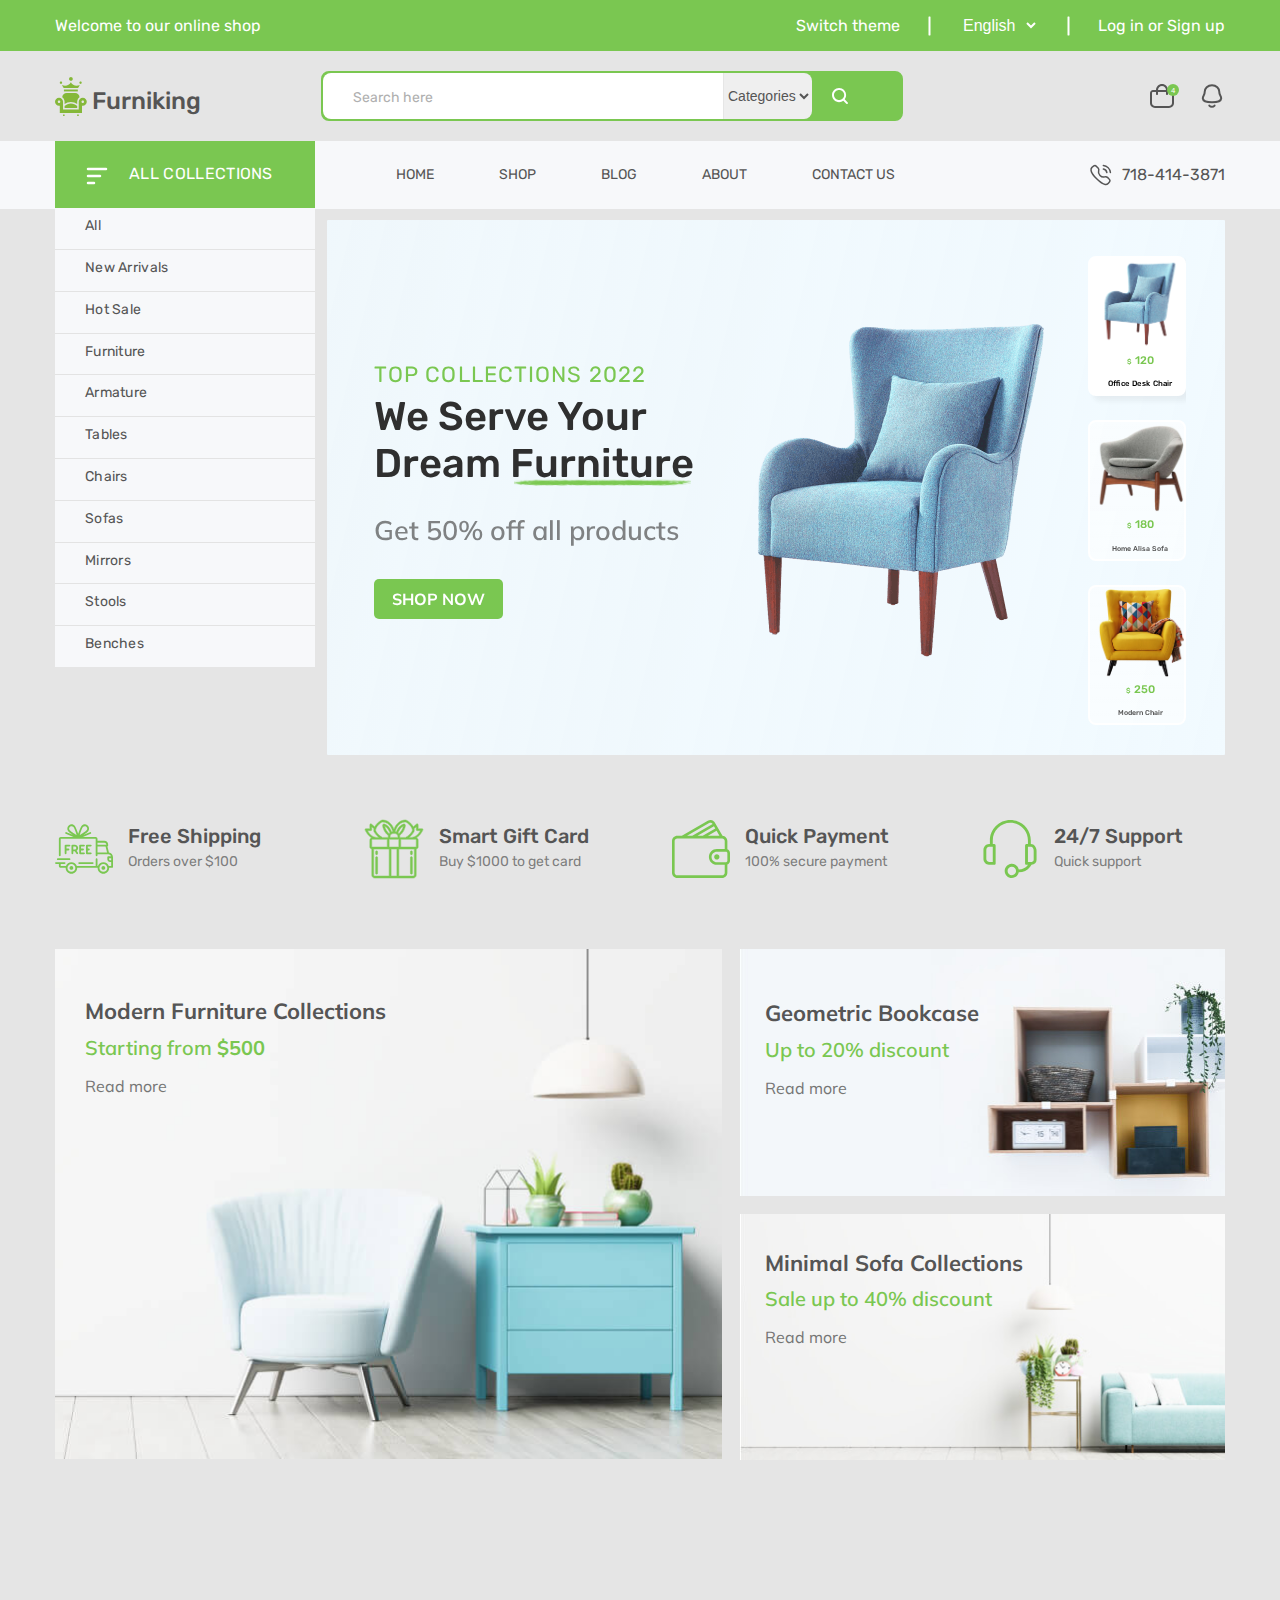
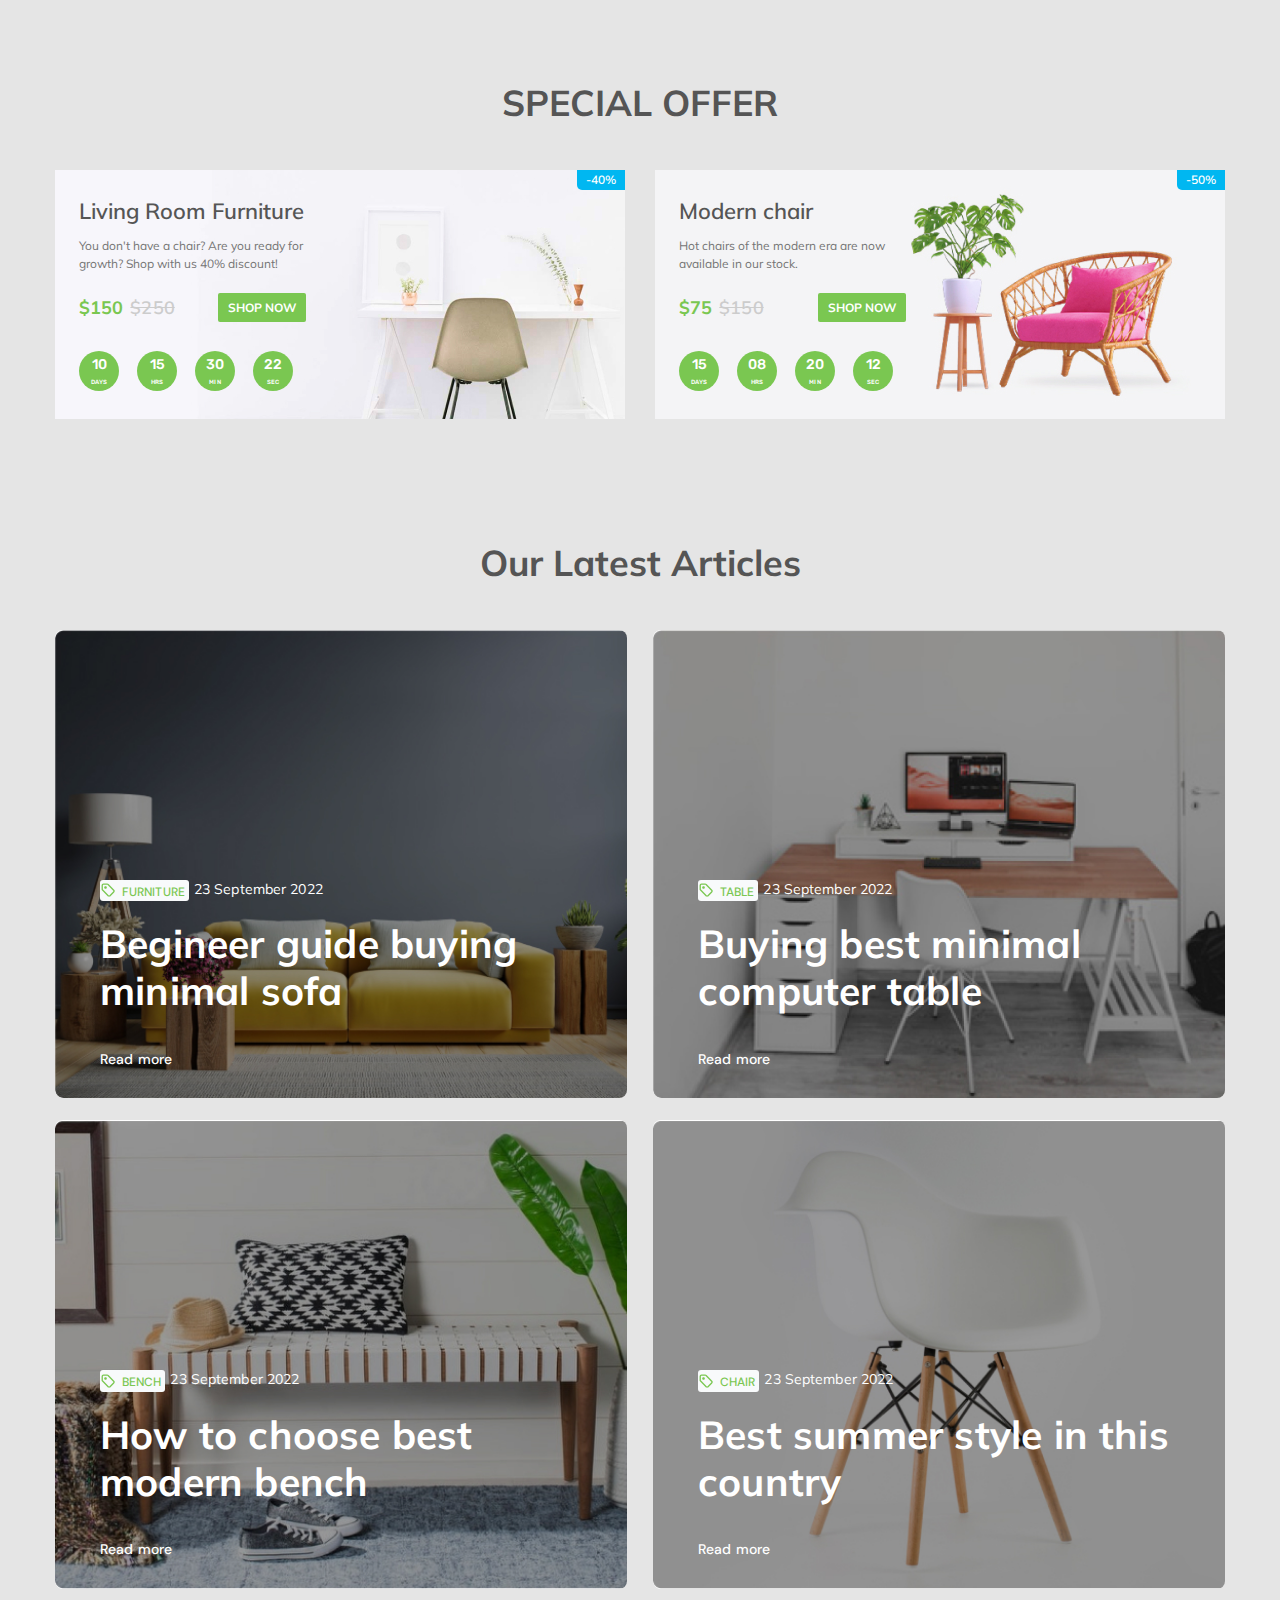
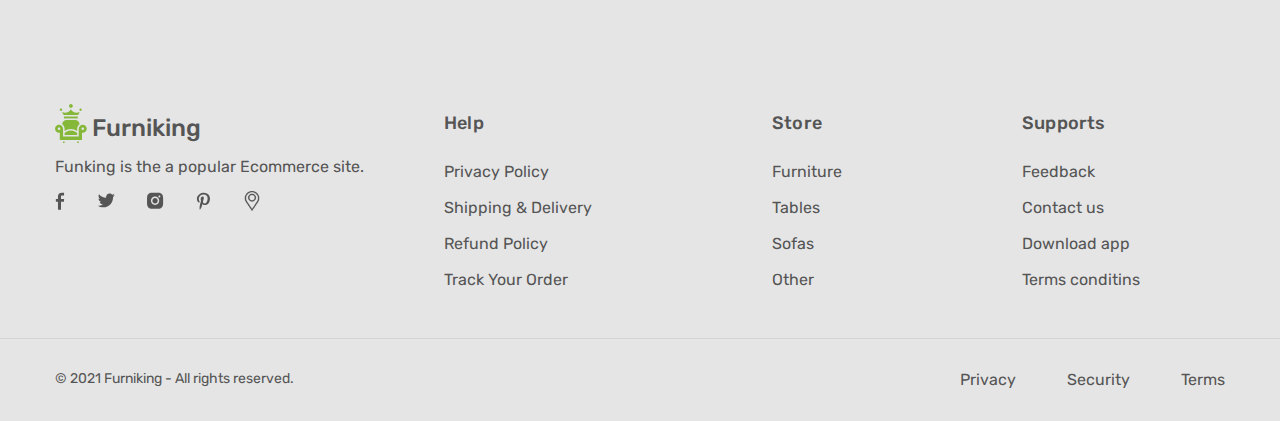
<file: index.html>
<!DOCTYPE html>
<html lang="en" class=""><head>
<meta http-equiv="content-type" content="text/html; charset=UTF-8">
    <meta http-equiv="X-UA-Compatible" content="IE=edge">
    <meta name="viewport" content="width=device-width, initial-scale=1.0">
    <link rel="stylesheet" href="css/swiper-bundle.min.css">
    <link rel="stylesheet" type="text/css" href="css/style.css">
    <link rel="icon" href="images/svg/logo.svg" type="image/x-icon">
    <link rel="stylesheet" type="text/css" href="css/style.css" id="theme-link">
    <title>Furniking</title>
</head>

<body>
    <div class="loading">
        <img src="images/svg/logo.svg" alt="logo">
    </div>
    <div class="preload">
    <div class="wrapper">
        <header id="top" class="header">
            <div class="header__top top-header">
                <div class="top-header__container">
                    <div class="top-header__welcome">
                        <p class="lng-welcome">
                            Welcome to our online shop
                        </p>
                    </div>
                    <div class="top-header__event">
                        <button class="lng-theme" id="theme-button">Switch theme</button>
                        <span></span>
                        <div class="top-header__select">
                            <select class="header-selct">
                                <option value="en" selected>English</option>
                                <option value="ru">Русский</option>
                            </select>
                        </div>
                        <span></span>
                        <div class="top-header__exits">
                            <a href="authorization.html" class="top-header__in lng-Login">Login</a>
                            <a class="lng-or">or</a>
                            <a href="authorization.html" class="top-header__up lng-Signup">Sign up</a>
                        </div>
                        <div class="top-header__exits2 hidden">
                            <button class="top-header__in"><a href="profile.html" class="lng-profile">Profile</a></button>
                        </div>
                    </div>
                </div>
            </div>
            <div class="header__main main-header">
                <div class="main-header__container">
                    <a href="#" class="main-header__logo">
                        <img src="images/svg/logo.svg" alt="logo">
                        <div class="main-header__logo-text logo-text">
                            Furniking
                        </div>
                    </a>
                    <form class="main-header__form">
                        <input type="text" class="main-header__input lng-input" placeholder=" Search here">
                        <select class="main-header__select">
                            <option selected="selected" class="lng-categories">Categories</option>
                            <option class="lng-all">All</option>
                        </select>
                        <button class="main-header__btn">
                            <img src="images/svg/search.svg" alt="search">
                        </button>
                    </form>
                    <div class="main-header__actions ">
                        <a href="#" class="main-header__action">
                            <img src="images/svg/bag.svg" alt="bag">
                            <span>4</span>
                        </a>
                        <a href="#" class="main-header__action">
                            <img src="images/svg/call.svg" alt="call">
                        </a>
                        <!--<a href="#" class="main-header__action">
                            <img src="images/svg/people.svg" alt="people">
                        </a>-->
                    </div>
                </div>
            </div>
        </header>
        <main class="page">
            <section class="page__main main">
                <div class="main__line"></div>
                <div class="main__container">
                    <div class="main__col-1 ">
                        <div class="main__collections">
                            <div class="main__collections-title">
                                <img src="images/svg/menu-1.svg" alt="image">
                                <a class="lng-allcol">ALL COLLECTIONS</a>
                            </div>
                            <nav class="main__collections-items">
                                <ul class="main__collections-list">
                                    <li class="main__collections-item">
                                        <a href="#" class="main__collections-link lng-all">All</a>
                                    </li>
                                    <li class="main__collections-item">
                                        <a href="#" class="main__collections-link lng-newarr">New Arrivals</a>
                                    </li>
                                    <li class="main__collections-item">
                                        <a href="#" class="main__collections-link lng-hotsale">Hot Sale</a>
                                    </li>
                                    <li class="main__collections-item">
                                        <a href="#" class="main__collections-link lng-furni">Furniture</a>
                                    </li>
                                    <li class="main__collections-item">
                                        <a href="#" class="main__collections-link lng-armature">Amrature</a>
                                    </li>
                                    <li class="main__collections-item">
                                        <a href="#" class="main__collections-link lng-tables">Tabble</a>
                                    </li>
                                    <li class="main__collections-item">
                                        <a href="#" class="main__collections-link lng-chairs">Chair</a>
                                    </li>
                                    <li class="main__collections-item">
                                        <a href="#" class="main__collections-link lng-sofas">Sofa</a>
                                    </li>
                                    <li class="main__collections-item">
                                        <a href="#" class="main__collections-link lng-mirrors">Mirrors</a>
                                    </li>
                                    <li class="main__collections-item">
                                        <a href="#" class="main__collections-link lng-stools">Stools</a>
                                    </li>
                                    <li class="main__collections-item">
                                        <a href="#" class="main__collections-link lng-benches">Benches</a>
                                    </li>
                                </ul>
                            </nav>
                        </div>
                    </div>
                    <div class="main__col-2">
                        <div class="main__header">
                            <nav class="main__menu menu burger-wrap">
                                <ul class="menu__list">
                                    <li class="menu__item">
                                        <a href="#" class="menu__link lng-home">HOME</a>
                                    </li>
                                    <li class="menu__item">
                                        <a href="#" class="menu__link lng-shop">SHOP</a>
                                    </li>
                                    <li class="menu__item">
                                        <a href="blog.html" class="menu__link lng-blog">BLOG</a>
                                    </li>
                                    <li class="menu__item">
                                        <a href="about.html" class="menu__link lng-about">ABOUT</a>
                                    </li>
                                    <li class="menu__item">
                                        <a href="#contact" class="menu__link lng-contact">CONTACT US</a>
                                    </li>
                                </ul>
                            </nav>
                            <div class="main__tel">
                                <img src="images/svg/tel.svg" alt="tel">
                                <a href="tel:718-414-3871">718-414-3871</a>
                            </div>
                            <button class="icon-menu" type="button">
                                <span></span>
                            </button>
                        </div>
                        <div class="main__body body-main">
                            <div class="swiper body-main__swiper swiper-initialized swiper-horizontal swiper-pointer-events swiper-backface-hidden">
                                <div class="swiper-wrapper body-main__wrapper" style="transform: translate3d(-1428px, 0px, 0px); transition-duration: 0ms;" id="swiper-wrapper-10c0fd10a6771a8931" aria-live="off">
                                    <div class="swiper-slide body-main__slide" style="width: 714px;" role="group" aria-label="1 / 3">
                                        <div class="body-main__content content-main">
                                            <div class="content-main__type lng-topcol">TOP COLLECTIONS 2022</div>
                                            <div class="content-main__title">
                                                <a class="lng-we-serve">We Serve Your Dream </a><span class="lng-furni">Furniture</span>
                                            </div>
                                            <div class="content-main__discount lng-discount">Get 50% off all products</div>
                                            <a href="#" class="content-main__btn lng-shopnow">SHOP NOW</a>
                                        </div>
                                        <div class="body-main__image">
                                            <img src="images/png/chair.png" alt="chair">
                                        </div>
                                    </div>
                                    <div class="swiper-slide body-main__slide swiper-slide-prev" style="width: 714px;" role="group" aria-label="2 / 3">
                                        <div class="body-main__content content-main">
                                            <div class="content-main__type lng-topcol">TOP COLLECTIONS 2022</div>
                                            <div class="content-main__title">
                                                <a class="lng-we-serve">We Serve Your Dream </a><span class="lng-furni">Furniture</span>
                                            </div>
                                            <div class="content-main__discount lng-discount">Get 50% off all products</div>
                                            <a href="#" class="content-main__btn lng-shopnow">SHOP NOW</a>
                                        </div>
                                        <div class="body-main__image">
                                            <img src="images/png/sofa.png" alt="sofa">
                                        </div>
                                    </div>
                                    <div class="swiper-slide body-main__slide swiper-slide-active" style="width: 714px;" role="group" aria-label="3 / 3">
                                        <div class="body-main__content content-main">
                                            <div class="content-main__type lng-topcol">TOP COLLECTIONS 2022</div>
                                            <div class="content-main__title">
                                                <a class="lng-we-serve">We Serve Your Dream </a><span class="lng-furni">Furniture</span>
                                            </div>
                                            <div class="content-main__discount lng-discount">Get 50% off all products</div>
                                            <a href="#" class="content-main__btn lng-shopnow">SHOP NOW</a>
                                        </div>
                                        <div class="body-main__image">
                                            <img src="images/png/modern-chair-bg.png" alt="modern-chair">
                                        </div>
                                    </div>
                                </div>
                            <span class="swiper-notification" aria-live="assertive" aria-atomic="true"></span></div>
                            <div class="swiper-pagination"></div>
                            <div class="swiper-mini body-main__swiper-mini swiper swiper-initialized swiper-horizontal swiper-pointer-events swiper-watch-progress swiper-backface-hidden swiper-thumbs">
                                <div class="swiper-wrapper-mini body-main__wrapper-mini swiper-wrapper " style="transform: translate3d(0px, 0px, 0px); transition-duration: 0ms;" id="swiper-wrapper-79cea710dc5e7473b" aria-live="polite">
                                    <div class="swiper-slide-mini body-main__slide-mini slide-mini swiper-slide swiper-slide-visible swiper-slide-active" style="width: 12.6667px; margin-right: 30px;" role="group" aria-label="1 / 3">
                                        <div class="slide-mini__image">
                                            <img src="images/png/chair.png" alt="chair">
                                        </div>
                                        <div class="slide-mini__price"><span>$</span> 120</div>
                                        <div class="slide-mini__type lng-office-chair">Office Desk Chair</div>
                                    </div>
                                    <div class="swiper-slide-mini body-main__slide-mini slide-mini swiper-slide swiper-slide-visible swiper-slide-next" style="width: 12.6667px; margin-right: 30px;" role="group" aria-label="2 / 3">
                                        <div class="slide-mini__image">
                                            <img src="images/png/sofa.png" alt="sofa">
                                        </div>
                                        <div class="slide-mini__price"><span>$</span> 180</div>
                                        <div class="slide-mini__type lng-home-sofa">Home Alisa Sofa</div>
                                    </div>
                                    <div class="swiper-slide-mini body-main__slide-mini slide-mini swiper-slide swiper-slide-visible swiper-slide-thumb-active" style="width: 12.6667px; margin-right: 30px;" role="group" aria-label="3 / 3">
                                        <div class="slide-mini__image">
                                            <img src="images/png/modern-chair-bg.png" alt="modern-chair">
                                        </div>
                                        <div class="slide-mini__price"><span>$</span> 250</div>
                                        <div class="slide-mini__type lng-modern-chair">Modern Chair</div>
                                    </div>
                                </div>
                            <span class="swiper-notification" aria-live="assertive" aria-atomic="true"></span></div>
                        </div>
                    </div>
                </div>
            </section>
            <section class="page__advantages advantages">
                <div class="advantages__container">
                    <div class="advantages__item item-advantages">
                        <div class="item-advantages__icon">
                            <img src="images/svg/01_002.svg" alt="icon">
                        </div>
                        <div class="item-advantages__about">
                            <div class="item-advantages__title lng-free-shipping">Free Shipping</div>
                            <div class="item-advantages__info lng-orders-over">Orders over $100</div>
                        </div>
                    </div>
                    <div class="advantages__item item-advantages">
                        <div class="item-advantages__icon">
                            <img src="images/svg/02.svg" alt="icon">
                        </div>
                        <div class="item-advantages__about">
                            <div class="item-advantages__title lng-smart-card">Smart Gift Card</div>
                            <div class="item-advantages__info lng-buy-to-get">Buy $1000 to get card</div>
                        </div>
                    </div>
                    <div class="advantages__item item-advantages">
                        <div class="item-advantages__icon">
                            <img src="images/svg/03_002.svg" alt="icon">
                        </div>
                        <div class="item-advantages__about">
                            <div class="item-advantages__title lng-quick-pay">Quick Payment</div>
                            <div class="item-advantages__info lng-secure-pay">100% secure payment</div>
                        </div>
                    </div>
                    <div class="advantages__item item-advantages">
                        <div class="item-advantages__icon">
                            <img src="images/svg/04.svg" alt="icon">
                        </div>
                        <div class="item-advantages__about">
                            <div class="item-advantages__title lng-full-sup">24/7 Support</div>
                            <div class="item-advantages__info lng-quick-sup">Quick support</div>
                        </div>
                    </div>
                </div>
            </section>
            <section class="page__category category">
                <div class="category__container">
                    <div class="category__col-1">
                        <a href="#"><img class="category__image-1" src="images/jpg/image-bg.jpg" alt="image"></a>
                        <div class="category__content content-category">
                            <div class="content-category__title lng-modern-furni-col">Modern Furniture Collections</div>
                            <div class="content-category__features">
                                <a class="lng-start-from">Starting from </a><span>$500</span>
                            </div>
                            <a href="#" class="content-category__link lng-read-more">Read more</a>
                        </div>
                    </div>
                    <div class="category__col-2">
                        <div class="category__geometric">
                            <a href="#"><img class="category__image-2" src="images/jpg/geometric.jpg" alt="image"></a>
                            <div class="category__content content-category">
                                <div class="content-category__title lng-geo-book">Geometric Bookcase</div>
                                <div class="content-category__features lng-upto-discount">Up to 20% discount</div>
                                <a href="#" class="content-category__link lng-read-more">Read more</a>
                            </div>
                        </div>
                        <div class="category__minimal">
                            <a href="#"><img class="category__image-3" src="images/jpg/minimal.jpg" alt="image"></a>
                            <div class="category__content content-category">
                                <div class="content-category__title lng-min-sofa-col">Minimal Sofa collections</div>
                                <div class="content-category__features lng-sale-upto">Sale upto 40% discount</div>
                                <a href="#" class="content-category__link lng-read-more">Read more</a>
                            </div>
                        </div>
                    </div>
                </div>
            </section>
            <section class="page__trend trend hidden">
                <div class="trend__container">
                    <h2 class="trend__title title lng-trending">TRENDING</h2>
                    <div class="trend__tabs tabs" id="tabs">
                        <div class="trend__tab tab lng-top-prod" data-btn="1">Top Products</div>
                        <div class="trend__tab tab lng-new-arr" data-btn="2">New Arrivals</div>
                        <div class="trend__tab tab lng-best-sell active" data-btn="3"> Best Sellers</div>
                    </div>
                    <div class="trend__contents">
                        <div class="trend__content content-trend content-trend-1" data-content="1">
                            <div class="swiper trend-swiper swiper-initialized swiper-horizontal swiper-pointer-events swiper-backface-hidden">
                                <!-- Wrapper для свайпера -->
                                <div class="swiper-wrapper" style="transform: translate3d(0px, 0px, 0px); transition-duration: 0ms;" id="swiper-wrapper-e417cf83824e110b3" aria-live="polite">
                                    <!-- Слайды -->
                                    <div class="swiper-slide trend-slide swiper-slide-active" style="width: 290px;" role="group" aria-label="1 / 2">
                                        <div class="content-trend__card card-content">
                                            <div class="card-content__image">
                                                <img src="images/jpg/chair1.jpg" alt="image">
                                                <span class="new span-type lng-new">new</span>
                                                <div class="image__events">
                                                    <a href="#" class="image__event">
                                                        <img src="images/svg/Heart.svg" alt="like">
                                                    </a>
                                                    <a href="#" class="image__event">
                                                        <img src="images/svg/bag_002.svg" alt="bag">
                                                    </a>
                                                    <a href="#" class="image__event">
                                                        <img src="images/svg/return.svg" alt="return">
                                                    </a>
                                                    <a href="#" class="image__event">
                                                        <img src="images/svg/eyes.svg" alt="view">
                                                    </a>
                                                </div>
                                            </div>
                                            <div class="card-content__type type lng-chair">CHAIR</div>
                                            <div class="card-content__name">Minimal LCD chair</div>
                                            <div class="card-content__how">
                                                <div class="card-content__price">
                                                    <div class="card-content-price__new price-new">$180</div>
                                                    <div class="card-content-price__old price-old">$220</div>
                                                </div>
                                                <div class="card-content__reviews">
                                                    <div class="item-reviews__raiting simple-rating">
                                                        <div class="simple-rating__items">
                                                            <input id="simple-rating__5" type="radio" class="simple-rating__item" name="simple-rating" value="5">
                                                            <label for="simple-rating__5" class="simple-rating__label"></label>
                                                            <input id="simple-rating__4" type="radio" class="simple-rating__item" name="simple-rating" value="4">
                                                            <label for="simple-rating__4" class="simple-rating__label"></label>
                                                            <input id="simple-rating__3" type="radio" class="simple-rating__item" checked="checked" name="simple-rating" value="3">
                                                            <label for="simple-rating__3" class="simple-rating__label"></label>
                                                            <input id="simple-rating__2" type="radio" class="simple-rating__item" name="simple-rating" value="2">
                                                            <label for="simple-rating__2" class="simple-rating__label"></label>
                                                            <input id="simple-rating__1" type="radio" class="simple-rating__item" name="simple-rating" value="1">
                                                            <label for="simple-rating__1" class="simple-rating__label"></label>
                                                        </div>
                                                    </div>
                                                </div>
                                            </div>
                                        </div>
                                        <div class="content-trend__card card-content">
                                            <div class="card-content__image">
                                                <img src="images/jpg/chair2.jpg" alt="image">
                                                <span class="new span-type lng-new">new</span>
                                                <div class="image__events">
                                                    <a href="#" class="image__event">
                                                        <img src="images/svg/Heart.svg" alt="like">
                                                    </a>
                                                    <a href="#" class="image__event">
                                                        <img src="images/svg/bag_002.svg" alt="bag">
                                                    </a>
                                                    <a href="#" class="image__event">
                                                        <img src="images/svg/return.svg" alt="return">
                                                    </a>
                                                    <a href="#" class="image__event">
                                                        <img src="images/svg/eyes.svg" alt="view">
                                                    </a>
                                                </div>
                                            </div>
                                            <div class="card-content__type type lng-chair">CHAIR</div>
                                            <div class="card-content__name">Minimal iconic chair</div>
                                            <div class="card-content__how">
                                                <div class="card-content__price">
                                                    <div class="card-content-price__new price-new">$120</div>
                                                    <div class="card-content-price__old price-old">$150</div>
                                                </div>
                                                <div class="card-content__reviews">
                                                    <div class="item-reviews__raiting simple-rating">
                                                        <div class="simple-rating__items">
                                                            <input id="simple-rating__15" type="radio" class="simple-rating__item" name="simple-rating-2" value="5">
                                                            <label for="simple-rating__15" class="simple-rating__label"></label>
                                                            <input id="simple-rating__14" type="radio" class="simple-rating__item" name="simple-rating-2" value="4">
                                                            <label for="simple-rating__14" class="simple-rating__label"></label>
                                                            <input id="simple-rating__13" type="radio" class="simple-rating__item" checked="checked" name="simple-rating-2" value="3">
                                                            <label for="simple-rating__13" class="simple-rating__label"></label>
                                                            <input id="simple-rating__12" type="radio" class="simple-rating__item" name="simple-rating-2" value="2">
                                                            <label for="simple-rating__12" class="simple-rating__label"></label>
                                                            <input id="simple-rating__11" type="radio" class="simple-rating__item" name="simple-rating-2" value="1">
                                                            <label for="simple-rating__11" class="simple-rating__label"></label>
                                                        </div>
                                                    </div>
                                                </div>
                                            </div>
                                        </div>
                                        <div class="content-trend__card card-content">
                                            <div class="card-content__image">
                                                <img src="images/jpg/chair3.jpg" alt="image">
                                                <span class="sale span-type lng-sale">sale</span>
                                                <div class="image__events">
                                                    <a href="#" class="image__event">
                                                        <img src="images/svg/Heart.svg" alt="like">
                                                    </a>
                                                    <a href="#" class="image__event">
                                                        <img src="images/svg/bag_002.svg" alt="bag">
                                                    </a>
                                                    <a href="#" class="image__event">
                                                        <img src="images/svg/return.svg" alt="return">
                                                    </a>
                                                    <a href="#" class="image__event">
                                                        <img src="images/svg/eyes.svg" alt="view">
                                                    </a>
                                                </div>
                                            </div>
                                            <div class="card-content__type type lng-chair">CHAIR</div>
                                            <div class="card-content__name">Dining chairs</div>
                                            <div class="card-content__how">
                                                <div class="card-content__price">
                                                    <div class="card-content-price__new price-new">$100</div>
                                                    <div class="card-content-price__old price-old">$120</div>
                                                </div>
                                                <div class="card-content__reviews">
                                                    <div class="item-reviews__raiting simple-rating">
                                                        <div class="simple-rating__items">
                                                            <input id="simple-rating__25" type="radio" class="simple-rating__item" name="simple-rating-3" value="5">
                                                            <label for="simple-rating__25" class="simple-rating__label"></label>
                                                            <input id="simple-rating__24" type="radio" class="simple-rating__item" name="simple-rating-3" value="4">
                                                            <label for="simple-rating__24" class="simple-rating__label"></label>
                                                            <input id="simple-rating__23" type="radio" class="simple-rating__item" checked="checked" name="simple-rating-3" value="3">
                                                            <label for="simple-rating__23" class="simple-rating__label"></label>
                                                            <input id="simple-rating__22" type="radio" class="simple-rating__item" name="simple-rating-3" value="2">
                                                            <label for="simple-rating__22" class="simple-rating__label"></label>
                                                            <input id="simple-rating__21" type="radio" class="simple-rating__item" name="simple-rating-3" value="1">
                                                            <label for="simple-rating__21" class="simple-rating__label"></label>
                                                        </div>
                                                    </div>
                                                </div>
                                            </div>
                                        </div>
                                        <div class="content-trend__card card-content">
                                            <div class="card-content__image">
                                                <img src="images/jpg/chair4.jpg" alt="image">
                                                <span class="sale span-type lng-sale">sale</span>
                                                <div class="image__events">
                                                    <a href="#" class="image__event">
                                                        <img src="images/svg/Heart.svg" alt="like">
                                                    </a>
                                                    <a href="#" class="image__event">
                                                        <img src="images/svg/bag_002.svg" alt="bag">
                                                    </a>
                                                    <a href="#" class="image__event">
                                                        <img src="images/svg/return.svg" alt="return">
                                                    </a>
                                                    <a href="#" class="image__event">
                                                        <img src="images/svg/eyes.svg" alt="view">
                                                    </a>
                                                </div>
                                            </div>
                                            <div class="card-content__type type lng-chair">CHAIR</div>
                                            <div class="card-content__name">Buskbo armchair </div>
                                            <div class="card-content__how">
                                                <div class="card-content__price">
                                                    <div class="card-content-price__new price-new">$130</div>
                                                    <div class="card-content-price__old price-old">$150</div>
                                                </div>
                                                <div class="card-content__reviews">
                                                    <div class="item-reviews__raiting simple-rating">
                                                        <div class="simple-rating__items">
                                                            <input id="simple-rating__35" type="radio" class="simple-rating__item" name="simple-rating-4" value="5">
                                                            <label for="simple-rating__35" class="simple-rating__label"></label>
                                                            <input id="simple-rating__34" type="radio" class="simple-rating__item" name="simple-rating-4" value="4">
                                                            <label for="simple-rating__34" class="simple-rating__label"></label>
                                                            <input id="simple-rating__33" type="radio" class="simple-rating__item" checked="checked" name="simple-rating-4" value="3">
                                                            <label for="simple-rating__33" class="simple-rating__label"></label>
                                                            <input id="simple-rating__32" type="radio" class="simple-rating__item" name="simple-rating-4" value="2">
                                                            <label for="simple-rating__32" class="simple-rating__label"></label>
                                                            <input id="simple-rating__31" type="radio" class="simple-rating__item" name="simple-rating-4" value="1">
                                                            <label for="simple-rating__31" class="simple-rating__label"></label>
                                                        </div>
                                                    </div>
                                                </div>
                                            </div>
                                        </div>
                                        <div class="content-trend__card card-content">
                                            <div class="card-content__image">
                                                <img src="images/jpg/chair5.jpg" alt="image">
                                                <span class="sale span-type lng-sale">sale</span>
                                                <div class="image__events">
                                                    <a href="#" class="image__event">
                                                        <img src="images/svg/Heart.svg" alt="like">
                                                    </a>
                                                    <a href="#" class="image__event">
                                                        <img src="images/svg/bag_002.svg" alt="bag">
                                                    </a>
                                                    <a href="#" class="image__event">
                                                        <img src="images/svg/return.svg" alt="return">
                                                    </a>
                                                    <a href="#" class="image__event">
                                                        <img src="images/svg/eyes.svg" alt="view">
                                                    </a>
                                                </div>
                                            </div>
                                            <div class="card-content__type type lng-chair">CHAIR</div>
                                            <div class="card-content__name">Modern chairs</div>
                                            <div class="card-content__how">
                                                <div class="card-content__price">
                                                    <div class="card-content-price__new price-new">$100</div>
                                                    <div class="card-content-price__old price-old">$120</div>
                                                </div>
                                                <div class="card-content__reviews">
                                                    <div class="item-reviews__raiting simple-rating">
                                                        <div class="simple-rating__items">
                                                            <input id="simple-rating__45" type="radio" class="simple-rating__item" name="simple-rating-5" value="5">
                                                            <label for="simple-rating__45" class="simple-rating__label"></label>
                                                            <input id="simple-rating__44" type="radio" class="simple-rating__item" name="simple-rating-5" value="4">
                                                            <label for="simple-rating__44" class="simple-rating__label"></label>
                                                            <input id="simple-rating__43" type="radio" class="simple-rating__item" checked="checked" name="simple-rating-5" value="3">
                                                            <label for="simple-rating__43" class="simple-rating__label"></label>
                                                            <input id="simple-rating__42" type="radio" class="simple-rating__item" name="simple-rating-5" value="2">
                                                            <label for="simple-rating__42" class="simple-rating__label"></label>
                                                            <input id="simple-rating__41" type="radio" class="simple-rating__item" name="simple-rating-5" value="1">
                                                            <label for="simple-rating__41" class="simple-rating__label"></label>
                                                        </div>
                                                    </div>
                                                </div>
                                            </div>
                                        </div>
                                        <div class="content-trend__card card-content">
                                            <div class="card-content__image">
                                                <img src="images/jpg/chair6.jpg" alt="image">
                                                <span class="sale span-type lng-sale">sale</span>
                                                <div class="image__events">
                                                    <a href="#" class="image__event">
                                                        <img src="images/svg/Heart.svg" alt="like">
                                                    </a>
                                                    <a href="#" class="image__event">
                                                        <img src="images/svg/bag_002.svg" alt="bag">
                                                    </a>
                                                    <a href="#" class="image__event">
                                                        <img src="images/svg/return.svg" alt="return">
                                                    </a>
                                                    <a href="#" class="image__event">
                                                        <img src="images/svg/eyes.svg" alt="view">
                                                    </a>
                                                </div>
                                            </div>
                                            <div class="card-content__type type lng-chair">CHAIR</div>
                                            <div class="card-content__name">Plastic dining chair</div>
                                            <div class="card-content__how">
                                                <div class="card-content__price">
                                                    <div class="card-content-price__new price-new">$130</div>
                                                    <div class="card-content-price__old price-old">$150</div>
                                                </div>
                                                <div class="card-content__reviews">
                                                    <div class="item-reviews__raiting simple-rating">
                                                        <div class="simple-rating__items">
                                                            <input id="simple-rating__55" type="radio" class="simple-rating__item" name="simple-rating-6" value="5">
                                                            <label for="simple-rating__55" class="simple-rating__label"></label>
                                                            <input id="simple-rating__54" type="radio" class="simple-rating__item" name="simple-rating-6" value="4">
                                                            <label for="simple-rating__54" class="simple-rating__label"></label>
                                                            <input id="simple-rating__53" type="radio" class="simple-rating__item" checked="checked" name="simple-rating-6" value="3">
                                                            <label for="simple-rating__53" class="simple-rating__label"></label>
                                                            <input id="simple-rating__52" type="radio" class="simple-rating__item" name="simple-rating-6" value="2">
                                                            <label for="simple-rating__52" class="simple-rating__label"></label>
                                                            <input id="simple-rating__51" type="radio" class="simple-rating__item" name="simple-rating-6" value="1">
                                                            <label for="simple-rating__51" class="simple-rating__label"></label>
                                                        </div>
                                                    </div>
                                                </div>
                                            </div>
                                        </div>
                                        <div class="content-trend__card card-content">
                                            <div class="card-content__image">
                                                <img src="images/jpg/chair7.jpg" alt="image">
                                                <span class="new span-type lng-new">new</span>
                                                <div class="image__events">
                                                    <a href="#" class="image__event">
                                                        <img src="images/svg/Heart.svg" alt="like">
                                                    </a>
                                                    <a href="#" class="image__event">
                                                        <img src="images/svg/bag_002.svg" alt="bag">
                                                    </a>
                                                    <a href="#" class="image__event">
                                                        <img src="images/svg/return.svg" alt="return">
                                                    </a>
                                                    <a href="#" class="image__event">
                                                        <img src="images/svg/eyes.svg" alt="view">
                                                    </a>
                                                </div>
                                            </div>
                                            <div class="card-content__type type lng-chair">CHAIR</div>
                                            <div class="card-content__name">Minimal Wood chair</div>
                                            <div class="card-content__how">
                                                <div class="card-content__price">
                                                    <div class="card-content-price__new price-new">$180</div>
                                                    <div class="card-content-price__old price-old">$250</div>
                                                </div>
                                                <div class="card-content__reviews">
                                                    <div class="item-reviews__raiting simple-rating">
                                                        <div class="simple-rating__items">
                                                            <input id="simple-rating__65" type="radio" class="simple-rating__item" name="simple-rating-7" value="5">
                                                            <label for="simple-rating__65" class="simple-rating__label"></label>
                                                            <input id="simple-rating__64" type="radio" class="simple-rating__item" name="simple-rating-7" value="4">
                                                            <label for="simple-rating__64" class="simple-rating__label"></label>
                                                            <input id="simple-rating__63" type="radio" class="simple-rating__item" checked="checked" name="simple-rating-7" value="3">
                                                            <label for="simple-rating__63" class="simple-rating__label"></label>
                                                            <input id="simple-rating__62" type="radio" class="simple-rating__item" name="simple-rating-7" value="2">
                                                            <label for="simple-rating__62" class="simple-rating__label"></label>
                                                            <input id="simple-rating__61" type="radio" class="simple-rating__item" name="simple-rating-7" value="1">
                                                            <label for="simple-rating__61" class="simple-rating__label"></label>
                                                        </div>
                                                    </div>
                                                </div>
                                            </div>
                                        </div>
                                        <div class="content-trend__card card-content">
                                            <div class="card-content__image">
                                                <img src="images/jpg/chair8.jpg" alt="image">
                                                <span class="new span-type lng-new">new</span>
                                                <div class="image__events">
                                                    <a href="#" class="image__event">
                                                        <img src="images/svg/Heart.svg" alt="like">
                                                    </a>
                                                    <a href="#" class="image__event">
                                                        <img src="images/svg/bag_002.svg" alt="bag">
                                                    </a>
                                                    <a href="#" class="image__event">
                                                        <img src="images/svg/return.svg" alt="return">
                                                    </a>
                                                    <a href="#" class="image__event">
                                                        <img src="images/svg/eyes.svg" alt="view">
                                                    </a>
                                                </div>
                                            </div>
                                            <div class="card-content__type type lng-chair">CHAIR</div>
                                            <div class="card-content__name">Elegent wood chair</div>
                                            <div class="card-content__how">
                                                <div class="card-content__price">
                                                    <div class="card-content-price__new price-new">$120</div>
                                                    <div class="card-content-price__old price-old">$150</div>
                                                </div>
                                                <div class="card-content__reviews">
                                                    <div class="item-reviews__raiting simple-rating">
                                                        <div class="simple-rating__items">
                                                            <input id="simple-rating__75" type="radio" class="simple-rating__item" name="simple-rating-8" value="5">
                                                            <label for="simple-rating__75" class="simple-rating__label"></label>
                                                            <input id="simple-rating__74" type="radio" class="simple-rating__item" name="simple-rating-8" value="4">
                                                            <label for="simple-rating__74" class="simple-rating__label"></label>
                                                            <input id="simple-rating__73" type="radio" class="simple-rating__item" checked="checked" name="simple-rating-8" value="3">
                                                            <label for="simple-rating__73" class="simple-rating__label"></label>
                                                            <input id="simple-rating__72" type="radio" class="simple-rating__item" name="simple-rating-8" value="2">
                                                            <label for="simple-rating__72" class="simple-rating__label"></label>
                                                            <input id="simple-rating__71" type="radio" class="simple-rating__item" name="simple-rating-8" value="1">
                                                            <label for="simple-rating__71" class="simple-rating__label"></label>
                                                        </div>
                                                    </div>
                                                </div>
                                            </div>
                                        </div>
                                    </div>
                                    <div class="swiper-slide trend-slide swiper-slide-next" style="width: 290px;" role="group" aria-label="2 / 2">
                                        <div class="content-trend__card card-content">
                                            <div class="card-content__image">
                                                <img src="images/jpg/chair1.jpg" alt="image">
                                                <span class="new span-type lng-new">new</span>
                                                <div class="image__events">
                                                    <a href="#" class="image__event">
                                                        <img src="images/svg/Heart.svg" alt="like">
                                                    </a>
                                                    <a href="#" class="image__event">
                                                        <img src="images/svg/bag_002.svg" alt="bag">
                                                    </a>
                                                    <a href="#" class="image__event">
                                                        <img src="images/svg/return.svg" alt="return">
                                                    </a>
                                                    <a href="#" class="image__event">
                                                        <img src="images/svg/eyes.svg" alt="view">
                                                    </a>
                                                </div>
                                            </div>
                                            <div class="card-content__type type lng-chair">CHAIR</div>
                                            <div class="card-content__name">Minimal LCD chair</div>
                                            <div class="card-content__how">
                                                <div class="card-content__price">
                                                    <div class="card-content-price__new price-new">$180</div>
                                                    <div class="card-content-price__old price-old">$220</div>
                                                </div>
                                                <div class="card-content__reviews">
                                                    <div class="item-reviews__raiting simple-rating">
                                                        <div class="simple-rating__items">
                                                            <input id="simple-rating__85" type="radio" class="simple-rating__item" name="simple-rating-9" value="5">
                                                            <label for="simple-rating__85" class="simple-rating__label"></label>
                                                            <input id="simple-rating__84" type="radio" class="simple-rating__item" name="simple-rating-9" value="4">
                                                            <label for="simple-rating__84" class="simple-rating__label"></label>
                                                            <input id="simple-rating__83" type="radio" class="simple-rating__item" checked="checked" name="simple-rating-9" value="3">
                                                            <label for="simple-rating__83" class="simple-rating__label"></label>
                                                            <input id="simple-rating__82" type="radio" class="simple-rating__item" name="simple-rating-9" value="2">
                                                            <label for="simple-rating__82" class="simple-rating__label"></label>
                                                            <input id="simple-rating__81" type="radio" class="simple-rating__item" name="simple-rating-9" value="1">
                                                            <label for="simple-rating__81" class="simple-rating__label"></label>
                                                        </div>
                                                    </div>
                                                </div>
                                            </div>
                                        </div>
                                        <div class="content-trend__card card-content">
                                            <div class="card-content__image">
                                                <img src="images/jpg/chair2.jpg" alt="image">
                                                <span class="new span-type lng-new">new</span>
                                                <div class="image__events">
                                                    <a href="#" class="image__event">
                                                        <img src="images/svg/Heart.svg" alt="like">
                                                    </a>
                                                    <a href="#" class="image__event">
                                                        <img src="images/svg/bag_002.svg" alt="bag">
                                                    </a>
                                                    <a href="#" class="image__event">
                                                        <img src="images/svg/return.svg" alt="return">
                                                    </a>
                                                    <a href="#" class="image__event">
                                                        <img src="images/svg/eyes.svg" alt="view">
                                                    </a>
                                                </div>
                                            </div>
                                            <div class="card-content__type type lng-chair">CHAIR</div>
                                            <div class="card-content__name">Minimal iconic chair</div>
                                            <div class="card-content__how">
                                                <div class="card-content__price">
                                                    <div class="card-content-price__new price-new">$120</div>
                                                    <div class="card-content-price__old price-old">$150</div>
                                                </div>
                                                <div class="card-content__reviews">
                                                    <div class="item-reviews__raiting simple-rating">
                                                        <div class="simple-rating__items">
                                                            <input id="simple-rating__95" type="radio" class="simple-rating__item" name="simple-rating-10" value="5">
                                                            <label for="simple-rating__95" class="simple-rating__label"></label>
                                                            <input id="simple-rating__94" type="radio" class="simple-rating__item" name="simple-rating-10" value="4">
                                                            <label for="simple-rating__94" class="simple-rating__label"></label>
                                                            <input id="simple-rating__93" type="radio" class="simple-rating__item" checked="checked" name="simple-rating-10" value="3">
                                                            <label for="simple-rating__93" class="simple-rating__label"></label>
                                                            <input id="simple-rating__92" type="radio" class="simple-rating__item" name="simple-rating-10" value="2">
                                                            <label for="simple-rating__92" class="simple-rating__label"></label>
                                                            <input id="simple-rating__91" type="radio" class="simple-rating__item" name="simple-rating-10" value="1">
                                                            <label for="simple-rating__91" class="simple-rating__label"></label>
                                                        </div>
                                                    </div>
                                                </div>
                                            </div>
                                        </div>
                                        <div class="content-trend__card card-content">
                                            <div class="card-content__image">
                                                <img src="images/jpg/chair3.jpg" alt="image">
                                                <span class="sale span-type lng-sale">sale</span>
                                                <div class="image__events">
                                                    <a href="#" class="image__event">
                                                        <img src="images/svg/Heart.svg" alt="like">
                                                    </a>
                                                    <a href="#" class="image__event">
                                                        <img src="images/svg/bag_002.svg" alt="bag">
                                                    </a>
                                                    <a href="#" class="image__event">
                                                        <img src="images/svg/return.svg" alt="return">
                                                    </a>
                                                    <a href="#" class="image__event">
                                                        <img src="images/svg/eyes.svg" alt="view">
                                                    </a>
                                                </div>
                                            </div>
                                            <div class="card-content__type type lng-chair">CHAIR</div>
                                            <div class="card-content__name">Dining chairs</div>
                                            <div class="card-content__how">
                                                <div class="card-content__price">
                                                    <div class="card-content-price__new price-new">$100</div>
                                                    <div class="card-content-price__old price-old">$120</div>
                                                </div>
                                                <div class="card-content__reviews">
                                                    <div class="item-reviews__raiting simple-rating">
                                                        <div class="simple-rating__items">
                                                            <input id="simple-rating__105" type="radio" class="simple-rating__item" name="simple-rating-11" value="5">
                                                            <label for="simple-rating__105" class="simple-rating__label"></label>
                                                            <input id="simple-rating__104" type="radio" class="simple-rating__item" name="simple-rating-11" value="4">
                                                            <label for="simple-rating__104" class="simple-rating__label"></label>
                                                            <input id="simple-rating__103" type="radio" class="simple-rating__item" checked="checked" name="simple-rating-11" value="3">
                                                            <label for="simple-rating__103" class="simple-rating__label"></label>
                                                            <input id="simple-rating__102" type="radio" class="simple-rating__item" name="simple-rating-11" value="2">
                                                            <label for="simple-rating__102" class="simple-rating__label"></label>
                                                            <input id="simple-rating__101" type="radio" class="simple-rating__item" name="simple-rating-11" value="1">
                                                            <label for="simple-rating__1" class="simple-rating__label"></label>
                                                        </div>
                                                    </div>
                                                </div>
                                            </div>
                                        </div>
                                        <div class="content-trend__card card-content">
                                            <div class="card-content__image">
                                                <img src="images/jpg/chair4.jpg" alt="image">
                                                <span class="sale span-type lng-sale">sale</span>
                                                <div class="image__events">
                                                    <a href="#" class="image__event">
                                                        <img src="images/svg/Heart.svg" alt="like">
                                                    </a>
                                                    <a href="#" class="image__event">
                                                        <img src="images/svg/bag_002.svg" alt="bag">
                                                    </a>
                                                    <a href="#" class="image__event">
                                                        <img src="images/svg/return.svg" alt="return">
                                                    </a>
                                                    <a href="#" class="image__event">
                                                        <img src="images/svg/eyes.svg" alt="view">
                                                    </a>
                                                </div>
                                            </div>
                                            <div class="card-content__type type lng-chair">CHAIR</div>
                                            <div class="card-content__name">Buskbo armchair </div>
                                            <div class="card-content__how">
                                                <div class="card-content__price">
                                                    <div class="card-content-price__new price-new">$130</div>
                                                    <div class="card-content-price__old price-old">$150</div>
                                                </div>
                                                <div class="card-content__reviews">
                                                    <div class="item-reviews__raiting simple-rating">
                                                        <div class="simple-rating__items">
                                                            <input id="simple-rating__115" type="radio" class="simple-rating__item" name="simple-rating-12" value="5">
                                                            <label for="simple-rating__115" class="simple-rating__label"></label>
                                                            <input id="simple-rating__114" type="radio" class="simple-rating__item" name="simple-rating-12" value="4">
                                                            <label for="simple-rating__114" class="simple-rating__label"></label>
                                                            <input id="simple-rating__113" type="radio" class="simple-rating__item" checked="checked" name="simple-rating-12" value="3">
                                                            <label for="simple-rating__113" class="simple-rating__label"></label>
                                                            <input id="simple-rating__112" type="radio" class="simple-rating__item" name="simple-rating-12" value="2">
                                                            <label for="simple-rating__112" class="simple-rating__label"></label>
                                                            <input id="simple-rating__111" type="radio" class="simple-rating__item" name="simple-rating-12" value="1">
                                                            <label for="simple-rating__111" class="simple-rating__label"></label>
                                                        </div>
                                                    </div>
                                                </div>
                                            </div>
                                        </div>
                                        <div class="content-trend__card card-content">
                                            <div class="card-content__image">
                                                <img src="images/jpg/chair5.jpg" alt="image">
                                                <span class="sale span-type lng-sale">sale</span>
                                                <div class="image__events">
                                                    <a href="#" class="image__event">
                                                        <img src="images/svg/Heart.svg" alt="like">
                                                    </a>
                                                    <a href="#" class="image__event">
                                                        <img src="images/svg/bag_002.svg" alt="bag">
                                                    </a>
                                                    <a href="#" class="image__event">
                                                        <img src="images/svg/return.svg" alt="return">
                                                    </a>
                                                    <a href="#" class="image__event">
                                                        <img src="images/svg/eyes.svg" alt="view">
                                                    </a>
                                                </div>
                                            </div>
                                            <div class="card-content__type type lng-chair">CHAIR</div>
                                            <div class="card-content__name">Modern chairs</div>
                                            <div class="card-content__how">
                                                <div class="card-content__price">
                                                    <div class="card-content-price__new price-new">$100</div>
                                                    <div class="card-content-price__old price-old">$120</div>
                                                </div>
                                                <div class="card-content__reviews">
                                                    <div class="item-reviews__raiting simple-rating">
                                                        <div class="simple-rating__items">
                                                            <input id="simple-rating__125" type="radio" class="simple-rating__item" name="simple-rating-13" value="5">
                                                            <label for="simple-rating__125" class="simple-rating__label"></label>
                                                            <input id="simple-rating__124" type="radio" class="simple-rating__item" name="simple-rating-13" value="4">
                                                            <label for="simple-rating__124" class="simple-rating__label"></label>
                                                            <input id="simple-rating__123" type="radio" class="simple-rating__item" checked="checked" name="simple-rating-13" value="3">
                                                            <label for="simple-rating__123" class="simple-rating__label"></label>
                                                            <input id="simple-rating__122" type="radio" class="simple-rating__item" name="simple-rating-13" value="2">
                                                            <label for="simple-rating__122" class="simple-rating__label"></label>
                                                            <input id="simple-rating__121" type="radio" class="simple-rating__item" name="simple-rating-13" value="1">
                                                            <label for="simple-rating__121" class="simple-rating__label"></label>
                                                        </div>
                                                    </div>
                                                </div>
                                            </div>
                                        </div>
                                        <div class="content-trend__card card-content">
                                            <div class="card-content__image">
                                                <img src="images/jpg/chair6.jpg" alt="image">
                                                <span class="sale span-type lng-sale">sale</span>
                                                <div class="image__events">
                                                    <a href="#" class="image__event">
                                                        <img src="images/svg/Heart.svg" alt="like">
                                                    </a>
                                                    <a href="#" class="image__event">
                                                        <img src="images/svg/bag_002.svg" alt="bag">
                                                    </a>
                                                    <a href="#" class="image__event">
                                                        <img src="images/svg/return.svg" alt="return">
                                                    </a>
                                                    <a href="#" class="image__event">
                                                        <img src="images/svg/eyes.svg" alt="view">
                                                    </a>
                                                </div>
                                            </div>
                                            <div class="card-content__type type lng-chair">CHAIR</div>
                                            <div class="card-content__name">Plastic dining chair</div>
                                            <div class="card-content__how">
                                                <div class="card-content__price">
                                                    <div class="card-content-price__new price-new">$130</div>
                                                    <div class="card-content-price__old price-old">$150</div>
                                                </div>
                                                <div class="card-content__reviews">
                                                    <div class="item-reviews__raiting simple-rating">
                                                        <div class="simple-rating__items">
                                                            <input id="simple-rating__135" type="radio" class="simple-rating__item" name="simple-rating-14" value="5">
                                                            <label for="simple-rating__135" class="simple-rating__label"></label>
                                                            <input id="simple-rating__134" type="radio" class="simple-rating__item" name="simple-rating-14" value="4">
                                                            <label for="simple-rating__134" class="simple-rating__label"></label>
                                                            <input id="simple-rating__133" type="radio" class="simple-rating__item" checked="checked" name="simple-rating-14" value="3">
                                                            <label for="simple-rating__133" class="simple-rating__label"></label>
                                                            <input id="simple-rating__132" type="radio" class="simple-rating__item" name="simple-rating-14" value="2">
                                                            <label for="simple-rating__132" class="simple-rating__label"></label>
                                                            <input id="simple-rating__131" type="radio" class="simple-rating__item" name="simple-rating-14" value="1">
                                                            <label for="simple-rating__131" class="simple-rating__label"></label>
                                                        </div>
                                                    </div>
                                                </div>
                                            </div>
                                        </div>
                                        <div class="content-trend__card card-content">
                                            <div class="card-content__image">
                                                <img src="images/jpg/chair7.jpg" alt="image">
                                                <span class="new span-type lng-new">new</span>
                                                <div class="image__events">
                                                    <a href="#" class="image__event">
                                                        <img src="images/svg/Heart.svg" alt="like">
                                                    </a>
                                                    <a href="#" class="image__event">
                                                        <img src="images/svg/bag_002.svg" alt="bag">
                                                    </a>
                                                    <a href="#" class="image__event">
                                                        <img src="images/svg/return.svg" alt="return">
                                                    </a>
                                                    <a href="#" class="image__event">
                                                        <img src="images/svg/eyes.svg" alt="view">
                                                    </a>
                                                </div>
                                            </div>
                                            <div class="card-content__type type lng-chair">CHAIR</div>
                                            <div class="card-content__name">Minimal Wood chair</div>
                                            <div class="card-content__how">
                                                <div class="card-content__price">
                                                    <div class="card-content-price__new price-new">$180</div>
                                                    <div class="card-content-price__old price-old">$250</div>
                                                </div>
                                                <div class="card-content__reviews">
                                                    <div class="item-reviews__raiting simple-rating">
                                                        <div class="simple-rating__items">
                                                            <input id="simple-rating__145" type="radio" class="simple-rating__item" name="simple-rating-15" value="5">
                                                            <label for="simple-rating__145" class="simple-rating__label"></label>
                                                            <input id="simple-rating__144" type="radio" class="simple-rating__item" name="simple-rating-15" value="4">
                                                            <label for="simple-rating__144" class="simple-rating__label"></label>
                                                            <input id="simple-rating__143" type="radio" class="simple-rating__item" checked="checked" name="simple-rating-15" value="3">
                                                            <label for="simple-rating__143" class="simple-rating__label"></label>
                                                            <input id="simple-rating__142" type="radio" class="simple-rating__item" name="simple-rating-15" value="2">
                                                            <label for="simple-rating__142" class="simple-rating__label"></label>
                                                            <input id="simple-rating__141" type="radio" class="simple-rating__item" name="simple-rating-15" value="1">
                                                            <label for="simple-rating__141" class="simple-rating__label"></label>
                                                        </div>
                                                    </div>
                                                </div>
                                            </div>
                                        </div>
                                        <div class="content-trend__card card-content">
                                            <div class="card-content__image">
                                                <img src="images/jpg/chair8.jpg" alt="image">
                                                <span class="new span-type lng-new">new</span>
                                                <div class="image__events">
                                                    <a href="#" class="image__event">
                                                        <img src="images/svg/Heart.svg" alt="like">
                                                    </a>
                                                    <a href="#" class="image__event">
                                                        <img src="images/svg/bag_002.svg" alt="bag">
                                                    </a>
                                                    <a href="#" class="image__event">
                                                        <img src="images/svg/return.svg" alt="return">
                                                    </a>
                                                    <a href="#" class="image__event">
                                                        <img src="images/svg/eyes.svg" alt="view">
                                                    </a>
                                                </div>
                                            </div>
                                            <div class="card-content__type type lng-chair">CHAIR</div>
                                            <div class="card-content__name">Elegent wood chair</div>
                                            <div class="card-content__how">
                                                <div class="card-content__price">
                                                    <div class="card-content-price__new price-new">$120</div>
                                                    <div class="card-content-price__old price-old">$150</div>
                                                </div>
                                                <div class="card-content__reviews">
                                                    <div class="item-reviews__raiting simple-rating">
                                                        <div class="simple-rating__items">
                                                            <input id="simple-rating__155" type="radio" class="simple-rating__item" name="simple-rating-16" value="5">
                                                            <label for="simple-rating__155" class="simple-rating__label"></label>
                                                            <input id="simple-rating__154" type="radio" class="simple-rating__item" name="simple-rating-16" value="4">
                                                            <label for="simple-rating__154" class="simple-rating__label"></label>
                                                            <input id="simple-rating__153" type="radio" class="simple-rating__item" checked="checked" name="simple-rating-16" value="3">
                                                            <label for="simple-rating__153" class="simple-rating__label"></label>
                                                            <input id="simple-rating__152" type="radio" class="simple-rating__item" name="simple-rating-16" value="2">
                                                            <label for="simple-rating__152" class="simple-rating__label"></label>
                                                            <input id="simple-rating__151" type="radio" class="simple-rating__item" name="simple-rating-16" value="1">
                                                            <label for="simple-rating__151" class="simple-rating__label"></label>
                                                        </div>
                                                    </div>
                                                </div>
                                            </div>
                                        </div>
                                    </div>
                                </div>
                            <span class="swiper-notification" aria-live="assertive" aria-atomic="true"></span></div>
                            <!-- Если нужна пагинация -->
                            <div class="swiper-pagination trend-pagination swiper-pagination-clickable swiper-pagination-bullets swiper-pagination-horizontal"><span class="swiper-pagination-bullet swiper-pagination-bullet-active" tabindex="0" role="button" aria-label="Go to slide 1" aria-current="true"></span><span class="swiper-pagination-bullet" tabindex="0" role="button" aria-label="Go to slide 2"></span></div>
                        </div>

                        <div class="trend__content content-trend" data-content="2">
                            <div class="content-trend__card card-content">
                                <div class="card-content__image">
                                    <img src="images/jpg/chair8.jpg" alt="image">
                                    <span class="new span-type lng-new">new</span>
                                    <div class="image__events">
                                        <a href="#" class="image__event">
                                            <img src="images/svg/Heart.svg" alt="like">
                                        </a>
                                        <a href="#" class="image__event">
                                            <img src="images/svg/bag_002.svg" alt="bag">
                                        </a>
                                        <a href="#" class="image__event">
                                            <img src="images/svg/return.svg" alt="return">
                                        </a>
                                        <a href="#" class="image__event">
                                            <img src="images/svg/eyes.svg" alt="view">
                                        </a>
                                    </div>
                                </div>
                                <div class="card-content__type type lng-chair">CHAIR</div>
                                <div class="card-content__name">Elegent wood chair</div>
                                <div class="card-content__how">
                                    <div class="card-content__price">
                                        <div class="card-content-price__new price-new">$120</div>
                                        <div class="card-content-price__old price-old">$150</div>
                                    </div>
                                    <div class="card-content__reviews">
                                        <div class="item-reviews__raiting simple-rating">
                                            <div class="simple-rating__items">
                                                <input id="simple-rating__165" type="radio" class="simple-rating__item" name="simple-rating-17" value="5">
                                                <label for="simple-rating__165" class="simple-rating__label"></label>
                                                <input id="simple-rating__164" type="radio" class="simple-rating__item" name="simple-rating-17" value="4">
                                                <label for="simple-rating__164" class="simple-rating__label"></label>
                                                <input id="simple-rating__163" type="radio" class="simple-rating__item" checked="checked" name="simple-rating-17" value="3">
                                                <label for="simple-rating__163" class="simple-rating__label"></label>
                                                <input id="simple-rating__162" type="radio" class="simple-rating__item" name="simple-rating-17" value="2">
                                                <label for="simple-rating__162" class="simple-rating__label"></label>
                                                <input id="simple-rating__161" type="radio" class="simple-rating__item" name="simple-rating-17" value="1">
                                                <label for="simple-rating__161" class="simple-rating__label"></label>
                                            </div>
                                        </div>
                                    </div>
                                </div>
                            </div>
                            <div class="content-trend__card card-content">
                                <div class="card-content__image">
                                    <img src="images/jpg/chair1.jpg" alt="image">
                                    <span class="new span-type lng-new">new</span>
                                    <div class="image__events">
                                        <a href="#" class="image__event">
                                            <img src="images/svg/Heart.svg" alt="like">
                                        </a>
                                        <a href="#" class="image__event">
                                            <img src="images/svg/bag_002.svg" alt="bag">
                                        </a>
                                        <a href="#" class="image__event">
                                            <img src="images/svg/return.svg" alt="return">
                                        </a>
                                        <a href="#" class="image__event">
                                            <img src="images/svg/eyes.svg" alt="view">
                                        </a>
                                    </div>
                                </div>
                                <div class="card-content__type type lng-chair">CHAIR</div>
                                <div class="card-content__name">Minimal LCD chair</div>
                                <div class="card-content__how">
                                    <div class="card-content__price">
                                        <div class="card-content-price__new price-new">$180</div>
                                        <div class="card-content-price__old price-old">$220</div>
                                    </div>
                                    <div class="card-content__reviews">
                                        <div class="item-reviews__raiting simple-rating">
                                            <div class="simple-rating__items">
                                                <input id="simple-rating__175" type="radio" class="simple-rating__item" name="simple-rating-18" value="5">
                                                <label for="simple-rating__175" class="simple-rating__label"></label>
                                                <input id="simple-rating__174" type="radio" class="simple-rating__item" name="simple-rating-18" value="4">
                                                <label for="simple-rating__174" class="simple-rating__label"></label>
                                                <input id="simple-rating__173" type="radio" class="simple-rating__item" checked="checked" name="simple-rating-18" value="3">
                                                <label for="simple-rating__173" class="simple-rating__label"></label>
                                                <input id="simple-rating__172" type="radio" class="simple-rating__item" name="simple-rating-18" value="2">
                                                <label for="simple-rating__172" class="simple-rating__label"></label>
                                                <input id="simple-rating__171" type="radio" class="simple-rating__item" name="simple-rating-18" value="1">
                                                <label for="simple-rating__171" class="simple-rating__label"></label>
                                            </div>
                                        </div>
                                    </div>
                                </div>
                            </div>
                            <div class="content-trend__card card-content">
                                <div class="card-content__image">
                                    <img src="images/jpg/chair7.jpg" alt="image">
                                    <span class="new span-type lng-new">new</span>
                                    <div class="image__events">
                                        <a href="#" class="image__event">
                                            <img src="images/svg/Heart.svg" alt="like">
                                        </a>
                                        <a href="#" class="image__event">
                                            <img src="images/svg/bag_002.svg" alt="bag">
                                        </a>
                                        <a href="#" class="image__event">
                                            <img src="images/svg/return.svg" alt="return">
                                        </a>
                                        <a href="#" class="image__event">
                                            <img src="images/svg/eyes.svg" alt="view">
                                        </a>
                                    </div>
                                </div>
                                <div class="card-content__type type lng-chair">CHAIR</div>
                                <div class="card-content__name">Minimal Wood chair</div>
                                <div class="card-content__how">
                                    <div class="card-content__price">
                                        <div class="card-content-price__new price-new">$180</div>
                                        <div class="card-content-price__old price-old">$250</div>
                                    </div>
                                    <div class="card-content__reviews">
                                        <div class="item-reviews__raiting simple-rating">
                                            <div class="simple-rating__items">
                                                <input id="simple-rating__185" type="radio" class="simple-rating__item" name="simple-rating-19" value="5">
                                                <label for="simple-rating__185" class="simple-rating__label"></label>
                                                <input id="simple-rating__184" type="radio" class="simple-rating__item" name="simple-rating-19" value="4">
                                                <label for="simple-rating__184" class="simple-rating__label"></label>
                                                <input id="simple-rating__183" type="radio" class="simple-rating__item" checked="checked" name="simple-rating-19" value="3">
                                                <label for="simple-rating__183" class="simple-rating__label"></label>
                                                <input id="simple-rating__182" type="radio" class="simple-rating__item" name="simple-rating-19" value="2">
                                                <label for="simple-rating__182" class="simple-rating__label"></label>
                                                <input id="simple-rating__181" type="radio" class="simple-rating__item" name="simple-rating-19" value="1">
                                                <label for="simple-rating__181" class="simple-rating__label"></label>
                                            </div>
                                        </div>
                                    </div>
                                </div>
                            </div>
                            <div class="content-trend__card card-content">
                                <div class="card-content__image">
                                    <img src="images/jpg/chair2.jpg" alt="image">
                                    <span class="new span-type lng-new">new</span>
                                    <div class="image__events">
                                        <a href="#" class="image__event">
                                            <img src="images/svg/Heart.svg" alt="like">
                                        </a>
                                        <a href="#" class="image__event">
                                            <img src="images/svg/bag_002.svg" alt="bag">
                                        </a>
                                        <a href="#" class="image__event">
                                            <img src="images/svg/return.svg" alt="return">
                                        </a>
                                        <a href="#" class="image__event">
                                            <img src="images/svg/eyes.svg" alt="view">
                                        </a>
                                    </div>
                                </div>
                                <div class="card-content__type type lng-chair">CHAIR</div>
                                <div class="card-content__name">Minimal iconic chair</div>
                                <div class="card-content__how">
                                    <div class="card-content__price">
                                        <div class="card-content-price__new price-new">$120</div>
                                        <div class="card-content-price__old price-old">$150</div>
                                    </div>
                                    <div class="card-content__reviews">
                                        <div class="item-reviews__raiting simple-rating">
                                            <div class="simple-rating__items">
                                                <input id="simple-rating__195" type="radio" class="simple-rating__item" name="simple-rating-20" value="5">
                                                <label for="simple-rating__195" class="simple-rating__label"></label>
                                                <input id="simple-rating__194" type="radio" class="simple-rating__item" name="simple-rating-20" value="4">
                                                <label for="simple-rating__194" class="simple-rating__label"></label>
                                                <input id="simple-rating__193" type="radio" class="simple-rating__item" checked="checked" name="simple-rating-20" value="3">
                                                <label for="simple-rating__193" class="simple-rating__label"></label>
                                                <input id="simple-rating__192" type="radio" class="simple-rating__item" name="simple-rating-20" value="2">
                                                <label for="simple-rating__192" class="simple-rating__label"></label>
                                                <input id="simple-rating__191" type="radio" class="simple-rating__item" name="simple-rating-20" value="1">
                                                <label for="simple-rating__191" class="simple-rating__label"></label>
                                            </div>
                                        </div>
                                    </div>
                                </div>
                            </div>
                        </div>
                        <div class="trend__content content-trend active" data-content="3">
                            <div class="content-trend__card card-content">
                                <div class="card-content__image">
                                    <img src="images/jpg/chair2.jpg" alt="image">
                                    <span class="new span-type lng-new">new</span>
                                    <div class="image__events">
                                        <a href="#" class="image__event">
                                            <img src="images/svg/Heart.svg" alt="like">
                                        </a>
                                        <a href="#" class="image__event">
                                            <img src="images/svg/bag_002.svg" alt="bag">
                                        </a>
                                        <a href="#" class="image__event">
                                            <img src="images/svg/return.svg" alt="return">
                                        </a>
                                        <a href="#" class="image__event">
                                            <img src="images/svg/eyes.svg" alt="view">
                                        </a>
                                    </div>
                                </div>
                                <div class="card-content__type type lng-chair">CHAIR</div>
                                <div class="card-content__name">Minimal iconic chair</div>
                                <div class="card-content__how">
                                    <div class="card-content__price">
                                        <div class="card-content-price__new price-new">$120</div>
                                        <div class="card-content-price__old price-old">$150</div>
                                    </div>
                                    <div class="card-content__reviews">
                                        <div class="item-reviews__raiting simple-rating">
                                            <div class="simple-rating__items">
                                                <input id="simple-rating__205" type="radio" class="simple-rating__item" name="simple-rating-21" value="5">
                                                <label for="simple-rating__205" class="simple-rating__label"></label>
                                                <input id="simple-rating__204" type="radio" class="simple-rating__item" name="simple-rating-21" value="4">
                                                <label for="simple-rating__204" class="simple-rating__label"></label>
                                                <input id="simple-rating__203" type="radio" class="simple-rating__item" name="simple-rating-21" value="3">
                                                <label for="simple-rating__203" class="simple-rating__label"></label>
                                                <input id="simple-rating__202" type="radio" class="simple-rating__item" name="simple-rating-21" value="2">
                                                <label for="simple-rating__202" class="simple-rating__label"></label>
                                                <input id="simple-rating__201" type="radio" class="simple-rating__item" name="simple-rating-21" value="1">
                                                <label for="simple-rating__201" class="simple-rating__label"></label>
                                            </div>
                                        </div>
                                    </div>
                                </div>
                            </div>
                            <div class="content-trend__card card-content">
                                <div class="card-content__image">
                                    <img src="images/jpg/chair3.jpg" alt="image">
                                    <span class="sale span-type lng-sale">sale</span>
                                    <div class="image__events">
                                        <a href="#" class="image__event">
                                            <img src="images/svg/Heart.svg" alt="like">
                                        </a>
                                        <a href="#" class="image__event">
                                            <img src="images/svg/bag_002.svg" alt="bag">
                                        </a>
                                        <a href="#" class="image__event">
                                            <img src="images/svg/return.svg" alt="return">
                                        </a>
                                        <a href="#" class="image__event">
                                            <img src="images/svg/eyes.svg" alt="view">
                                        </a>
                                    </div>
                                </div>
                                <div class="card-content__type type lng-chair">CHAIR</div>
                                <div class="card-content__name">Dining chairs</div>
                                <div class="card-content__how">
                                    <div class="card-content__price">
                                        <div class="card-content-price__new price-new">$100</div>
                                        <div class="card-content-price__old price-old">$120</div>
                                    </div>
                                    <div class="card-content__reviews">
                                        <div class="item-reviews__raiting simple-rating">
                                            <div class="simple-rating__items">
                                                <input id="simple-rating__215" type="radio" class="simple-rating__item" name="simple-rating-22" value="5">
                                                <label for="simple-rating__215" class="simple-rating__label"></label>
                                                <input id="simple-rating__214" type="radio" class="simple-rating__item" name="simple-rating-22" value="4">
                                                <label for="simple-rating__214" class="simple-rating__label"></label>
                                                <input id="simple-rating__213" type="radio" class="simple-rating__item" checked="checked" name="simple-rating-22" value="3">
                                                <label for="simple-rating__213" class="simple-rating__label"></label>
                                                <input id="simple-rating__212" type="radio" class="simple-rating__item" name="simple-rating-22" value="2">
                                                <label for="simple-rating__212" class="simple-rating__label"></label>
                                                <input id="simple-rating__211" type="radio" class="simple-rating__item" name="simple-rating-22" value="1">
                                                <label for="simple-rating__211" class="simple-rating__label"></label>
                                            </div>
                                        </div>
                                    </div>
                                </div>
                            </div>
                            <div class="content-trend__card card-content">
                                <div class="card-content__image">
                                    <img src="images/jpg/chair7.jpg" alt="image">
                                    <span class="new span-type lng-new">new</span>
                                    <div class="image__events">
                                        <a href="#" class="image__event">
                                            <img src="images/svg/Heart.svg" alt="like">
                                        </a>
                                        <a href="#" class="image__event">
                                            <img src="images/svg/bag_002.svg" alt="bag">
                                        </a>
                                        <a href="#" class="image__event">
                                            <img src="images/svg/return.svg" alt="return">
                                        </a>
                                        <a href="#" class="image__event">
                                            <img src="images/svg/eyes.svg" alt="view">
                                        </a>
                                    </div>
                                </div>
                                <div class="card-content__type type lng-chair">CHAIR</div>
                                <div class="card-content__name">Minimal Wood chair</div>
                                <div class="card-content__how">
                                    <div class="card-content__price">
                                        <div class="card-content-price__new price-new">$180</div>
                                        <div class="card-content-price__old price-old">$250</div>
                                    </div>
                                    <div class="card-content__reviews">
                                        <div class="item-reviews__raiting simple-rating">
                                            <div class="simple-rating__items">
                                                <input id="simple-rating__225" type="radio" class="simple-rating__item" name="simple-rating-23" value="5">
                                                <label for="simple-rating__225" class="simple-rating__label"></label>
                                                <input id="simple-rating__224" type="radio" class="simple-rating__item" name="simple-rating-23" value="4">
                                                <label for="simple-rating__224" class="simple-rating__label"></label>
                                                <input id="simple-rating__223" type="radio" class="simple-rating__item" checked="checked" name="simple-rating-23" value="3">
                                                <label for="simple-rating__223" class="simple-rating__label"></label>
                                                <input id="simple-rating__222" type="radio" class="simple-rating__item" name="simple-rating-23" value="2">
                                                <label for="simple-rating__222" class="simple-rating__label"></label>
                                                <input id="simple-rating__221" type="radio" class="simple-rating__item" name="simple-rating-23" value="1">
                                                <label for="simple-rating__221" class="simple-rating__label"></label>
                                            </div>
                                        </div>
                                    </div>
                                </div>
                            </div>
                            <div class="content-trend__card card-content">
                                <div class="card-content__image">
                                    <img src="images/jpg/chair8.jpg" alt="image">
                                    <span class="new span-type lng-new">new</span>
                                    <div class="image__events">
                                        <a href="#" class="image__event">
                                            <img src="images/svg/Heart.svg" alt="like">
                                        </a>
                                        <a href="#" class="image__event">
                                            <img src="images/svg/bag_002.svg" alt="bag">
                                        </a>
                                        <a href="#" class="image__event">
                                            <img src="images/svg/return.svg" alt="return">
                                        </a>
                                        <a href="#" class="image__event">
                                            <img src="images/svg/eyes.svg" alt="view">
                                        </a>
                                    </div>
                                </div>
                                <div class="card-content__type type lng-chair">CHAIR</div>
                                <div class="card-content__name">Elegent wood chair</div>
                                <div class="card-content__how">
                                    <div class="card-content__price">
                                        <div class="card-content-price__new price-new">$120</div>
                                        <div class="card-content-price__old price-old">$150</div>
                                    </div>
                                    <div class="card-content__reviews">
                                        <div class="item-reviews__raiting simple-rating">
                                            <div class="simple-rating__items">
                                                <input id="simple-rating__235" type="radio" class="simple-rating__item" name="simple-rating-24" value="5">
                                                <label for="simple-rating__235" class="simple-rating__label"></label>
                                                <input id="simple-rating__234" type="radio" class="simple-rating__item" name="simple-rating-24" value="4">
                                                <label for="simple-rating__234" class="simple-rating__label"></label>
                                                <input id="simple-rating__233" type="radio" class="simple-rating__item" name="simple-rating-24" value="3">
                                                <label for="simple-rating__233" class="simple-rating__label"></label>
                                                <input id="simple-rating__232" type="radio" class="simple-rating__item" name="simple-rating-24" value="2">
                                                <label for="simple-rating__232" class="simple-rating__label"></label>
                                                <input id="simple-rating__231" type="radio" class="simple-rating__item" name="simple-rating-24" value="1">
                                                <label for="simple-rating__231" class="simple-rating__label"></label>
                                            </div>
                                        </div>
                                    </div>
                                </div>
                            </div>
                        </div>
                    </div>
                </div>
            </section>
            <section class="page__offer offer">
                <div class="offer__container">
                    <h2 class="offer__title title lng-special-offer">SPECIAL OFFER</h2>
                    <div class="offer__body">
                        <div class="offer__item item-offer item-offer-1">
                            <span class="item-offer__type  new">-40%</span>
                            <div class="item-offer__content content-offer">
                                <a href="#" class="content-offer__title">Living Room Furniture</a>
                                <div class="content-offer__text">
                                    <p class="lng-you-dont">
                                        You don't have a chair. Are you ready for growth? Shop with us 40% discount!
                                    </p>
                                </div>
                                <div class="content-offer__buy">
                                    <div class="content-offer__price">
                                        <div class="content-offer__price-new price-new">$150</div>
                                        <div class="content-offer__price-old price-old">$250</div>
                                    </div>
                                    <a href="#" class="content-offer__btn lng-shopnow">SHOP NOW</a>
                                </div>
                                <div class="content-offer__time">
                                    <div class="content-offer__days content-offer__all">10 <br> <span class="lng-days">days</span></div>
                                    <div class="content-offer__hrs content-offer__all">15 <br> <span class="lng-hrs">hrs</span></div>
                                    <div class="content-offer__min content-offer__all">30 <br> <span class="lng-min">min</span></div>
                                    <div class="content-offer__secs content-offer__all">22 <br> <span class="lng-secs">secs</span></div>
                                </div>
                            </div>
                        </div>
                        <div class="offer__item item-offer item-offer-2">
                            <span class="item-offer__type  new">-50%</span>
                            <div class="item-offer__content content-offer">
                                <a href="#" class="content-offer__title">Modern chair</a>
                                <div class="content-offer__text">
                                    <p class="lng-hot-chairs">
                                        Hot chairs of the modern era are now available in our stock.
                                    </p>
                                </div>
                                <div class="content-offer__buy">
                                    <div class="content-offer__price">
                                        <div class="content-offer__price-new price-new">$75</div>
                                        <div class="content-offer__price-old price-old">$150</div>
                                    </div>
                                    <a href="#" class="content-offer__btn lng-shopnow">SHOP NOW</a>
                                </div>
                                <div class="content-offer__time">
                                    <div class="content-offer__days content-offer__all">15 <br> <span class="lng-days">days</span></div>
                                    <div class="content-offer__hrs content-offer__all">08 <br> <span class="lng-hrs">hrs</span></div>
                                    <div class="content-offer__min content-offer__all">20 <br> <span class="lng-min">min</span></div>
                                    <div class="content-offer__secs content-offer__all">12 <br> <span class="lng-secs">secs</span></div>
                                </div>
                            </div>
                        </div>
                    </div>
                </div>
            </section>
            <section class="page__our our hidden">
                <div class="our__container">
                    <h2 class="our__title title lng-our-products">OUR PRODUCTS</h2>
                    <div class="our__tabs tabs">
                        <div class="our__tab tab lng-all active" data-btn="01">All Products</div>
                        <div class="our__tab tab lng-best-sell" data-btn="02">Best Sellers</div>
                        <div class="our__tab tab lng-new-arr" data-btn="03"> New Arrivals</div>
                        <div class="our__tab tab lng-today-deals" data-btn="04">Todays Deals </div>
                    </div>
                    <div class="our__contents">
                        <div class="our__content content-our active" data-content="01">
                            <div class="content-our__card card-content">
                                <div class="card-content__image">
                                    <img src="images/jpg/01.jpg" alt="image">
                                    <span class="sale span-type lng-sale">sale</span>
                                    <div class="image__events">
                                        <a href="#" class="image__event">
                                            <img src="images/svg/Heart.svg" alt="like">
                                        </a>
                                        <a href="#" class="image__event">
                                            <img src="images/svg/bag_002.svg" alt="bag">
                                        </a>
                                        <a href="#" class="image__event">
                                            <img src="images/svg/return.svg" alt="return">
                                        </a>
                                        <a href="#" class="image__event">
                                            <img src="images/svg/eyes.svg" alt="view">
                                        </a>
                                    </div>
                                </div>
                                <div class="card-content__type type lng-chair">CHAIR</div>
                                <div class="card-content__name">Minimal LCD chair</div>
                                <div class="card-content__how">
                                    <div class="card-content__price">
                                        <div class="card-content-price__new price-new">$180</div>
                                        <div class="card-content-price__old price-old">$250</div>
                                    </div>
                                    <div class="card-content__reviews">
                                        <div class="item-reviews__raiting simple-rating">
                                            <div class="simple-rating__items">
                                                <input id="simple-rating__015" type="radio" class="simple-rating__item" name="simple-rating-01" value="5">
                                                <label for="simple-rating__015" class="simple-rating__label"></label>
                                                <input id="simple-rating__014" type="radio" class="simple-rating__item" name="simple-rating-01" value="4">
                                                <label for="simple-rating__014" class="simple-rating__label"></label>
                                                <input id="simple-rating__013" type="radio" class="simple-rating__item" checked="checked" name="simple-rating-01" value="3">
                                                <label for="simple-rating__013" class="simple-rating__label"></label>
                                                <input id="simple-rating__012" type="radio" class="simple-rating__item" name="simple-rating-01" value="2">
                                                <label for="simple-rating__012" class="simple-rating__label"></label>
                                                <input id="simple-rating__011" type="radio" class="simple-rating__item" name="simple-rating-01" value="1">
                                                <label for="simple-rating__011" class="simple-rating__label"></label>
                                            </div>
                                        </div>
                                    </div>
                                </div>
                            </div>
                            <div class="content-our__card card-content">
                                <div class="card-content__image">
                                    <img src="images/jpg/02.jpg" alt="image">
                                    <span class="new span-type lng-new">new</span>
                                    <div class="image__events">
                                        <a href="#" class="image__event">
                                            <img src="images/svg/Heart.svg" alt="like">
                                        </a>
                                        <a href="#" class="image__event">
                                            <img src="images/svg/bag_002.svg" alt="bag">
                                        </a>
                                        <a href="#" class="image__event">
                                            <img src="images/svg/return.svg" alt="return">
                                        </a>
                                        <a href="#" class="image__event">
                                            <img src="images/svg/eyes.svg" alt="view">
                                        </a>
                                    </div>
                                </div>
                                <div class="card-content__type type lng-sofa">SOFA</div>
                                <div class="card-content__name">Modern Sofa</div>
                                <div class="card-content__how">
                                    <div class="card-content__price">
                                        <div class="card-content-price__new price-new">$120</div>
                                        <div class="card-content-price__old price-old">$150</div>
                                    </div>
                                    <div class="card-content__reviews">
                                        <div class="item-reviews__raiting simple-rating">
                                            <div class="simple-rating__items">
                                                <input id="simple-rating__025" type="radio" class="simple-rating__item" name="simple-rating-02" value="5">
                                                <label for="simple-rating__025" class="simple-rating__label"></label>
                                                <input id="simple-rating__024" type="radio" class="simple-rating__item" name="simple-rating-02" value="4">
                                                <label for="simple-rating__024" class="simple-rating__label"></label>
                                                <input id="simple-rating__023" type="radio" class="simple-rating__item" checked="checked" name="simple-rating-02" value="3">
                                                <label for="simple-rating__023" class="simple-rating__label"></label>
                                                <input id="simple-rating__022" type="radio" class="simple-rating__item" name="simple-rating-02" value="2">
                                                <label for="simple-rating__022" class="simple-rating__label"></label>
                                                <input id="simple-rating__021" type="radio" class="simple-rating__item" name="simple-rating-02" value="1">
                                                <label for="simple-rating__021" class="simple-rating__label"></label>
                                            </div>
                                        </div>
                                    </div>
                                </div>
                            </div>
                            <div class="content-our__card card-content">
                                <div class="card-content__image">
                                    <img src="images/jpg/03.jpg" alt="image">
                                    <span class="discount span-type">-30%</span>
                                    <div class="image__events">
                                        <a href="#" class="image__event">
                                            <img src="images/svg/Heart.svg" alt="like">
                                        </a>
                                        <a href="#" class="image__event">
                                            <img src="images/svg/bag_002.svg" alt="bag">
                                        </a>
                                        <a href="#" class="image__event">
                                            <img src="images/svg/return.svg" alt="return">
                                        </a>
                                        <a href="#" class="image__event">
                                            <img src="images/svg/eyes.svg" alt="view">
                                        </a>
                                    </div>
                                </div>
                                <div class="card-content__type type lng-sofa">SOFA</div>
                                <div class="card-content__name">Microfiber Sofa</div>
                                <div class="card-content__how">
                                    <div class="card-content__price">
                                        <div class="card-content-price__new price-new">$130</div>
                                        <div class="card-content-price__old price-old">$150</div>
                                    </div>
                                    <div class="card-content__reviews">
                                        <div class="item-reviews__raiting simple-rating">
                                            <div class="simple-rating__items">
                                                <input id="simple-rating__035" type="radio" class="simple-rating__item" name="simple-rating-03" value="5">
                                                <label for="simple-rating__035" class="simple-rating__label"></label>
                                                <input id="simple-rating__034" type="radio" class="simple-rating__item" name="simple-rating-03" value="4">
                                                <label for="simple-rating__034" class="simple-rating__label"></label>
                                                <input id="simple-rating__033" type="radio" class="simple-rating__item" checked="checked" name="simple-rating-03" value="3">
                                                <label for="simple-rating__033" class="simple-rating__label"></label>
                                                <input id="simple-rating__032" type="radio" class="simple-rating__item" name="simple-rating-03" value="2">
                                                <label for="simple-rating__032" class="simple-rating__label"></label>
                                                <input id="simple-rating__031" type="radio" class="simple-rating__item" name="simple-rating-03" value="1">
                                                <label for="simple-rating__031" class="simple-rating__label"></label>
                                            </div>
                                        </div>
                                    </div>
                                </div>
                            </div>
                            <div class="content-our__card card-content">
                                <div class="card-content__image">
                                    <img src="images/jpg/04.jpg" alt="image">
                                    <span class="sale span-type lng-sale">sale</span>
                                    <div class="image__events">
                                        <a href="#" class="image__event">
                                            <img src="images/svg/Heart.svg" alt="like">
                                        </a>
                                        <a href="#" class="image__event">
                                            <img src="images/svg/bag_002.svg" alt="bag">
                                        </a>
                                        <a href="#" class="image__event">
                                            <img src="images/svg/return.svg" alt="return">
                                        </a>
                                        <a href="#" class="image__event">
                                            <img src="images/svg/eyes.svg" alt="view">
                                        </a>
                                    </div>
                                </div>
                                <div class="card-content__type type lng-table">TABBLE</div>
                                <div class="card-content__name">Wood Coffee Tables</div>
                                <div class="card-content__how">
                                    <div class="card-content__price">
                                        <div class="card-content-price__new price-new">$100</div>
                                        <div class="card-content-price__old price-old">$120</div>
                                    </div>
                                    <div class="card-content__reviews">
                                        <div class="item-reviews__raiting simple-rating">
                                            <div class="simple-rating__items">
                                                <input id="simple-rating__045" type="radio" class="simple-rating__item" name="simple-rating-04" value="5">
                                                <label for="simple-rating__045" class="simple-rating__label"></label>
                                                <input id="simple-rating__044" type="radio" class="simple-rating__item" name="simple-rating-04" value="4">
                                                <label for="simple-rating__044" class="simple-rating__label"></label>
                                                <input id="simple-rating__043" type="radio" class="simple-rating__item" checked="checked" name="simple-rating-04" value="3">
                                                <label for="simple-rating__043" class="simple-rating__label"></label>
                                                <input id="simple-rating__042" type="radio" class="simple-rating__item" name="simple-rating-04" value="2">
                                                <label for="simple-rating__042" class="simple-rating__label"></label>
                                                <input id="simple-rating__041" type="radio" class="simple-rating__item" name="simple-rating-04" value="1">
                                                <label for="simple-rating__041" class="simple-rating__label"></label>
                                            </div>
                                        </div>
                                    </div>
                                </div>
                            </div>
                            <div class="content-our__card card-content">
                                <div class="card-content__image">
                                    <img src="images/jpg/05.jpg" alt="image">
                                    <span class="discount span-type">-30%</span>
                                    <div class="image__events">
                                        <a href="#" class="image__event">
                                            <img src="images/svg/Heart.svg" alt="like">
                                        </a>
                                        <a href="#" class="image__event">
                                            <img src="images/svg/bag_002.svg" alt="bag">
                                        </a>
                                        <a href="#" class="image__event">
                                            <img src="images/svg/return.svg" alt="return">
                                        </a>
                                        <a href="#" class="image__event">
                                            <img src="images/svg/eyes.svg" alt="view">
                                        </a>
                                    </div>
                                </div>
                                <div class="card-content__type type lng-chair">CHAIR</div>
                                <div class="card-content__name">Acacia Wood Club Chairs</div>
                                <div class="card-content__how">
                                    <div class="card-content__price">
                                        <div class="card-content-price__new price-new">$100</div>
                                        <div class="card-content-price__old price-old">$120</div>
                                    </div>
                                    <div class="card-content__reviews">
                                        <div class="item-reviews__raiting simple-rating">
                                            <div class="simple-rating__items">
                                                <input id="simple-rating__055" type="radio" class="simple-rating__item" name="simple-rating-05" value="5">
                                                <label for="simple-rating__055" class="simple-rating__label"></label>
                                                <input id="simple-rating__054" type="radio" class="simple-rating__item" name="simple-rating-05" value="4">
                                                <label for="simple-rating__054" class="simple-rating__label"></label>
                                                <input id="simple-rating__053" type="radio" class="simple-rating__item" checked="checked" name="simple-rating-21" value="3">
                                                <label for="simple-rating__053" class="simple-rating__label"></label>
                                                <input id="simple-rating__052" type="radio" class="simple-rating__item" name="simple-rating-05" value="2">
                                                <label for="simple-rating__052" class="simple-rating__label"></label>
                                                <input id="simple-rating__051" type="radio" class="simple-rating__item" name="simple-rating-05" value="1">
                                                <label for="simple-rating__051" class="simple-rating__label"></label>
                                            </div>
                                        </div>
                                    </div>
                                </div>
                            </div>
                            <div class="content-our__card card-content">
                                <div class="card-content__image">
                                    <img src="images/jpg/06.jpg" alt="image">
                                    <span class="sale span-type lng-sale">sale</span>
                                    <div class="image__events">
                                        <a href="#" class="image__event">
                                            <img src="images/svg/Heart.svg" alt="like">
                                        </a>
                                        <a href="#" class="image__event">
                                            <img src="images/svg/bag_002.svg" alt="bag">
                                        </a>
                                        <a href="#" class="image__event">
                                            <img src="images/svg/return.svg" alt="return">
                                        </a>
                                        <a href="#" class="image__event">
                                            <img src="images/svg/eyes.svg" alt="view">
                                        </a>
                                    </div>
                                </div>
                                <div class="card-content__type type lng-bench">Bench</div>
                                <div class="card-content__name">Amalia Cowhide Bench</div>
                                <div class="card-content__how">
                                    <div class="card-content__price">
                                        <div class="card-content-price__new price-new">$130</div>
                                        <div class="card-content-price__old price-old">$150</div>
                                    </div>
                                    <div class="card-content__reviews">
                                        <div class="item-reviews__raiting simple-rating">
                                            <div class="simple-rating__items">
                                                <input id="simple-rating__065" type="radio" class="simple-rating__item" name="simple-rating-06" value="5">
                                                <label for="simple-rating__065" class="simple-rating__label"></label>
                                                <input id="simple-rating__064" type="radio" class="simple-rating__item" name="simple-rating-06" value="4">
                                                <label for="simple-rating__064" class="simple-rating__label"></label>
                                                <input id="simple-rating__063" type="radio" class="simple-rating__item" checked="checked" name="simple-rating-06" value="3">
                                                <label for="simple-rating__063" class="simple-rating__label"></label>
                                                <input id="simple-rating__062" type="radio" class="simple-rating__item" name="simple-rating-06" value="2">
                                                <label for="simple-rating__062" class="simple-rating__label"></label>
                                                <input id="simple-rating__061" type="radio" class="simple-rating__item" name="simple-rating-06" value="1">
                                                <label for="simple-rating__061" class="simple-rating__label"></label>
                                            </div>
                                        </div>
                                    </div>
                                </div>
                            </div>
                            <div class="content-our__card card-content">
                                <div class="card-content__image">
                                    <img src="images/jpg/07.jpg" alt="image">
                                    <span class="new span-type lng-new">new</span>
                                    <div class="image__events">
                                        <a href="#" class="image__event">
                                            <img src="images/svg/Heart.svg" alt="like">
                                        </a>
                                        <a href="#" class="image__event">
                                            <img src="images/svg/bag_002.svg" alt="bag">
                                        </a>
                                        <a href="#" class="image__event">
                                            <img src="images/svg/return.svg" alt="return">
                                        </a>
                                        <a href="#" class="image__event">
                                            <img src="images/svg/eyes.svg" alt="view">
                                        </a>
                                    </div>
                                </div>
                                <div class="card-content__type type lng-storage">STORAGE</div>
                                <div class="card-content__name">Juno-Hinged Lid Storage</div>
                                <div class="card-content__how">
                                    <div class="card-content__price">
                                        <div class="card-content-price__new price-new">$180</div>
                                        <div class="card-content-price__old price-old">$250</div>
                                    </div>
                                    <div class="card-content__reviews">
                                        <div class="item-reviews__raiting simple-rating">
                                            <div class="simple-rating__items">
                                                <input id="simple-rating__075" type="radio" class="simple-rating__item" name="simple-rating-07" value="5">
                                                <label for="simple-rating__075" class="simple-rating__label"></label>
                                                <input id="simple-rating__074" type="radio" class="simple-rating__item" name="simple-rating-07" value="4">
                                                <label for="simple-rating__074" class="simple-rating__label"></label>
                                                <input id="simple-rating__073" type="radio" class="simple-rating__item" checked="checked" name="simple-rating-07" value="3">
                                                <label for="simple-rating__073" class="simple-rating__label"></label>
                                                <input id="simple-rating__072" type="radio" class="simple-rating__item" name="simple-rating-07" value="2">
                                                <label for="simple-rating__072" class="simple-rating__label"></label>
                                                <input id="simple-rating__071" type="radio" class="simple-rating__item" name="simple-rating-07" value="1">
                                                <label for="simple-rating__071" class="simple-rating__label"></label>
                                            </div>
                                        </div>
                                    </div>
                                </div>
                            </div>
                            <div class="content-our__card card-content">
                                <div class="card-content__image">
                                    <img src="images/jpg/08.jpg" alt="image">
                                    <span class="new span-type lng-new">new</span>
                                    <div class="image__events">
                                        <a href="#" class="image__event">
                                            <img src="images/svg/Heart.svg" alt="like">
                                        </a>
                                        <a href="#" class="image__event">
                                            <img src="images/svg/bag_002.svg" alt="bag">
                                        </a>
                                        <a href="#" class="image__event">
                                            <img src="images/svg/return.svg" alt="return">
                                        </a>
                                        <a href="#" class="image__event">
                                            <img src="images/svg/eyes.svg" alt="view">
                                        </a>
                                    </div>
                                </div>
                                <div class="card-content__type type lng-furni">FURNITURE</div>
                                <div class="card-content__name">Delicia 3 Piece Living Room</div>
                                <div class="card-content__how">
                                    <div class="card-content__price">
                                        <div class="card-content-price__new price-new">$120</div>
                                        <div class="card-content-price__old price-old">$150</div>
                                    </div>
                                    <div class="card-content__reviews">
                                        <div class="item-reviews__raiting simple-rating">
                                            <div class="simple-rating__items">
                                                <input id="simple-rating__085" type="radio" class="simple-rating__item" name="simple-rating-08" value="5">
                                                <label for="simple-rating__085" class="simple-rating__label"></label>
                                                <input id="simple-rating__084" type="radio" class="simple-rating__item" name="simple-rating-08" value="4">
                                                <label for="simple-rating__084" class="simple-rating__label"></label>
                                                <input id="simple-rating__083" type="radio" class="simple-rating__item" checked="checked" name="simple-rating-08" value="3">
                                                <label for="simple-rating__083" class="simple-rating__label"></label>
                                                <input id="simple-rating__082" type="radio" class="simple-rating__item" name="simple-rating-08" value="2">
                                                <label for="simple-rating__082" class="simple-rating__label"></label>
                                                <input id="simple-rating__081" type="radio" class="simple-rating__item" name="simple-rating-08" value="1">
                                                <label for="simple-rating__081" class="simple-rating__label"></label>
                                            </div>
                                        </div>
                                    </div>
                                </div>
                            </div>
                        </div>
                        <div class="our__content content-our" data-content="02">
                            <div class="content-our__card card-content">
                                <div class="card-content__image">
                                    <img src="images/jpg/01.jpg" alt="image">
                                    <span class="sale span-type lng-sale">sale</span>
                                    <div class="image__events">
                                        <a href="#" class="image__event">
                                            <img src="images/svg/Heart.svg" alt="like">
                                        </a>
                                        <a href="#" class="image__event">
                                            <img src="images/svg/bag_002.svg" alt="bag">
                                        </a>
                                        <a href="#" class="image__event">
                                            <img src="images/svg/return.svg" alt="return">
                                        </a>
                                        <a href="#" class="image__event">
                                            <img src="images/svg/eyes.svg" alt="view">
                                        </a>
                                    </div>
                                </div>
                                <div class="card-content__type type lng-chair">CHAIR</div>
                                <div class="card-content__name">Minimal LCD chair</div>
                                <div class="card-content__how">
                                    <div class="card-content__price">
                                        <div class="card-content-price__new price-new">$180</div>
                                        <div class="card-content-price__old price-old">$250</div>
                                    </div>
                                    <div class="card-content__reviews">
                                        <div class="item-reviews__raiting simple-rating">
                                            <div class="simple-rating__items">
                                                <input id="simple-rating__095" type="radio" class="simple-rating__item" name="simple-rating-9" value="5">
                                                <label for="simple-rating__095" class="simple-rating__label"></label>
                                                <input id="simple-rating__094" type="radio" class="simple-rating__item" name="simple-rating-09" value="4">
                                                <label for="simple-rating__094" class="simple-rating__label"></label>
                                                <input id="simple-rating__093" type="radio" class="simple-rating__item" checked="checked" name="simple-rating-09" value="3">
                                                <label for="simple-rating__093" class="simple-rating__label"></label>
                                                <input id="simple-rating__092" type="radio" class="simple-rating__item" name="simple-rating-09" value="2">
                                                <label for="simple-rating__092" class="simple-rating__label"></label>
                                                <input id="simple-rating__091" type="radio" class="simple-rating__item" name="simple-rating-09" value="1">
                                                <label for="simple-rating__091" class="simple-rating__label"></label>
                                            </div>
                                        </div>
                                    </div>
                                </div>
                            </div>
                            <div class="content-our__card card-content">
                                <div class="card-content__image">
                                    <img src="images/jpg/04.jpg" alt="image">
                                    <span class="sale span-type lng-sale">sale</span>
                                    <div class="image__events">
                                        <a href="#" class="image__event">
                                            <img src="images/svg/Heart.svg" alt="like">
                                        </a>
                                        <a href="#" class="image__event">
                                            <img src="images/svg/bag_002.svg" alt="bag">
                                        </a>
                                        <a href="#" class="image__event">
                                            <img src="images/svg/return.svg" alt="return">
                                        </a>
                                        <a href="#" class="image__event">
                                            <img src="images/svg/eyes.svg" alt="view">
                                        </a>
                                    </div>
                                </div>
                                <div class="card-content__type type lng-table">TABBLE</div>
                                <div class="card-content__name">Wood Coffee Tables</div>
                                <div class="card-content__how">
                                    <div class="card-content__price">
                                        <div class="card-content-price__new price-new">$100</div>
                                        <div class="card-content-price__old price-old">$120</div>
                                    </div>
                                    <div class="card-content__reviews">
                                        <div class="item-reviews__raiting simple-rating">
                                            <div class="simple-rating__items">
                                                <input id="simple-rating__255" type="radio" class="simple-rating__item" name="simple-rating-25" value="5">
                                                <label for="simple-rating__255" class="simple-rating__label"></label>
                                                <input id="simple-rating__254" type="radio" class="simple-rating__item" name="simple-rating-25" value="4">
                                                <label for="simple-rating__254" class="simple-rating__label"></label>
                                                <input id="simple-rating__253" type="radio" class="simple-rating__item" checked="checked" name="simple-rating-25" value="3">
                                                <label for="simple-rating__253" class="simple-rating__label"></label>
                                                <input id="simple-rating__252" type="radio" class="simple-rating__item" name="simple-rating-25" value="2">
                                                <label for="simple-rating__252" class="simple-rating__label"></label>
                                                <input id="simple-rating__251" type="radio" class="simple-rating__item" name="simple-rating-25" value="1">
                                                <label for="simple-rating__251" class="simple-rating__label"></label>
                                            </div>
                                        </div>
                                    </div>
                                </div>
                            </div>
                            <div class="content-our__card card-content">
                                <div class="card-content__image">
                                    <img src="images/jpg/06.jpg" alt="image">
                                    <span class="sale span-type lng-sale">sale</span>
                                    <div class="image__events">
                                        <a href="#" class="image__event">
                                            <img src="images/svg/Heart.svg" alt="like">
                                        </a>
                                        <a href="#" class="image__event">
                                            <img src="images/svg/bag_002.svg" alt="bag">
                                        </a>
                                        <a href="#" class="image__event">
                                            <img src="images/svg/return.svg" alt="return">
                                        </a>
                                        <a href="#" class="image__event">
                                            <img src="images/svg/eyes.svg" alt="view">
                                        </a>
                                    </div>
                                </div>
                                <div class="card-content__type type lng-bench">Bench</div>
                                <div class="card-content__name">Amalia Cowhide Bench</div>
                                <div class="card-content__how">
                                    <div class="card-content__price">
                                        <div class="card-content-price__new price-new">$130</div>
                                        <div class="card-content-price__old price-old">$150</div>
                                    </div>
                                    <div class="card-content__reviews">
                                        <div class="item-reviews__raiting simple-rating">
                                            <div class="simple-rating__items">
                                                <input id="simple-rating__245" type="radio" class="simple-rating__item" name="simple-rating-24" value="5">
                                                <label for="simple-rating__245" class="simple-rating__label"></label>
                                                <input id="simple-rating__244" type="radio" class="simple-rating__item" name="simple-rating-241" value="4">
                                                <label for="simple-rating__244" class="simple-rating__label"></label>
                                                <input id="simple-rating__243" type="radio" class="simple-rating__item" checked="checked" name="simple-rating-24" value="3">
                                                <label for="simple-rating__243" class="simple-rating__label"></label>
                                                <input id="simple-rating__242" type="radio" class="simple-rating__item" name="simple-rating-25" value="2">
                                                <label for="simple-rating__242" class="simple-rating__label"></label>
                                                <input id="simple-rating__241" type="radio" class="simple-rating__item" name="simple-rating-24" value="1">
                                                <label for="simple-rating__241" class="simple-rating__label"></label>
                                            </div>
                                        </div>
                                    </div>
                                </div>
                            </div>
                            <div class="content-our__card card-content">
                                <div class="card-content__image">
                                    <img src="images/jpg/chair3.jpg" alt="image">
                                    <span class="sale span-type lng-sale">sale</span>
                                    <div class="image__events">
                                        <a href="#" class="image__event">
                                            <img src="images/svg/Heart.svg" alt="like">
                                        </a>
                                        <a href="#" class="image__event">
                                            <img src="images/svg/bag_002.svg" alt="bag">
                                        </a>
                                        <a href="#" class="image__event">
                                            <img src="images/svg/return.svg" alt="return">
                                        </a>
                                        <a href="#" class="image__event">
                                            <img src="images/svg/eyes.svg" alt="view">
                                        </a>
                                    </div>
                                </div>
                                <div class="card-content__type type lng-chair">CHAIR</div>
                                <div class="card-content__name">Dining chairs</div>
                                <div class="card-content__how">
                                    <div class="card-content__price">
                                        <div class="card-content-price__new price-new">$100</div>
                                        <div class="card-content-price__old price-old">$120</div>
                                    </div>
                                    <div class="card-content__reviews">
                                        <div class="item-reviews__raiting simple-rating">
                                            <div class="simple-rating__items">
                                                <input id="simple-rating__265" type="radio" class="simple-rating__item" name="simple-rating-26" value="5">
                                                <label for="simple-rating__265" class="simple-rating__label"></label>
                                                <input id="simple-rating__264" type="radio" class="simple-rating__item" name="simple-rating-26" value="4">
                                                <label for="simple-rating__264" class="simple-rating__label"></label>
                                                <input id="simple-rating__263" type="radio" class="simple-rating__item" checked="checked" name="simple-rating-26" value="3">
                                                <label for="simple-rating__263" class="simple-rating__label"></label>
                                                <input id="simple-rating__262" type="radio" class="simple-rating__item" name="simple-rating-26" value="2">
                                                <label for="simple-rating__262" class="simple-rating__label"></label>
                                                <input id="simple-rating__261" type="radio" class="simple-rating__item" name="simple-rating-26" value="1">
                                                <label for="simple-rating__261" class="simple-rating__label"></label>
                                            </div>
                                        </div>
                                    </div>
                                </div>
                            </div>
                            <div class="content-our__card card-content">
                                <div class="card-content__image">
                                    <img src="images/jpg/chair4.jpg" alt="image">
                                    <span class="sale span-type lng-sale">sale</span>
                                    <div class="image__events">
                                        <a href="#" class="image__event">
                                            <img src="images/svg/Heart.svg" alt="like">
                                        </a>
                                        <a href="#" class="image__event">
                                            <img src="images/svg/bag_002.svg" alt="bag">
                                        </a>
                                        <a href="#" class="image__event">
                                            <img src="images/svg/return.svg" alt="return">
                                        </a>
                                        <a href="#" class="image__event">
                                            <img src="images/svg/eyes.svg" alt="view">
                                        </a>
                                    </div>
                                </div>
                                <div class="card-content__type type lng-chair">CHAIR</div>
                                <div class="card-content__name">Buskbo armchair </div>
                                <div class="card-content__how">
                                    <div class="card-content__price">
                                        <div class="card-content-price__new price-new">$130</div>
                                        <div class="card-content-price__old price-old">$150</div>
                                    </div>
                                    <div class="card-content__reviews">
                                        <div class="item-reviews__raiting simple-rating">
                                            <div class="simple-rating__items">
                                                <input id="simple-rating__275" type="radio" class="simple-rating__item" name="simple-rating-27" value="5">
                                                <label for="simple-rating__275" class="simple-rating__label"></label>
                                                <input id="simple-rating__274" type="radio" class="simple-rating__item" name="simple-rating-27" value="4">
                                                <label for="simple-rating__34" class="simple-rating__label"></label>
                                                <input id="simple-rating__273" type="radio" class="simple-rating__item" checked="checked" name="simple-rating-27" value="3">
                                                <label for="simple-rating__273" class="simple-rating__label"></label>
                                                <input id="simple-rating__272" type="radio" class="simple-rating__item" name="simple-rating-27" value="2">
                                                <label for="simple-rating__272" class="simple-rating__label"></label>
                                                <input id="simple-rating__271" type="radio" class="simple-rating__item" name="simple-rating-27" value="1">
                                                <label for="simple-rating__271" class="simple-rating__label"></label>
                                            </div>
                                        </div>
                                    </div>
                                </div>
                            </div>
                            <div class="content-our__card card-content">
                                <div class="card-content__image">
                                    <img src="images/jpg/chair5.jpg" alt="image">
                                    <span class="sale span-type lng-sale">sale</span>
                                    <div class="image__events">
                                        <a href="#" class="image__event">
                                            <img src="images/svg/Heart.svg" alt="like">
                                        </a>
                                        <a href="#" class="image__event">
                                            <img src="images/svg/bag_002.svg" alt="bag">
                                        </a>
                                        <a href="#" class="image__event">
                                            <img src="images/svg/return.svg" alt="return">
                                        </a>
                                        <a href="#" class="image__event">
                                            <img src="images/svg/eyes.svg" alt="view">
                                        </a>
                                    </div>
                                </div>
                                <div class="card-content__type type lng-chair">CHAIR</div>
                                <div class="card-content__name">Modern chairs</div>
                                <div class="card-content__how">
                                    <div class="card-content__price">
                                        <div class="card-content-price__new price-new">$100</div>
                                        <div class="card-content-price__old price-old">$120</div>
                                    </div>
                                    <div class="card-content__reviews">
                                        <div class="item-reviews__raiting simple-rating">
                                            <div class="simple-rating__items">
                                                <input id="simple-rating__285" type="radio" class="simple-rating__item" name="simple-rating-28" value="5">
                                                <label for="simple-rating__285" class="simple-rating__label"></label>
                                                <input id="simple-rating__284" type="radio" class="simple-rating__item" name="simple-rating-28" value="4">
                                                <label for="simple-rating__284" class="simple-rating__label"></label>
                                                <input id="simple-rating__283" type="radio" class="simple-rating__item" checked="checked" name="simple-rating-28" value="3">
                                                <label for="simple-rating__283" class="simple-rating__label"></label>
                                                <input id="simple-rating__282" type="radio" class="simple-rating__item" name="simple-rating-28" value="2">
                                                <label for="simple-rating__282" class="simple-rating__label"></label>
                                                <input id="simple-rating__281" type="radio" class="simple-rating__item" name="simple-rating-28" value="1">
                                                <label for="simple-rating__281" class="simple-rating__label"></label>
                                            </div>
                                        </div>
                                    </div>
                                </div>
                            </div>
                            <div class="content-our__card card-content">
                                <div class="card-content__image">
                                    <img src="images/jpg/chair6.jpg" alt="image">
                                    <span class="sale span-type lng-sale">sale</span>
                                    <div class="image__events">
                                        <a href="#" class="image__event">
                                            <img src="images/svg/Heart.svg" alt="like">
                                        </a>
                                        <a href="#" class="image__event">
                                            <img src="images/svg/bag_002.svg" alt="bag">
                                        </a>
                                        <a href="#" class="image__event">
                                            <img src="images/svg/return.svg" alt="return">
                                        </a>
                                        <a href="#" class="image__event">
                                            <img src="images/svg/eyes.svg" alt="view">
                                        </a>
                                    </div>
                                </div>
                                <div class="card-content__type type lng-chair">CHAIR</div>
                                <div class="card-content__name">Plastic dining chair</div>
                                <div class="card-content__how">
                                    <div class="card-content__price">
                                        <div class="card-content-price__new price-new">$130</div>
                                        <div class="card-content-price__old price-old">$150</div>
                                    </div>
                                    <div class="card-content__reviews">
                                        <div class="item-reviews__raiting simple-rating">
                                            <div class="simple-rating__items">
                                                <input id="simple-rating__295" type="radio" class="simple-rating__item" name="simple-rating-29" value="5">
                                                <label for="simple-rating__295" class="simple-rating__label"></label>
                                                <input id="simple-rating__294" type="radio" class="simple-rating__item" name="simple-rating-29" value="4">
                                                <label for="simple-rating__294" class="simple-rating__label"></label>
                                                <input id="simple-rating__293" type="radio" class="simple-rating__item" checked="checked" name="simple-rating-29" value="3">
                                                <label for="simple-rating__293" class="simple-rating__label"></label>
                                                <input id="simple-rating__292" type="radio" class="simple-rating__item" name="simple-rating-29" value="2">
                                                <label for="simple-rating__292" class="simple-rating__label"></label>
                                                <input id="simple-rating__291" type="radio" class="simple-rating__item" name="simple-rating-29" value="1">
                                                <label for="simple-rating__291" class="simple-rating__label"></label>
                                            </div>
                                        </div>
                                    </div>
                                </div>
                            </div>
                        </div>
                        <div class="our__content content-our" data-content="03">
                            <div class="content-our__card card-content">
                                <div class="card-content__image">
                                    <img src="images/jpg/02.jpg" alt="image">
                                    <span class="new span-type lng-new">new</span>
                                    <div class="image__events">
                                        <a href="#" class="image__event">
                                            <img src="images/svg/Heart.svg" alt="like">
                                        </a>
                                        <a href="#" class="image__event">
                                            <img src="images/svg/bag_002.svg" alt="bag">
                                        </a>
                                        <a href="#" class="image__event">
                                            <img src="images/svg/return.svg" alt="return">
                                        </a>
                                        <a href="#" class="image__event">
                                            <img src="images/svg/eyes.svg" alt="view">
                                        </a>
                                    </div>
                                </div>
                                <div class="card-content__type type lng-sofa">SOFA</div>
                                <div class="card-content__name">Modern Sofa</div>
                                <div class="card-content__how">
                                    <div class="card-content__price">
                                        <div class="card-content-price__new price-new">$120</div>
                                        <div class="card-content-price__old price-old">$150</div>
                                    </div>
                                    <div class="card-content__reviews">
                                        <div class="item-reviews__raiting simple-rating">
                                            <div class="simple-rating__items">
                                                <input id="simple-rating__305" type="radio" class="simple-rating__item" name="simple-rating-30" value="5">
                                                <label for="simple-rating__305" class="simple-rating__label"></label>
                                                <input id="simple-rating__304" type="radio" class="simple-rating__item" name="simple-rating-30" value="4">
                                                <label for="simple-rating__304" class="simple-rating__label"></label>
                                                <input id="simple-rating__303" type="radio" class="simple-rating__item" checked="checked" name="simple-rating-30" value="3">
                                                <label for="simple-rating__303" class="simple-rating__label"></label>
                                                <input id="simple-rating__302" type="radio" class="simple-rating__item" name="simple-rating-30" value="2">
                                                <label for="simple-rating__302" class="simple-rating__label"></label>
                                                <input id="simple-rating__301" type="radio" class="simple-rating__item" name="simple-rating-30" value="1">
                                                <label for="simple-rating__301" class="simple-rating__label"></label>
                                            </div>
                                        </div>
                                    </div>
                                </div>
                            </div>
                            <div class="content-our__card card-content">
                                <div class="card-content__image">
                                    <img src="images/jpg/07.jpg" alt="image">
                                    <span class="new span-type lng-new">new</span>
                                    <div class="image__events">
                                        <a href="#" class="image__event">
                                            <img src="images/svg/Heart.svg" alt="like">
                                        </a>
                                        <a href="#" class="image__event">
                                            <img src="images/svg/bag_002.svg" alt="bag">
                                        </a>
                                        <a href="#" class="image__event">
                                            <img src="images/svg/return.svg" alt="return">
                                        </a>
                                        <a href="#" class="image__event">
                                            <img src="images/svg/eyes.svg" alt="view">
                                        </a>
                                    </div>
                                </div>
                                <div class="card-content__type type lng-storage">STORAGE</div>
                                <div class="card-content__name">Juno-Hinged Lid Storage</div>
                                <div class="card-content__how">
                                    <div class="card-content__price">
                                        <div class="card-content-price__new price-new">$180</div>
                                        <div class="card-content-price__old price-old">$250</div>
                                    </div>
                                    <div class="card-content__reviews">
                                        <div class="item-reviews__raiting simple-rating">
                                            <div class="simple-rating__items">
                                                <input id="simple-rating__315" type="radio" class="simple-rating__item" name="simple-rating-31" value="5">
                                                <label for="simple-rating__315" class="simple-rating__label"></label>
                                                <input id="simple-rating__314" type="radio" class="simple-rating__item" name="simple-rating-31" value="4">
                                                <label for="simple-rating__314" class="simple-rating__label"></label>
                                                <input id="simple-rating__313" type="radio" class="simple-rating__item" checked="checked" name="simple-rating-31" value="3">
                                                <label for="simple-rating__313" class="simple-rating__label"></label>
                                                <input id="simple-rating__312" type="radio" class="simple-rating__item" name="simple-rating-31" value="2">
                                                <label for="simple-rating__312" class="simple-rating__label"></label>
                                                <input id="simple-rating__311" type="radio" class="simple-rating__item" name="simple-rating-31" value="1">
                                                <label for="simple-rating__311" class="simple-rating__label"></label>
                                            </div>
                                        </div>
                                    </div>
                                </div>
                            </div>
                            <div class="content-our__card card-content">
                                <div class="card-content__image">
                                    <img src="images/jpg/08.jpg" alt="image">
                                    <span class="new span-type lng-new">new</span>
                                    <div class="image__events">
                                        <a href="#" class="image__event">
                                            <img src="images/svg/Heart.svg" alt="like">
                                        </a>
                                        <a href="#" class="image__event">
                                            <img src="images/svg/bag_002.svg" alt="bag">
                                        </a>
                                        <a href="#" class="image__event">
                                            <img src="images/svg/return.svg" alt="return">
                                        </a>
                                        <a href="#" class="image__event">
                                            <img src="images/svg/eyes.svg" alt="view">
                                        </a>
                                    </div>
                                </div>
                                <div class="card-content__type type lng-furni">FURNITURE</div>
                                <div class="card-content__name">Delicia 3 Piece Living Room</div>
                                <div class="card-content__how">
                                    <div class="card-content__price">
                                        <div class="card-content-price__new price-new">$120</div>
                                        <div class="card-content-price__old price-old">$150</div>
                                    </div>
                                    <div class="card-content__reviews">
                                        <div class="item-reviews__raiting simple-rating">
                                            <div class="simple-rating__items">
                                                <input id="simple-rating__325" type="radio" class="simple-rating__item" name="simple-rating-32" value="5">
                                                <label for="simple-rating__325" class="simple-rating__label"></label>
                                                <input id="simple-rating__324" type="radio" class="simple-rating__item" name="simple-rating-32" value="4">
                                                <label for="simple-rating__324" class="simple-rating__label"></label>
                                                <input id="simple-rating__323" type="radio" class="simple-rating__item" checked="checked" name="simple-rating-32" value="3">
                                                <label for="simple-rating__323" class="simple-rating__label"></label>
                                                <input id="simple-rating__322" type="radio" class="simple-rating__item" name="simple-rating-32" value="2">
                                                <label for="simple-rating__322" class="simple-rating__label"></label>
                                                <input id="simple-rating__321" type="radio" class="simple-rating__item" name="simple-rating-32" value="1">
                                                <label for="simple-rating__321" class="simple-rating__label"></label>
                                            </div>
                                        </div>
                                    </div>
                                </div>
                            </div>
                            <div class="content-our__card card-content">
                                <div class="card-content__image">
                                    <img src="images/jpg/chair1.jpg" alt="image">
                                    <span class="new span-type lng-new">new</span>
                                    <div class="image__events">
                                        <a href="#" class="image__event">
                                            <img src="images/svg/Heart.svg" alt="like">
                                        </a>
                                        <a href="#" class="image__event">
                                            <img src="images/svg/bag_002.svg" alt="bag">
                                        </a>
                                        <a href="#" class="image__event">
                                            <img src="images/svg/return.svg" alt="return">
                                        </a>
                                        <a href="#" class="image__event">
                                            <img src="images/svg/eyes.svg" alt="view">
                                        </a>
                                    </div>
                                </div>
                                <div class="card-content__type type lng-chair">CHAIR</div>
                                <div class="card-content__name">Minimal LCD chair</div>
                                <div class="card-content__how">
                                    <div class="card-content__price">
                                        <div class="card-content-price__new price-new">$180</div>
                                        <div class="card-content-price__old price-old">$220</div>
                                    </div>
                                    <div class="card-content__reviews">
                                        <div class="item-reviews__raiting simple-rating">
                                            <div class="simple-rating__items">
                                                <input id="simple-rating__335" type="radio" class="simple-rating__item" name="simple-rating-33" value="5">
                                                <label for="simple-rating__335" class="simple-rating__label"></label>
                                                <input id="simple-rating__334" type="radio" class="simple-rating__item" name="simple-rating-33" value="4">
                                                <label for="simple-rating__334" class="simple-rating__label"></label>
                                                <input id="simple-rating__333" type="radio" class="simple-rating__item" checked="checked" name="simple-rating-33" value="3">
                                                <label for="simple-rating__333" class="simple-rating__label"></label>
                                                <input id="simple-rating__332" type="radio" class="simple-rating__item" name="simple-rating-33" value="2">
                                                <label for="simple-rating__332" class="simple-rating__label"></label>
                                                <input id="simple-rating__331" type="radio" class="simple-rating__item" name="simple-rating-33" value="1">
                                                <label for="simple-rating__331" class="simple-rating__label"></label>
                                            </div>
                                        </div>
                                    </div>
                                </div>
                            </div>
                            <div class="content-our__card card-content">
                                <div class="card-content__image">
                                    <img src="images/jpg/chair2.jpg" alt="image">
                                    <span class="new span-type lng-new">new</span>
                                    <div class="image__events">
                                        <a href="#" class="image__event">
                                            <img src="images/svg/Heart.svg" alt="like">
                                        </a>
                                        <a href="#" class="image__event">
                                            <img src="images/svg/bag_002.svg" alt="bag">
                                        </a>
                                        <a href="#" class="image__event">
                                            <img src="images/svg/return.svg" alt="return">
                                        </a>
                                        <a href="#" class="image__event">
                                            <img src="images/svg/eyes.svg" alt="view">
                                        </a>
                                    </div>
                                </div>
                                <div class="card-content__type type lng-chair">CHAIR</div>
                                <div class="card-content__name">Minimal iconic chair</div>
                                <div class="card-content__how">
                                    <div class="card-content__price">
                                        <div class="card-content-price__new price-new">$120</div>
                                        <div class="card-content-price__old price-old">$150</div>
                                    </div>
                                    <div class="card-content__reviews">
                                        <div class="item-reviews__raiting simple-rating">
                                            <div class="simple-rating__items">
                                                <input id="simple-rating__345" type="radio" class="simple-rating__item" name="simple-rating-34" value="5">
                                                <label for="simple-rating__345" class="simple-rating__label"></label>
                                                <input id="simple-rating__344" type="radio" class="simple-rating__item" name="simple-rating-34" value="4">
                                                <label for="simple-rating__344" class="simple-rating__label"></label>
                                                <input id="simple-rating__343" type="radio" class="simple-rating__item" checked="checked" name="simple-rating-34" value="3">
                                                <label for="simple-rating__343" class="simple-rating__label"></label>
                                                <input id="simple-rating__342" type="radio" class="simple-rating__item" name="simple-rating-34" value="2">
                                                <label for="simple-rating__34" class="simple-rating__label"></label>
                                                <input id="simple-rating__341" type="radio" class="simple-rating__item" name="simple-rating-34" value="1">
                                                <label for="simple-rating__341" class="simple-rating__label"></label>
                                            </div>
                                        </div>
                                    </div>
                                </div>
                            </div>
                            <div class="content-our__card card-content">
                                <div class="card-content__image">
                                    <img src="images/jpg/chair7.jpg" alt="image">
                                    <span class="new span-type lng-new">new</span>
                                    <div class="image__events">
                                        <a href="#" class="image__event">
                                            <img src="images/svg/Heart.svg" alt="like">
                                        </a>
                                        <a href="#" class="image__event">
                                            <img src="images/svg/bag_002.svg" alt="bag">
                                        </a>
                                        <a href="#" class="image__event">
                                            <img src="images/svg/return.svg" alt="return">
                                        </a>
                                        <a href="#" class="image__event">
                                            <img src="images/svg/eyes.svg" alt="view">
                                        </a>
                                    </div>
                                </div>
                                <div class="card-content__type type lng-chair">CHAIR</div>
                                <div class="card-content__name">Minimal Wood chair</div>
                                <div class="card-content__how">
                                    <div class="card-content__price">
                                        <div class="card-content-price__new price-new">$180</div>
                                        <div class="card-content-price__old price-old">$250</div>
                                    </div>
                                    <div class="card-content__reviews">
                                        <div class="item-reviews__raiting simple-rating">
                                            <div class="simple-rating__items">
                                                <input id="simple-rating__355" type="radio" class="simple-rating__item" name="simple-rating-35" value="5">
                                                <label for="simple-rating__355" class="simple-rating__label"></label>
                                                <input id="simple-rating__354" type="radio" class="simple-rating__item" name="simple-rating-35" value="4">
                                                <label for="simple-rating__354" class="simple-rating__label"></label>
                                                <input id="simple-rating__353" type="radio" class="simple-rating__item" checked="checked" name="simple-rating-35" value="3">
                                                <label for="simple-rating__353" class="simple-rating__label"></label>
                                                <input id="simple-rating__352" type="radio" class="simple-rating__item" name="simple-rating-35" value="2">
                                                <label for="simple-rating__352" class="simple-rating__label"></label>
                                                <input id="simple-rating__351" type="radio" class="simple-rating__item" name="simple-rating-35" value="1">
                                                <label for="simple-rating__351" class="simple-rating__label"></label>
                                            </div>
                                        </div>
                                    </div>
                                </div>
                            </div>
                            <div class="content-our__card card-content">
                                <div class="card-content__image">
                                    <img src="images/jpg/chair8.jpg" alt="image">
                                    <span class="new span-type lng-new">new</span>
                                    <div class="image__events">
                                        <a href="#" class="image__event">
                                            <img src="images/svg/Heart.svg" alt="like">
                                        </a>
                                        <a href="#" class="image__event">
                                            <img src="images/svg/bag_002.svg" alt="bag">
                                        </a>
                                        <a href="#" class="image__event">
                                            <img src="images/svg/return.svg" alt="return">
                                        </a>
                                        <a href="#" class="image__event">
                                            <img src="images/svg/eyes.svg" alt="view">
                                        </a>
                                    </div>
                                </div>
                                <div class="card-content__type type lng-chair">CHAIR</div>
                                <div class="card-content__name">Elegent wood chair</div>
                                <div class="card-content__how">
                                    <div class="card-content__price">
                                        <div class="card-content-price__new price-new">$120</div>
                                        <div class="card-content-price__old price-old">$150</div>
                                    </div>
                                    <div class="card-content__reviews">
                                        <div class="item-reviews__raiting simple-rating">
                                            <div class="simple-rating__items">
                                                <input id="simple-rating__365" type="radio" class="simple-rating__item" name="simple-rating-36" value="1">
                                                <label for="simple-rating__365" class="simple-rating__label"></label>
                                                <input id="simple-rating__364" type="radio" class="simple-rating__item" name="simple-rating-36" value="2">
                                                <label for="simple-rating__364" class="simple-rating__label"></label>
                                                <input id="simple-rating__363" type="radio" class="simple-rating__item" checked="checked" name="simple-rating-36" value="5">
                                                <label for="simple-rating__363" class="simple-rating__label"></label>
                                                <input id="simple-rating__362" type="radio" class="simple-rating__item" name="simple-rating-36" value="4">
                                                <label for="simple-rating__362" class="simple-rating__label"></label>
                                                <input id="simple-rating__361" type="radio" class="simple-rating__item" name="simple-rating-36" value="5">
                                                <label for="simple-rating__361" class="simple-rating__label"></label>
                                            </div>
                                        </div>
                                    </div>
                                </div>
                            </div>
                        </div>
                        <div class="our__content content-our" data-content="04">
                            <div class="content-our__card card-content">
                                <div class="card-content__image">
                                    <img src="images/jpg/03.jpg" alt="image">
                                    <span class="discount span-type">-30%</span>
                                    <div class="image__events">
                                        <a href="#" class="image__event">
                                            <img src="images/svg/Heart.svg" alt="like">
                                        </a>
                                        <a href="#" class="image__event">
                                            <img src="images/svg/bag_002.svg" alt="bag">
                                        </a>
                                        <a href="#" class="image__event">
                                            <img src="images/svg/return.svg" alt="return">
                                        </a>
                                        <a href="#" class="image__event">
                                            <img src="images/svg/eyes.svg" alt="view">
                                        </a>
                                    </div>
                                </div>
                                <div class="card-content__type type lng-sofa">SOFA</div>
                                <div class="card-content__name">Microfiber Sofa</div>
                                <div class="card-content__how">
                                    <div class="card-content__price">
                                        <div class="card-content-price__new price-new">$130</div>
                                        <div class="card-content-price__old price-old">$150</div>
                                    </div>
                                    <div class="card-content__reviews">
                                        <div class="item-reviews__raiting simple-rating">
                                            <div class="simple-rating__items">
                                                <input id="simple-rating__375" type="radio" class="simple-rating__item" name="simple-rating-37" value="5">
                                                <label for="simple-rating__375" class="simple-rating__label"></label>
                                                <input id="simple-rating__374" type="radio" class="simple-rating__item" name="simple-rating-37" value="4">
                                                <label for="simple-rating__374" class="simple-rating__label"></label>
                                                <input id="simple-rating__373" type="radio" class="simple-rating__item" checked="checked" name="simple-rating-37" value="3">
                                                <label for="simple-rating__373" class="simple-rating__label"></label>
                                                <input id="simple-rating__372" type="radio" class="simple-rating__item" name="simple-rating-37" value="2">
                                                <label for="simple-rating__372" class="simple-rating__label"></label>
                                                <input id="simple-rating__371" type="radio" class="simple-rating__item" name="simple-rating-37" value="1">
                                                <label for="simple-rating__371" class="simple-rating__label"></label>
                                            </div>
                                        </div>
                                    </div>
                                </div>
                            </div>
                            <div class="content-our__card card-content">
                                <div class="card-content__image">
                                    <img src="images/jpg/05.jpg" alt="image">
                                    <span class="discount span-type">-30%</span>
                                    <div class="image__events">
                                        <a href="#" class="image__event">
                                            <img src="images/svg/Heart.svg" alt="like">
                                        </a>
                                        <a href="#" class="image__event">
                                            <img src="images/svg/bag_002.svg" alt="bag">
                                        </a>
                                        <a href="#" class="image__event">
                                            <img src="images/svg/return.svg" alt="return">
                                        </a>
                                        <a href="#" class="image__event">
                                            <img src="images/svg/eyes.svg" alt="view">
                                        </a>
                                    </div>
                                </div>
                                <div class="card-content__type type lng-chair">CHAIR</div>
                                <div class="card-content__name">Acacia Wood Club Chairs</div>
                                <div class="card-content__how">
                                    <div class="card-content__price">
                                        <div class="card-content-price__new price-new">$100</div>
                                        <div class="card-content-price__old price-old">$120</div>
                                    </div>
                                    <div class="card-content__reviews">
                                        <div class="item-reviews__raiting simple-rating">
                                            <div class="simple-rating__items">
                                                <input id="simple-rating__385" type="radio" class="simple-rating__item" name="simple-rating-38" value="2">
                                                <label for="simple-rating__385" class="simple-rating__label"></label>
                                                <input id="simple-rating__384" type="radio" class="simple-rating__item" name="simple-rating-38" value="5">
                                                <label for="simple-rating__384" class="simple-rating__label"></label>
                                                <input id="simple-rating__383" type="radio" class="simple-rating__item" checked="checked" name="simple-rating-38" value="1">
                                                <label for="simple-rating__383" class="simple-rating__label"></label>
                                                <input id="simple-rating__382" type="radio" class="simple-rating__item" name="simple-rating-38" value="3">
                                                <label for="simple-rating__382" class="simple-rating__label"></label>
                                                <input id="simple-rating__381" type="radio" class="simple-rating__item" name="simple-rating-38" value="5">
                                                <label for="simple-rating__381" class="simple-rating__label"></label>
                                            </div>
                                        </div>
                                    </div>
                                </div>
                            </div>
                        </div>
                    </div>
                </div>
            </section>
            <section class="page__customer customer hidden">
                <div class="customer__container">
                    <h2 class="customer__title title lng-what-our">What Our Customer Says</h2>
                    <div class="swiper customer-swiper swiper-initialized swiper-horizontal swiper-pointer-events swiper-backface-hidden">
                        <div class="swiper-wrapper customer-wrapper" style="transform: translate3d(0px, 0px, 0px); transition-duration: 0ms;" id="swiper-wrapper-cb761aa6f9136e75" aria-live="polite">
                            <div class="swiper-slide customer-slide swiper-slide-active" style="width: 1170px;" role="group" aria-label="1 / 3">
                                <div class="customer-slide__avatar">
                                    <img id="customer-avatar1" src="images/jpg/avatar.jpg" alt="avatar">
                                </div>
                                <div class="customer-slide__content">
                                    <div class="customer-slide__reviews">
                                        <p id="customer-review1" class="lng-review">
                                            I like Furniking.com and as compared to other company it's polices and
                                            customers support is very good easy to reach., also many time they unable to
                                            delivered. The ultricies are pregnant while the quis is suspended. Risus
                                            commodo viverra maecenas accumsan lacus vel facilisist amet.
                                        </p>
                                    </div>
                                    <div id="customer-name1" class="customer-slide__name lng-angelina">
                                        Angelina Joly
                                    </div>
                                    <div id="customer-job1" class="customer-slide__job lng-co-founder">
                                        Co-founder
                                    </div>
                                </div>
                            </div>
                            <div class="swiper-slide customer-slide swiper-slide-next" style="width: 1170px;" role="group" aria-label="2 / 3">
                                <div class="customer-slide__avatar">
                                    <img id="customer-avatar2" src="images/jpg/avatar.jpg" alt="avatar">
                                </div>
                                <div class="customer-slide__content">
                                    <div class="customer-slide__reviews">
                                        <p id="customer-review2" class="lng-review">
                                            I like Furniking.com and as compared to other company it's polices and
                                            customers support is very good easy to reach., also many time they unable to
                                            delivered. The ultricies are pregnant while the quis is suspended. Risus
                                            commodo viverra maecenas accumsan lacus vel facilisist amet.
                                        </p>
                                    </div>
                                    <div id="customer-name2" class="customer-slide__name lng-angelina">
                                        Angelina Joly
                                    </div>
                                    <div id="customer-job2" class="customer-slide__job lng-co-founder">
                                        Co-founder
                                    </div>
                                </div>
                            </div>
                            <div class="swiper-slide customer-slide" style="width: 1170px;" role="group" aria-label="3 / 3">
                                <div class="customer-slide__avatar">
                                    <img id="customer-avatar3" src="images/jpg/avatar.jpg" alt="avatar">
                                </div>
                                <div class="customer-slide__content">
                                    <div class="customer-slide__reviews">
                                        <p id="customer-review3" class="lng-review">
                                            I like Furniking.com and as compared to other company it's polices and
                                            customers support is very good easy to reach., also many time they unable to
                                            delivered. The ultricies are pregnant while the quis is suspended. Risus
                                            commodo viverra maecenas accumsan lacus vel facilisist amet.
                                        </p>
                                    </div>
                                    <div id="customer-name3" class="customer-slide__name lng-angelina">
                                        Angelina Joly
                                    </div>
                                    <div id="customer-job3" class="customer-slide__job lng-co-founder">
                                        Co-founder
                                    </div>
                                </div>
                            </div>
                        </div>
                        <div class="swiper-button-prev customer-prev swiper-button-disabled" tabindex="-1" role="button" aria-label="Previous slide" aria-controls="swiper-wrapper-cb761aa6f9136e75" aria-disabled="true"></div>
                        <div class="swiper-button-next customer-next" tabindex="0" role="button" aria-label="Next slide" aria-controls="swiper-wrapper-cb761aa6f9136e75" aria-disabled="false"></div>
                    <span class="swiper-notification" aria-live="assertive" aria-atomic="true"></span></div>
                </div>
            </section>
            <section class="page__articles articles">
                <div class="articles__container">
                    <div class="articles__title title lng-our-latest">Our Latest Articles</div>
                    <div class="articles__items">
                        <div class="articles__col-1">
                            <a href="article1.html" class="articles__item item-articles item-articles-1">
                                <div class="item-articles__about">
                                    <div class="item-articles__type lng-furni">Furniture</div>
                                    <div class="item-articles__date lng-23sept2022">23 September 2022</div>
                                </div>
                                <h3 class="item-articles__title lng-beginner">
                                    Begineer guide buying minimal sofa
                                </h3>
                                <div class="item-articles__link lng-read-more">Read more</div>
                            </a>
                            <a href="article2.html" class="articles__item item-articles item-articles-2">
                                <div class="item-articles__about">
                                    <div class="item-articles__type lng-table">TABLE</div>
                                    <div class="item-articles__date lng-23sept2022">23 September 2022</div>
                                </div>
                                <h3 class="item-articles__title lng-buying-best">
                                    Buying best minimal computer table
                                </h3>
                                <div class="item-articles__link lng-read-more">Read more</div>
                            </a>
                        </div>
                        <div class="articles__col-2">
                            <a href="article3.html" class="articles__item item-articles item-articles-3">
                                <div class="item-articles__about">
                                    <div class="item-articles__type lng-bench">BENCH</div>
                                    <div class="item-articles__date lng-23sept2022">23 September 2022</div>
                                </div>
                                <h3 class="item-articles__title lng-howto-choose">
                                    How to choose best modern bench
                                </h3>
                                <div class="item-articles__link lng-read-more">Read more</div>
                            </a>
                            <a href="article4.html" class="articles__item item-articles item-articles-4">
                                <div class="item-articles__about">
                                    <div class="item-articles__type lng-chair">CHAIR</div>
                                    <div class="item-articles__date lng-23sept2022">23 September 2022</div>
                                </div>
                                <h3 class="item-articles__title lng-best-summer">
                                    Best Summer Outfit <br> Style in this Country
                                </h3>
                                <div class="item-articles__link lng-read-more">Read more</div>
                            </a>
                        </div>
                    </div>
                </div>
            </section>
        </main>
        <footer id="contact" class="footer">
            <div class="footer__main main-footer">
                <div class="main-footer__container">
                    <div class="main-footer__column">
                        <div class="main-footer__logo">
                            <img src="images/svg/logo.svg" alt="logo">
                            <div class="main-footer__logo-text logo-text">
                                Furniking
                            </div>
                        </div>
                        <div class="main-footer__text">
                            <p class="lng-furniking-footer">
                                Funking is the a popular Ecommerce site. Lorem ipsum dolor sit amet, consectetur
                                adipiscing elit, sed do eiusmod tempor
                            </p>
                        </div>
                        <div class="main-footer__socials">
                            <a href="#" class="main-footer-socials__item">
                                <img src="images/svg/01.svg" alt="socials">
                            </a>
                            <a href="#" class="main-footer-socials__item">
                                <img src="images/svg/02_002.svg" alt="socials">
                            </a>
                            <a href="#" class="main-footer-socials__item">
                                <img src="images/svg/03.svg" alt="socials">
                            </a>
                            <a href="#" class="main-footer-socials__item">
                                <img src="images/svg/04_002.svg" alt="socials">
                            </a>
                            <button id="map-button">
                                <img src="images/png/map.png" alt="map" style="width: 20px;">
                            </button>
                        </div>
                    </div>
                    <div class="main-footer__body">
                        <div class="main-footer__column">
                            <h3 class="main-footer__title lng-help">Help</h3>
                            <nav class="main-footer__menu menu-footer">
                                <ul class="menu-footer__list">
                                    <li class="menu-footer__item">
                                        <a href="#" class="menu-footer__link lng-privacy-pol">Privacy Policy</a>
                                    </li>
                                    <li class="menu-footer__item">
                                        <a href="#" class="menu-footer__link lng-ship-n-del">Shipping &amp; Delivery</a>
                                    </li>
                                    <li class="menu-footer__item">
                                        <a href="#" class="menu-footer__link lng-refund">Refund Policy</a>
                                    </li>
                                    <li class="menu-footer__item">
                                        <a href="#" class="menu-footer__link lng-track">Track Your Order</a>
                                    </li>
                                </ul>
                            </nav>
                        </div>
                        <div class="main-footer__column">
                            <h3 class="main-footer__title lng-store">Store</h3>
                            <nav class="main-footer__menu menu-footer">
                                <ul class="menu-footer__list">
                                    <li class="menu-footer__item">
                                        <a href="#" class="menu-footer__link lng-furni">Furniture</a>
                                    </li>
                                    <li class="menu-footer__item">
                                        <a href="#" class="menu-footer__link lng-tables">Tabble</a>
                                    </li>
                                    <li class="menu-footer__item">
                                        <a href="#" class="menu-footer__link lng-sofas">Sofa</a>
                                    </li>
                                    <li class="menu-footer__item">
                                        <a href="#" class="menu-footer__link lng-other">Other</a>
                                    </li>
                                </ul>
                            </nav>
                        </div>
                        <div class="main-footer__column">
                            <h3 class="main-footer__title lng-support">Supports</h3>
                            <nav class="main-footer__menu menu-footer">
                                <ul class="menu-footer__list">
                                    <li class="menu-footer__item">
                                        <a href="#" class="menu-footer__link lng-feedback">Feedbcak</a>
                                    </li>
                                    <li class="menu-footer__item">
                                        <a href="#" class="menu-footer__link lng-contact-us">Contact us</a>
                                    </li>
                                    <li class="menu-footer__item">
                                        <a href="#" class="menu-footer__link lng-download">Download app</a>
                                    </li>
                                    <li class="menu-footer__item">
                                        <a href="#" class="menu-footer__link lng-terms-con">Terms conditins</a>
                                    </li>
                                </ul>
                            </nav>
                        </div>
                    </div>
                </div>
            </div>
            <div class="footer__bottom bottom-footer">
                <div class="bottom-footer__container">
                    <div class="bottom-footer__copy lng-all-rights">© 2021 Furniking - All rights reserved.</div>
                    <a href="admin_panel.html" class="bottom-footer__link lng-adminmenu hidden">AdminMenu</a>
                    <nav class="bottom-footer__menu">
                        <ul class="bottom-footer__list">
                            <li class="bottom-footer__item">
                                <a href="#" class="bottom-footer__link lng-privacy">Privacy</a>
                            </li>
                            <li class="bottom-footer__item">
                                <a href="#" class="bottom-footer__link lng-security">Security </a>
                            </li>
                            <li class="bottom-footer__item">
                                <a href="#" class="bottom-footer__link lng-terms">Terms</a>
                            </li>
                        </ul>
                    </nav>
                </div>
            </div>
            <div id="cover"></div>
            <div id="footer-map">
                <button id="button-close" class="footer-button-close">
                    <span></span>
                    <span></span>
                </button>
                <div>
                    <script type="text/javascript" charset="utf-8" async src="https://api-maps.yandex.ru/services/constructor/1.0/js/?um=constructor%3A1afe038933527f70463344f7378bc0dc76847cb1598dedab79c169843e924eca&amp;width=320&amp;height=320&amp;lang=ru_RU&amp;scroll=true"></script>
                </div>
            </div>
        </footer>
    </div>
    </div>
    <a href="#top" class="to-top hidden"> ↑ </a>
    <script src="js/swiper-bundle.min.js"></script>
    <script src="js/main.js"></script>
    <script src="js/theme-switcher.js"></script>
    <script src="js/languages.js"></script>
    <script src="js/lang-switcher.js"></script>
    <script src="js/randomizer.js"></script>
</body></html>
</file>
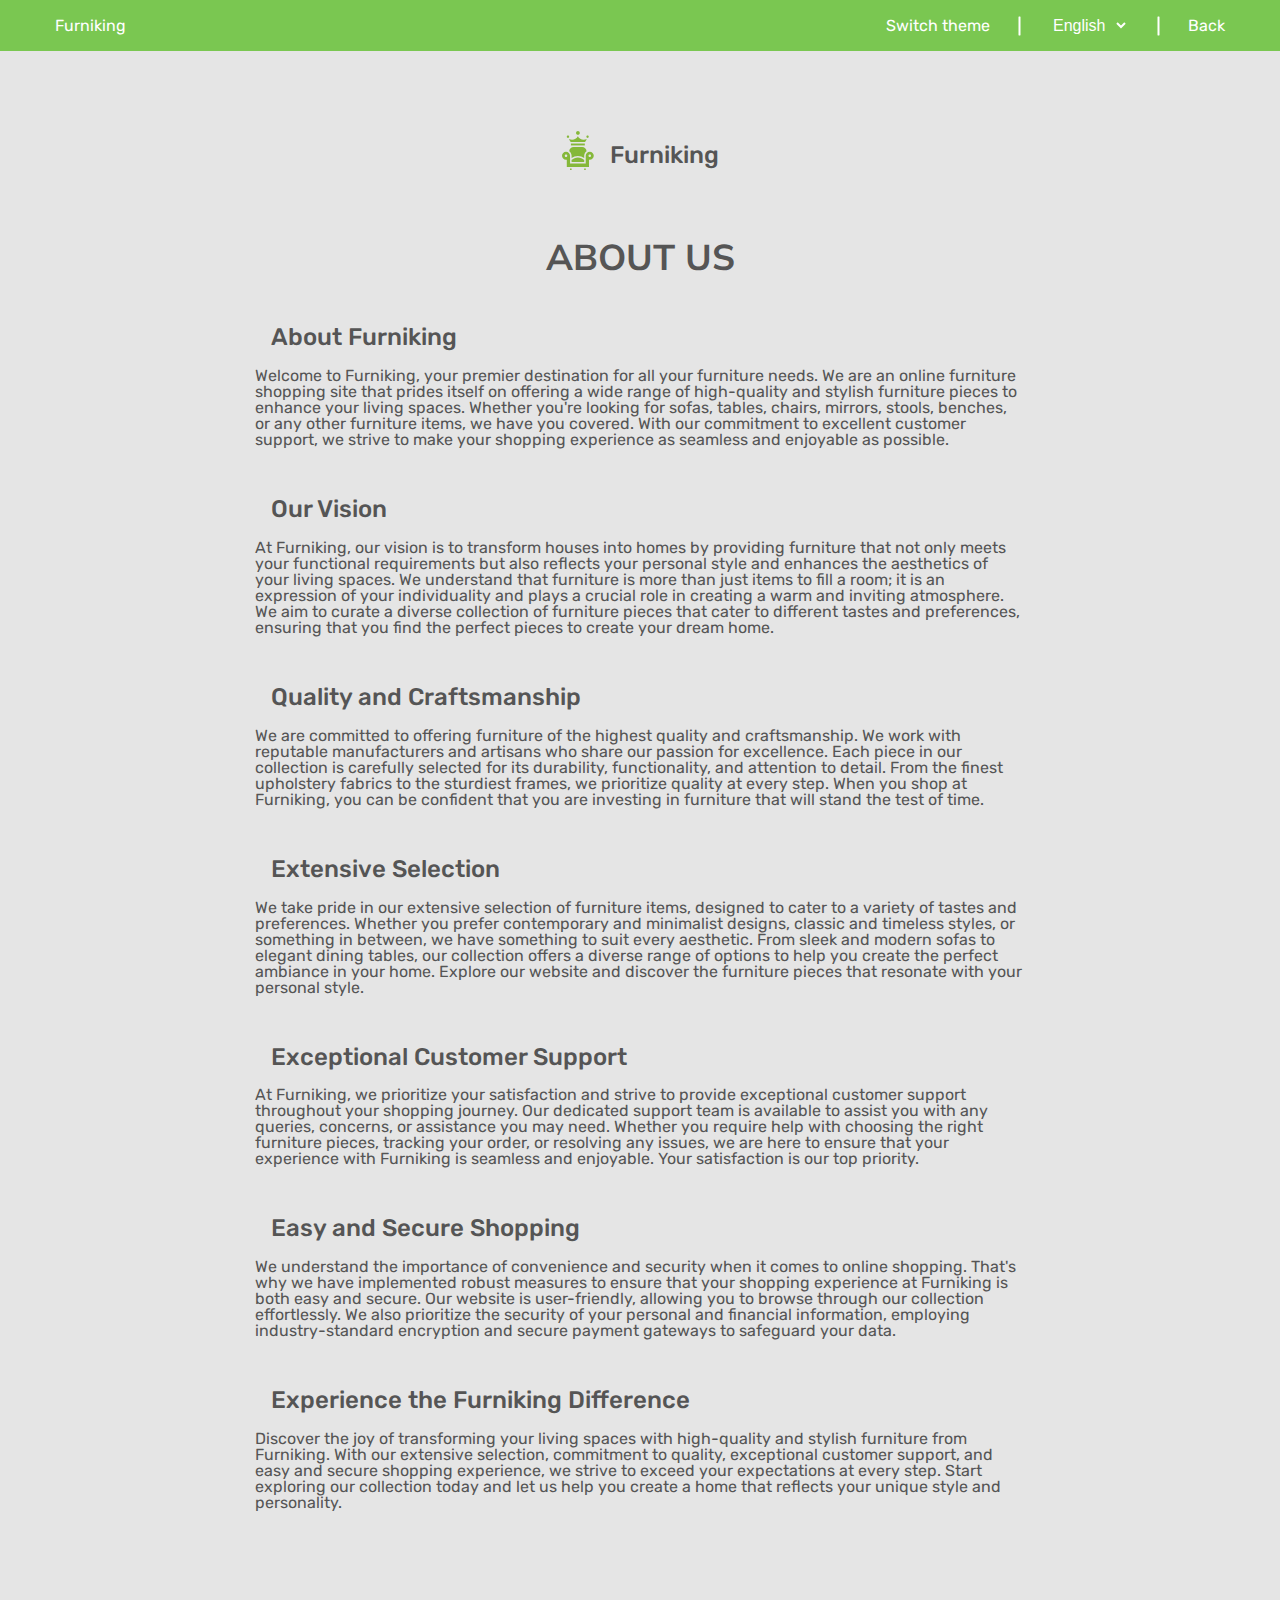
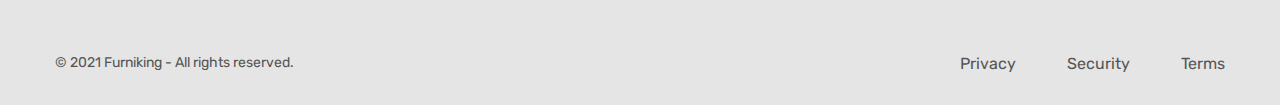
<file: about.html>
<!DOCTYPE html>
<html lang="en">

<head>
    <meta charset="UTF-8">
    <meta name="viewport" content="width=device-width, initial-scale=1.0">
    <title>About us</title>
    <link rel="icon" href="images/svg/logo.svg" type="image/x-icon">
    <link rel="stylesheet" href="css/style.css">
    <link rel="stylesheet" type="text/css" href="css/style.css" id="theme-link">
    <link rel="stylesheet" href="css/about.css">
</head>

<body>
    <div class="loading">
        <img src="images/svg/logo.svg" alt="logo">
    </div>
    <div class="preload">
    <div class="wrapper">
        <header>
            <div class="header__top top-header">
                <div class="top-header__container">
                    <div class="top-header__welcome">
                        <p>
                            Furniking
                        </p>
                    </div>
                    <div class="top-header__event">
                        <button class="lng-theme" id="theme-button">Switch theme</button>
                        <span></span>
                        <div class="top-header__select">
                            <select class="header-selct">
                                <option value="en" selected>English</option>
                                <option value="ru">Русский</option>
                            </select>
                        </div>
                        <span></span>
                        <div class="top-header__exits">
                            <a href="index.html" class="lng-back">Back</a>
                        </div>
                    </div>
                </div>
            </div>
        </header>
        <main class="page">
            <section class="page__main main">
                <div class="main__container">
                    <img src="images/svg/logo.svg" alt="logo">
                    <h1 class="logo-text">Furniking</h1>
                </div>
            </section>
            <section class="page__main main">
                <h2 class="title lng-about-us">ABOUT US</h2>
                <div class="article">
                    <div class="logo-text lng-about-furni">About Furniking</div>
                    <div class="article_text lng-about-furni-text">
                        Welcome to Furniking, your premier destination for all your furniture needs.
                        We are an online furniture shopping site that prides itself on offering a wide range of
                        high-quality
                        and stylish furniture pieces to enhance your living spaces. Whether you're looking for sofas,
                        tables,
                        chairs, mirrors, stools, benches, or any other furniture items, we have you covered. With our
                        commitment to
                        excellent customer support, we strive to make your shopping experience as seamless and enjoyable
                        as possible.
                    </div>
                    <div class="logo-text lng-our-vis">Our Vision</div>
                    <div class="article_text lng-our-vis-text">
                        At Furniking, our vision is to transform houses into homes by providing furniture that not only
                        meets your functional requirements but also reflects your personal style and enhances the
                        aesthetics of your living spaces. We understand that furniture is more than just items to fill a
                        room; it is an expression of your individuality and plays a crucial role in creating a warm and
                        inviting atmosphere. We aim to curate a diverse collection of furniture pieces that cater to
                        different tastes and preferences, ensuring that you find the perfect pieces to create your dream
                        home.
                    </div>
                    <div class="logo-text lng-qual-n-craft">Quality and Craftsmanship</div>
                    <div class="article_text lng-qual-n-craft-text">
                        We are committed to offering furniture of the highest quality and craftsmanship. We work with
                        reputable manufacturers and artisans who share our passion for excellence. Each piece in our
                        collection is carefully selected for its durability, functionality, and attention to detail.
                        From the finest upholstery fabrics to the sturdiest frames, we prioritize quality at every step.
                        When you shop at Furniking, you can be confident that you are investing in furniture that will
                        stand the test of time.
                    </div>
                    <div class="logo-text lng-ext-sel">Extensive Selection</div>
                    <div class="article_text lng-ext-sel-text">
                        We take pride in our extensive selection of furniture items, designed to cater to a variety of
                        tastes and preferences. Whether you prefer contemporary and minimalist designs, classic and
                        timeless styles, or something in between, we have something to suit every aesthetic. From sleek
                        and modern sofas to elegant dining tables, our collection offers a diverse range of options to
                        help you create the perfect ambiance in your home. Explore our website and discover the
                        furniture pieces that resonate with your personal style.
                    </div>
                    <div class="logo-text lng-cust-sup">Exceptional Customer Support</div>
                    <div class="article_text lng-cust-sup-text">
                        At Furniking, we prioritize your satisfaction and strive to provide exceptional customer support
                        throughout your shopping journey. Our dedicated support team is available to assist you with any
                        queries, concerns, or assistance you may need. Whether you require help with choosing the right
                        furniture pieces, tracking your order, or resolving any issues, we are here to ensure that your
                        experience with Furniking is seamless and enjoyable. Your satisfaction is our top priority.
                    </div>
                    <div class="logo-text lng-ez-n-sec">Easy and Secure Shopping</div>
                    <div class="article_text lng-ez-n-sec-text">
                        We understand the importance of convenience and security when it comes to online shopping.
                        That's why we have implemented robust measures to ensure that your shopping experience at
                        Furniking is both easy and secure. Our website is user-friendly, allowing you to browse through
                        our collection effortlessly. We also prioritize the security of your personal and financial
                        information, employing industry-standard encryption and secure payment gateways to safeguard
                        your data.
                    </div>
                    <div class="logo-text lng-exp-the-diff">Experience the Furniking Difference</div>
                    <div class="article_text lng-exp-the-diff-text">
                        Discover the joy of transforming your living spaces with high-quality and stylish furniture from
                        Furniking. With our extensive selection, commitment to quality, exceptional customer support,
                        and easy and secure shopping experience, we strive to exceed your expectations at every step.
                        Start exploring our collection today and let us help you create a home that reflects your unique
                        style and personality.
                    </div>
                </div>
            </section>
        </main>
        <footer class="footer">
            <div class="footer__bottom bottom-footer">
                <div class="bottom-footer__container">
                    <div class="bottom-footer__copy lng-all-rights">© 2021 Furniking - All rights reserved.</div>
                    <a href="admin_panel.html" class="bottom-footer__link lng-adminmenu hidden">AdminMenu</a>
                    <nav class="bottom-footer__menu">
                        <ul class="bottom-footer__list">
                            <li class="bottom-footer__item">
                                <a href="#" class="bottom-footer__link lng-privacy">Privacy</a>
                            </li>
                            <li class="bottom-footer__item">
                                <a href="#" class="bottom-footer__link lng-security">Security </a>
                            </li>
                            <li class="bottom-footer__item">
                                <a href="#" class="bottom-footer__link lng-terms">Terms</a>
                            </li>
                        </ul>
                    </nav>
                </div>
            </div>
        </footer>
    </div>
    <script src="js/theme-switcher.js"></script>
    <script src="js/languages.js"></script>
    <script src="js/lang-switcher.js"></script>
    <script src="js/main.js"></script>
</body>

</html>
</file>
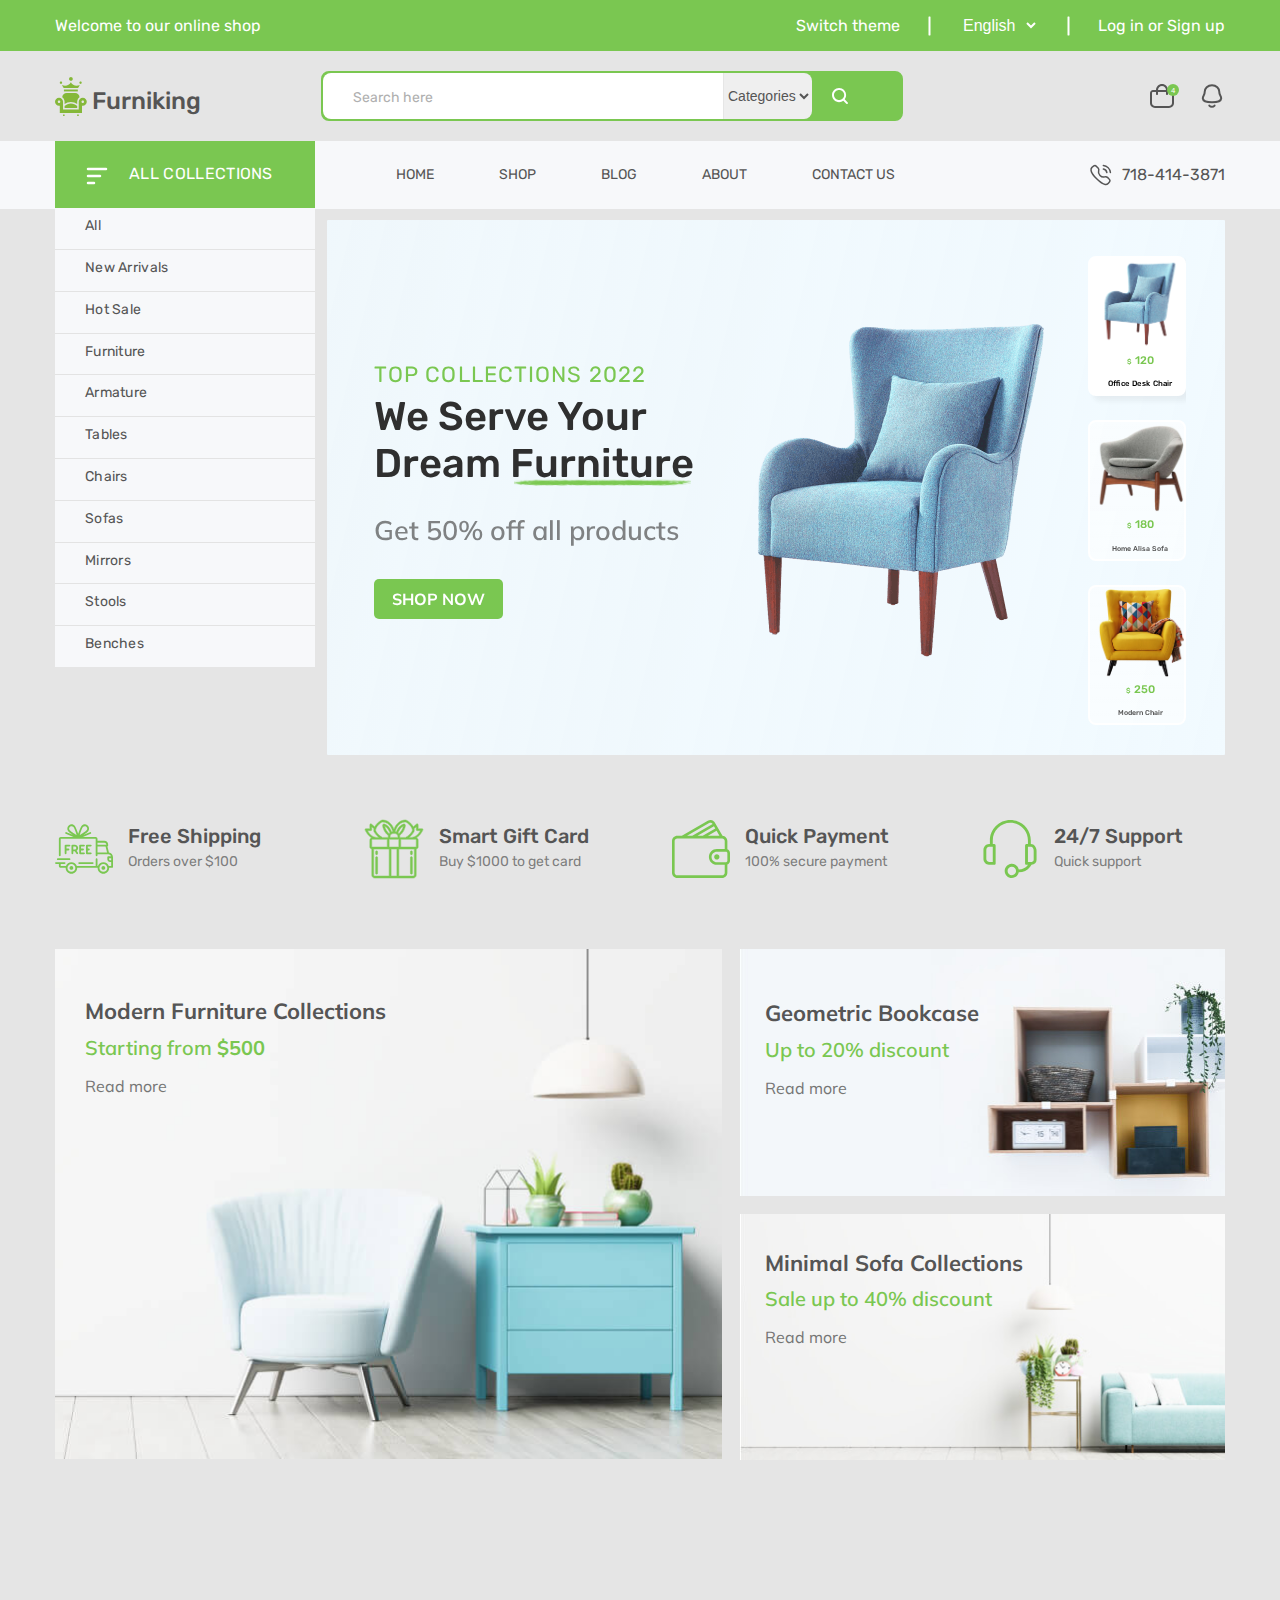
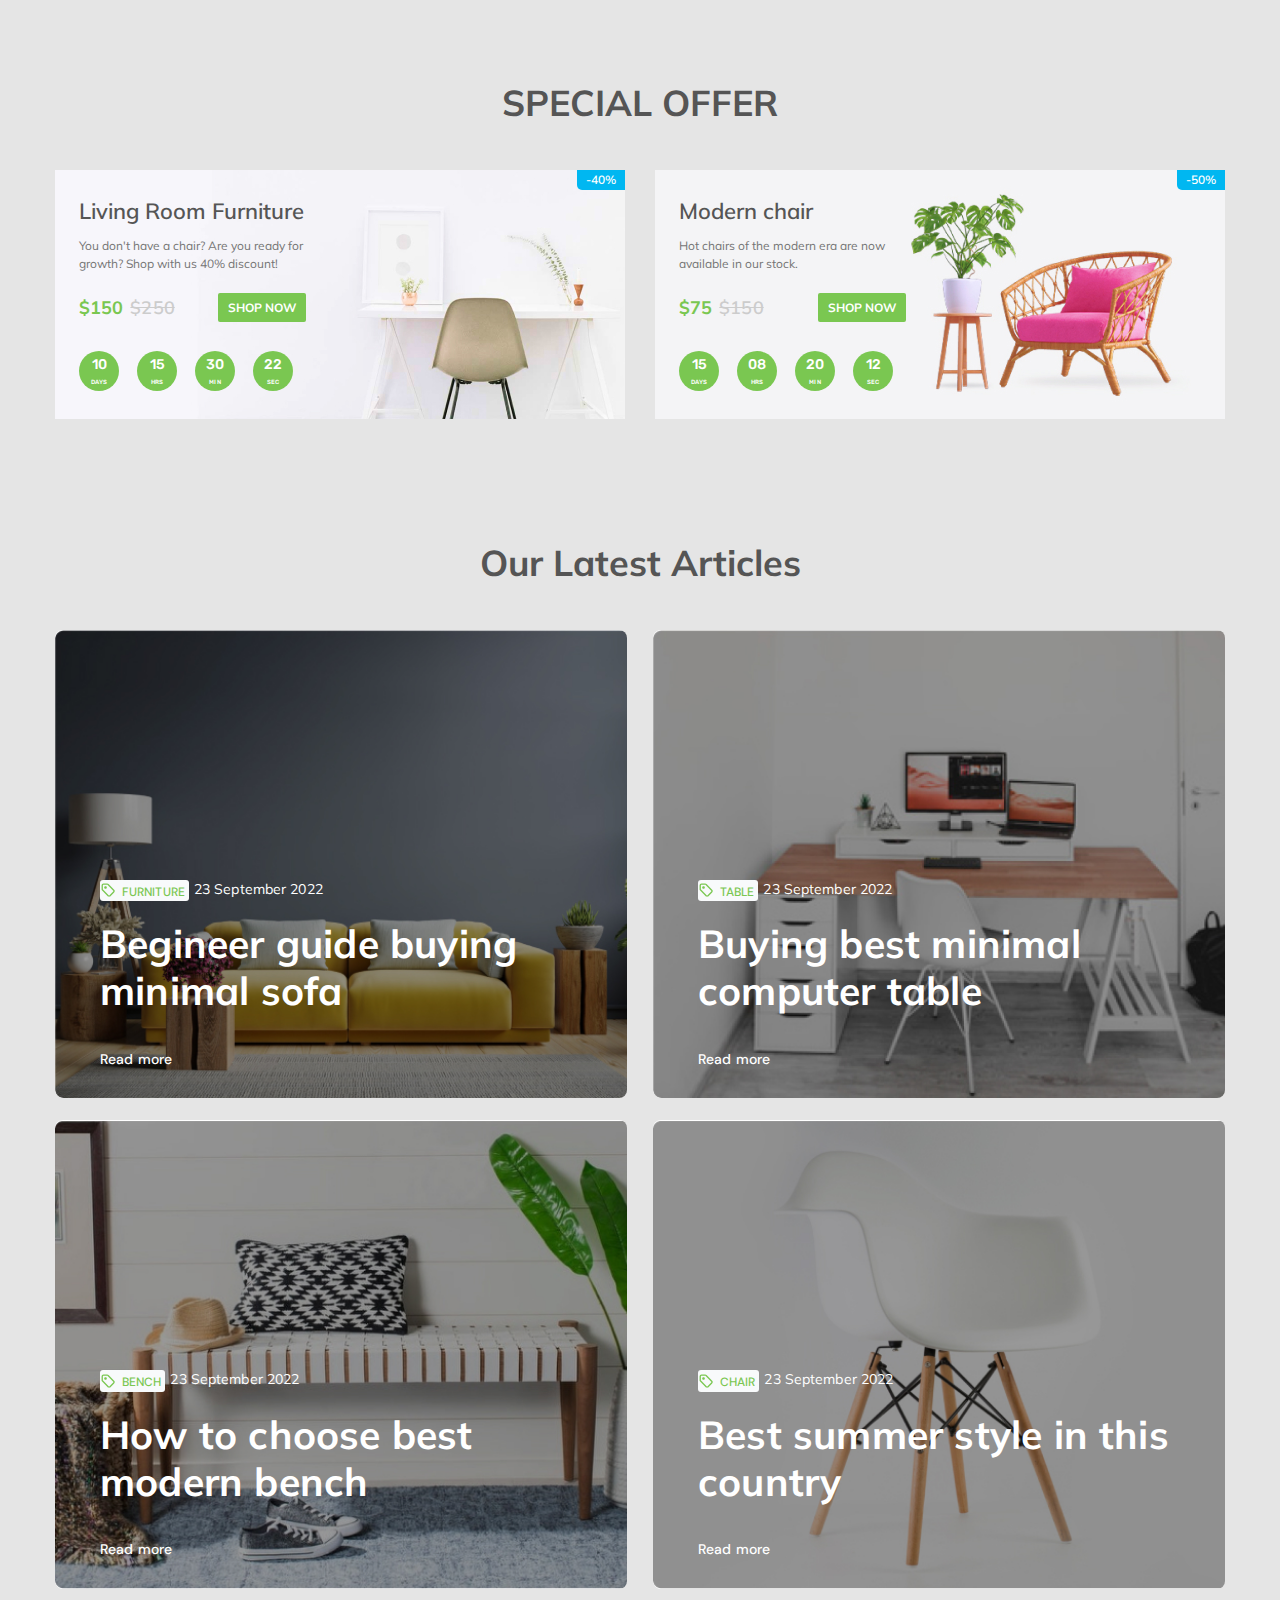
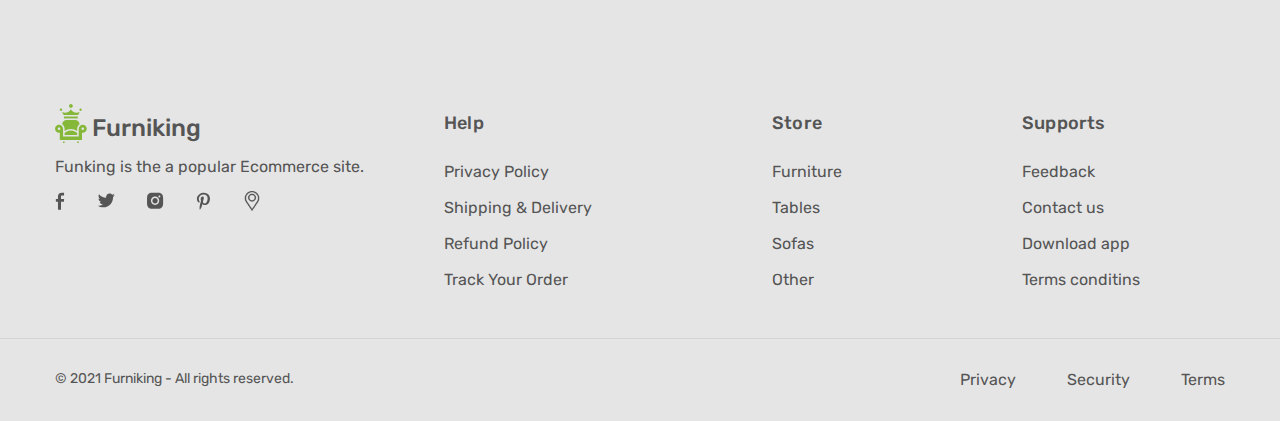
<file: admin_panel.html>
<!DOCTYPE html>
<html lang="en" class=""><head>
<meta http-equiv="content-type" content="text/html; charset=UTF-8">
    <meta http-equiv="X-UA-Compatible" content="IE=edge">
    <meta name="viewport" content="width=device-width, initial-scale=1.0">
    <link rel="stylesheet" type="text/css" href="css/style.css">
    <link rel="icon" href="images/svg/logo.svg" type="image/x-icon">
    <link rel="stylesheet" type="text/css" href="css/style.css" id="theme-link">
    <title>Admin♥</title>
    <style>
        .user{border: 0.1rem solid; background-color: rgba(165, 165, 165, 0.5); padding: 0.5rem; margin: 1rem 0.5rem;}
        .users-div{display: flex; flex-wrap: wrap; justify-content: space-evenly; width:100%;margin-top:2rem}
        .user_header{margin-top: 1.5rem; margin-left: 0.5rem;}
        .user_content{border: 0.1rem solid; background-color: rgba(206, 206, 206, 0.5);}
    </style>
</head>

<body>
    <div class="loading">
        <img src="images/svg/logo.svg" alt="logo">
    </div>
    <div class="preload">
    <div class="wrapper">
        <header>
            <div class="header__top top-header">
                <div class="top-header__container">
                    <div class="top-header__welcome">
                        <p>
                            Furniking
                        </p>
                    </div>
                    <div class="top-header__event">
                        <button class="lng-theme" id="theme-button">Switch theme</button>
                        <span></span>
                        <div class="top-header__select">
                            <select class="header-selct">
                                <option value="en" selected>English</option>
                                <option value="ru">Русский</option>
                            </select>
                        </div>
                        <span></span>
                        <div class="top-header__exits">
                            <a href="index.html" class="lng-back">Back</a>
                        </div>
                    </div>
                </div>
            </div>
        </header>
        <main class="page">
            <section class="page__main main">
                <div class="main__container" style="justify-content: center;align-items: center;">
                    <div style="width: 60%; margin-top: 3rem;">
                        <div class="user_content" style="width: 100%;">
                            <div class="user_header"><span class="lng-all-users">All users </span></div>
                            <div class="users-div"></div>
                        </div>
                    </div>
                </div>
            </section>
        </main>
        <footer class="footer">
            <div class="footer__bottom bottom-footer">
                <div class="bottom-footer__container">
                    <div class="bottom-footer__copy lng-all-rights">© 2021 Furniking - All rights reserved.</div>
                    <nav class="bottom-footer__menu">
                        <ul class="bottom-footer__list">
                            <li class="bottom-footer__item">
                                <a href="#" class="bottom-footer__link lng-privacy">Privacy</a>
                            </li>
                            <li class="bottom-footer__item">
                                <a href="#" class="bottom-footer__link lng-security">Security </a>
                            </li>
                            <li class="bottom-footer__item">
                                <a href="#" class="bottom-footer__link lng-terms">Terms</a>
                            </li>
                        </ul>
                    </nav>
                </div>
            </div>
        </footer>
    </div>
    <script src="js/user_work.js"></script>
    <script src="js/admin_panel.js"></script>
    <script src="js/theme-switcher.js"></script>
    <script src="js/languages.js"></script>
    <script src="js/lang-switcher.js"></script>
    <script src="js/main.js"></script>
</body>

</html>
</file>
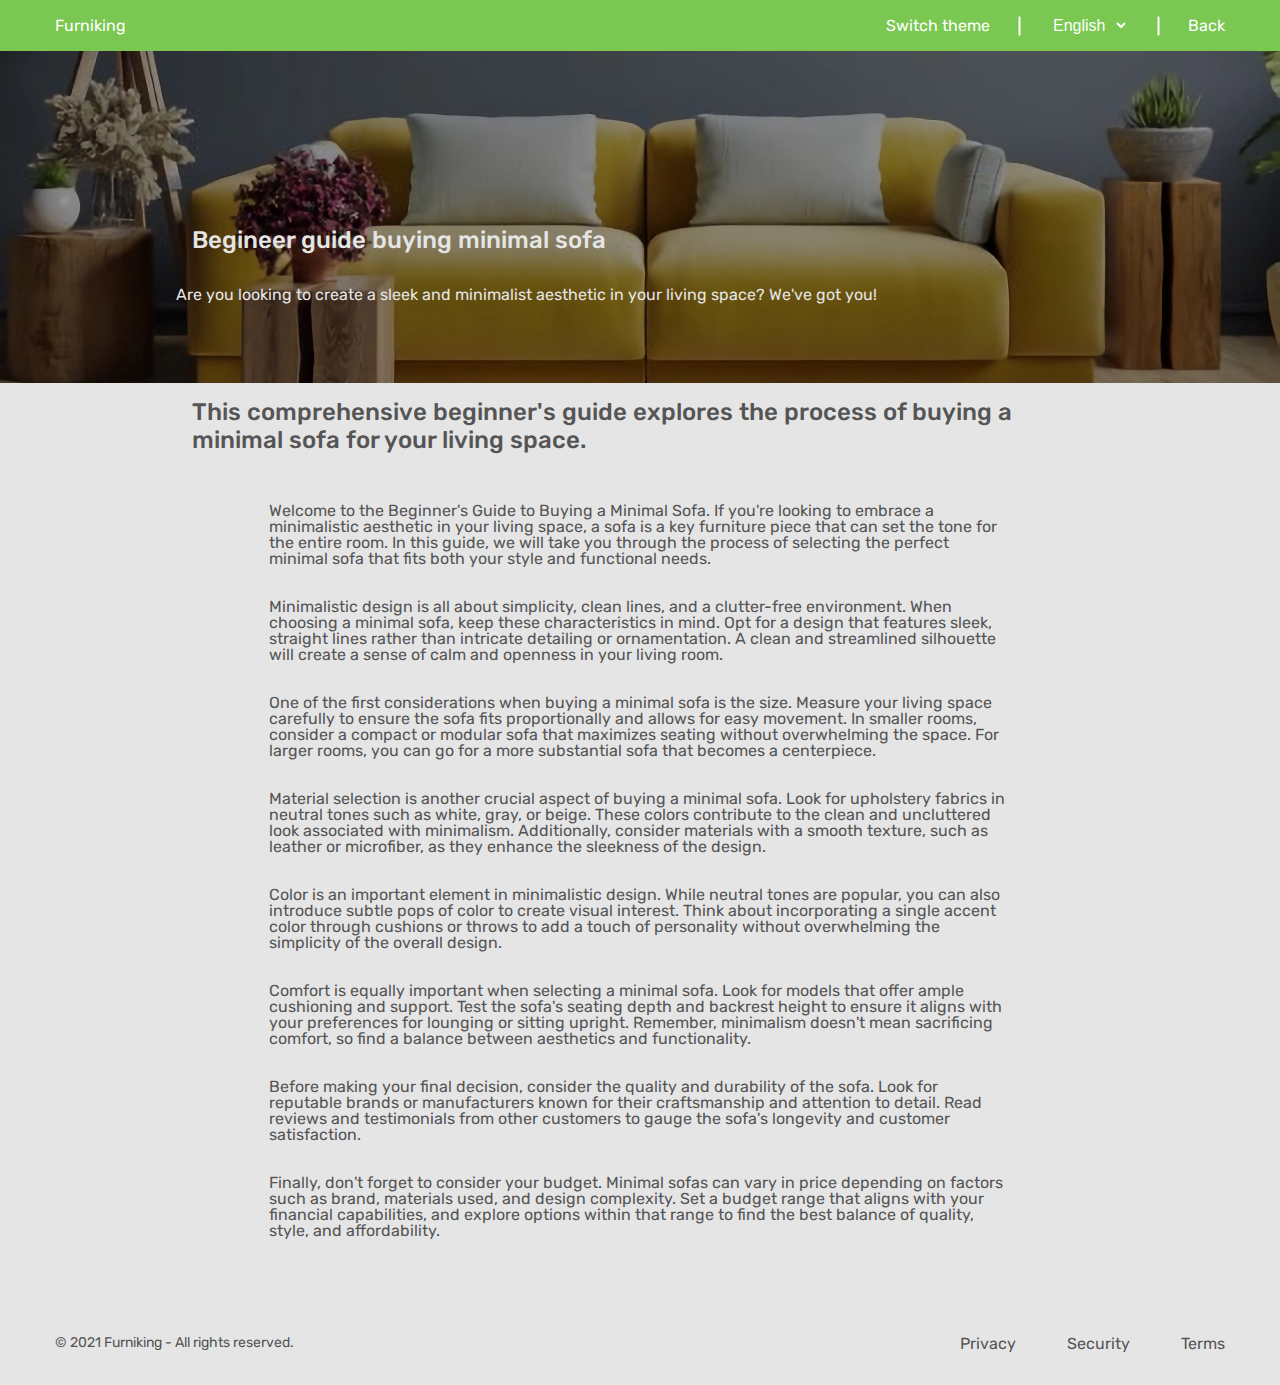
<file: article1.html>
<!DOCTYPE html>
<html lang="en">

<head>
    <meta charset="UTF-8">
    <meta name="viewport" content="width=device-width, initial-scale=1.0">
    <title>Article 1</title>
    <link rel="icon" href="images/svg/logo.svg" type="image/x-icon">
    <link rel="stylesheet" href="css/style.css">
    <link rel="stylesheet" href="css/about.css">
    <link rel="stylesheet" href="css/article.css">
    <link rel="stylesheet" type="text/css" href="css/style.css" id="theme-link">
</head>

<body>
    <div class="loading">
        <img src="images/svg/logo.svg" alt="logo">
    </div>
    <div class="preload">
    <div class="wrapper">
        <header>
            <div class="header__top top-header">
                <div class="top-header__container">
                    <div class="top-header__welcome">
                        <a>
                            Furniking
                        </a>
                    </div>
                    <div class="top-header__event">
                        <button class="lng-theme" id="theme-button">Switch theme</button>
                        <span></span>
                        <div class="top-header__select">
                            <select class="header-selct">
                                <option value="en" selected>English</option>
                                <option value="ru">Русский</option>
                            </select>
                        </div>
                        <span></span>
                        <div class="top-header__exits">
                            <a href="index.html" class="lng-back">Back</a>
                        </div>
                    </div>
                </div>
            </div>
        </header>
        <main class="page">
                <div class="hero" style="background-image: url(./images/jpg/a1-full.jpg);">
                    <div class="box">
                        <h1 class="logo-text lng-art1-title">Begineer guide buying minimal sofa</h1>
                        <p class="lng-art1-pre-title">Are you looking to create a sleek and minimalist aesthetic in your living space? We've got you!</p>
                    </div>
                </div>
                <div class="__container">
                <section class="page__main main">
                    <div class="box">
                        <h2 class="logo-text lng-art1-text-title">This comprehensive beginner's guide explores the process of buying a minimal sofa for your living space.</h2>
                        <div class="box-text">
                            <p class="lng-art1-p1">Welcome to the Beginner's Guide to Buying a Minimal Sofa. If you're looking to embrace a minimalistic aesthetic in your living space, a sofa is a key furniture piece that can set the tone for the entire room. In this guide, we will take you through the process of selecting the perfect minimal sofa that fits both your style and functional needs.</p>
                            <p class="lng-art1-p2">Minimalistic design is all about simplicity, clean lines, and a clutter-free environment. When choosing a minimal sofa, keep these characteristics in mind. Opt for a design that features sleek, straight lines rather than intricate detailing or ornamentation. A clean and streamlined silhouette will create a sense of calm and openness in your living room.</p>
                            <p class="lng-art1-p3">One of the first considerations when buying a minimal sofa is the size. Measure your living space carefully to ensure the sofa fits proportionally and allows for easy movement. In smaller rooms, consider a compact or modular sofa that maximizes seating without overwhelming the space. For larger rooms, you can go for a more substantial sofa that becomes a centerpiece.</p>
                            <p class="lng-art1-p4">Material selection is another crucial aspect of buying a minimal sofa. Look for upholstery fabrics in neutral tones such as white, gray, or beige. These colors contribute to the clean and uncluttered look associated with minimalism. Additionally, consider materials with a smooth texture, such as leather or microfiber, as they enhance the sleekness of the design.</p>
                            <p class="lng-art1-p5">Color is an important element in minimalistic design. While neutral tones are popular, you can also introduce subtle pops of color to create visual interest. Think about incorporating a single accent color through cushions or throws to add a touch of personality without overwhelming the simplicity of the overall design.</p>
                            <p class="lng-art1-p6">Comfort is equally important when selecting a minimal sofa. Look for models that offer ample cushioning and support. Test the sofa's seating depth and backrest height to ensure it aligns with your preferences for lounging or sitting upright. Remember, minimalism doesn't mean sacrificing comfort, so find a balance between aesthetics and functionality.</p>
                            <p class="lng-art1-p7">Before making your final decision, consider the quality and durability of the sofa. Look for reputable brands or manufacturers known for their craftsmanship and attention to detail. Read reviews and testimonials from other customers to gauge the sofa's longevity and customer satisfaction.</p>
                            <p class="lng-art1-p8">Finally, don't forget to consider your budget. Minimal sofas can vary in price depending on factors such as brand, materials used, and design complexity. Set a budget range that aligns with your financial capabilities, and explore options within that range to find the best balance of quality, style, and affordability.</p>
                        </div>
                    </div>
                </section>
                </div>
        </main>
        <footer class="footer">
            <div class="footer__bottom bottom-footer">
                <div class="bottom-footer__container">
                    <div class="bottom-footer__copy lng-all-rights">© 2021 Furniking - All rights reserved.</div>
                    <a href="admin_panel.html" class="bottom-footer__link lng-adminmenu hidden">AdminMenu</a>
                    <nav class="bottom-footer__menu">
                        <ul class="bottom-footer__list">
                            <li class="bottom-footer__item">
                                <a href="#" class="bottom-footer__link lng-privacy">Privacy</a>
                            </li>
                            <li class="bottom-footer__item">
                                <a href="#" class="bottom-footer__link lng-security">Security </a>
                            </li>
                            <li class="bottom-footer__item">
                                <a href="#" class="bottom-footer__link lng-terms">Terms</a>
                            </li>
                        </ul>
                    </nav>
                </div>
            </div>
        </footer>
    </div>
    <script src="js/theme-switcher.js"></script>
    <script src="js/languages.js"></script>
    <script src="js/lang-switcher.js"></script>
    <script src="js/main.js"></script>
</body>

</html>
</file>
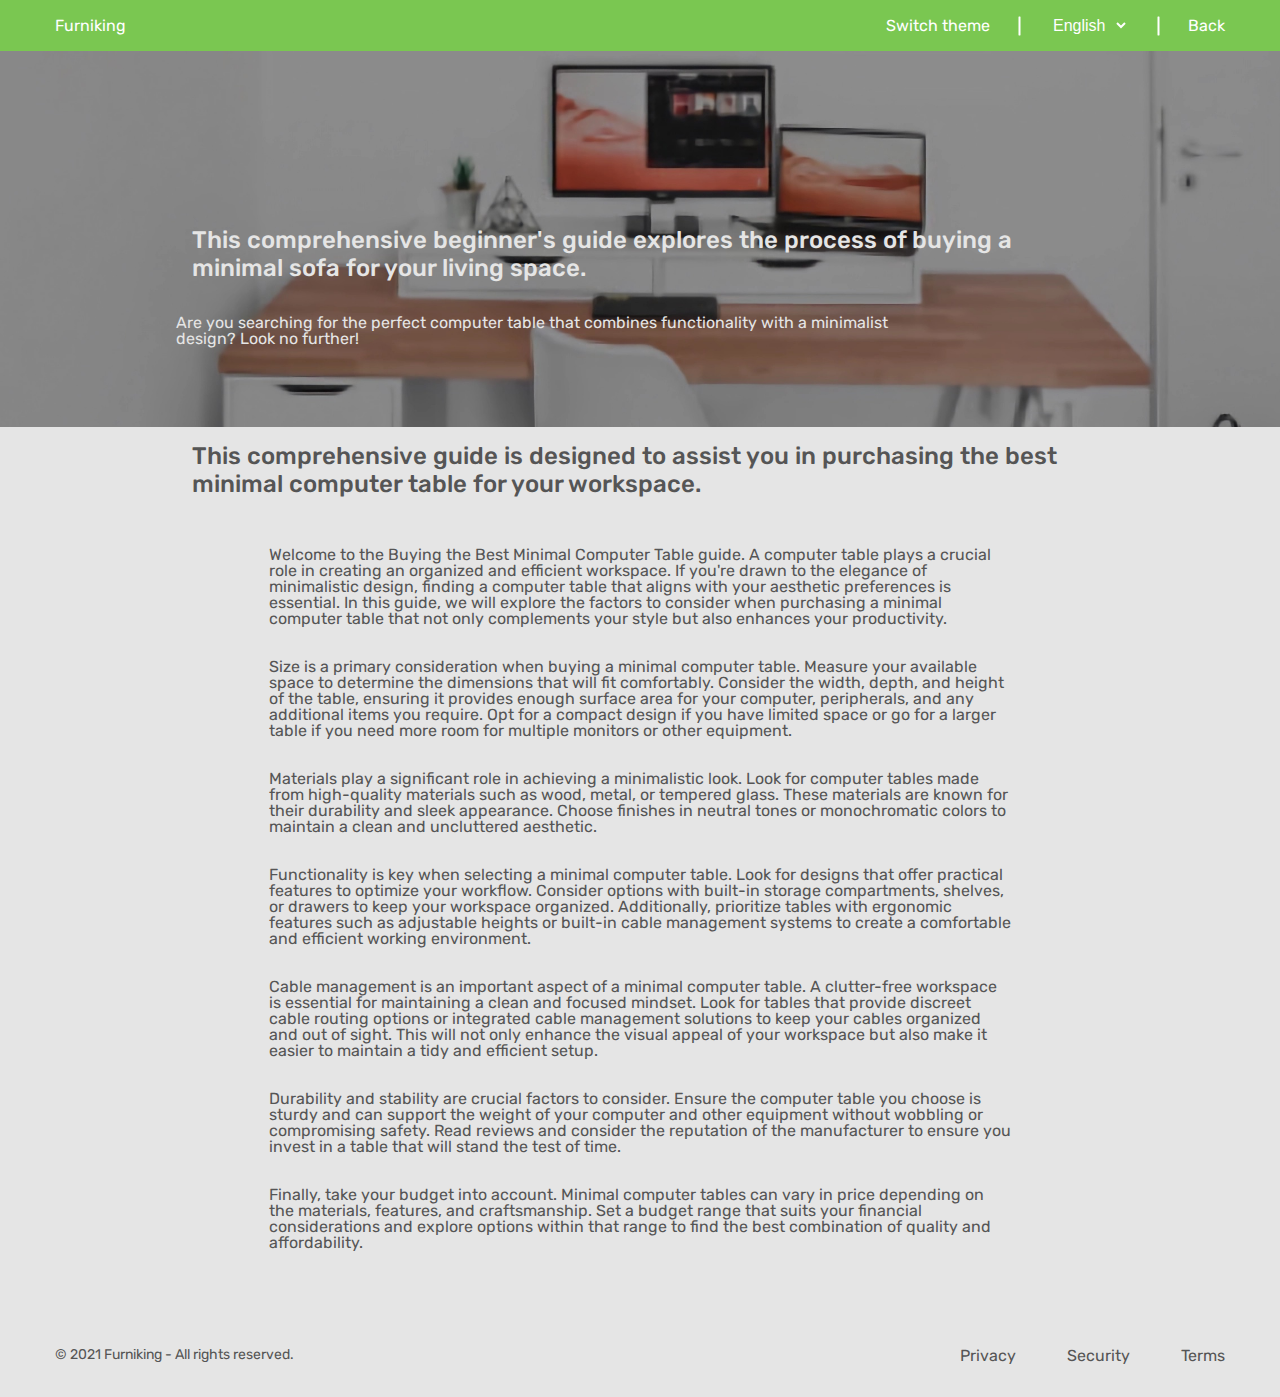
<file: article2.html>
<!DOCTYPE html>
<html lang="en">

<head>
    <meta charset="UTF-8">
    <meta name="viewport" content="width=device-width, initial-scale=1.0">
    <title>Article 2</title>
    <link rel="icon" href="images/svg/logo.svg" type="image/x-icon">
    <link rel="stylesheet" href="css/style.css">
    <link rel="stylesheet" href="css/about.css">
    <link rel="stylesheet" href="css/article.css">
    <link rel="stylesheet" type="text/css" href="css/style.css" id="theme-link">
</head>

<body>
    <div class="loading">
        <img src="images/svg/logo.svg" alt="logo">
    </div>
    <div class="preload">
    <div class="wrapper">
        <header>
            <div class="header__top top-header">
                <div class="top-header__container">
                    <div class="top-header__welcome">
                        <a>
                            Furniking
                        </a>
                    </div>
                    <div class="top-header__event">
                        <button class="lng-theme" id="theme-button">Switch theme</button>
                        <span></span>
                        <div class="top-header__select">
                            <select class="header-selct">
                                <option value="en" selected>English</option>
                                <option value="ru">Русский</option>
                            </select>
                        </div>
                        <span></span>
                        <div class="top-header__exits">
                            <a href="index.html" class="lng-back">Back</a>
                        </div>
                    </div>
                </div>
            </div>
        </header>
        <main class="page">
                <div class="hero" style="background-image: url(./images/jpg/a2-full.jpg);">
                    <div class="box">
                        <h1 class="logo-text lng-art2-title">Buying the Best Minimal Computer Table</h1>
                        <p class="lng-art2-pre-title">Are you searching for the perfect computer table that combines functionality with a minimalist design? Look no further!</p>
                    </div>
                </div>
                <div class="__container">
                <section class="page__main main">
                    <div class="box">
                        <h2 class="logo-text lng-art2-text-title">This comprehensive guide is designed to assist you in purchasing the best minimal computer table for your workspace. </h2>
                        <div class="box-text">
                            <p class="lng-art2-p1">Welcome to the Buying the Best Minimal Computer Table guide. A computer table plays a crucial role in creating an organized and efficient workspace. If you're drawn to the elegance of minimalistic design, finding a computer table that aligns with your aesthetic preferences is essential. In this guide, we will explore the factors to consider when purchasing a minimal computer table that not only complements your style but also enhances your productivity.</p>
                            <p class="lng-art2-p2">Size is a primary consideration when buying a minimal computer table. Measure your available space to determine the dimensions that will fit comfortably. Consider the width, depth, and height of the table, ensuring it provides enough surface area for your computer, peripherals, and any additional items you require. Opt for a compact design if you have limited space or go for a larger table if you need more room for multiple monitors or other equipment.</p>
                            <p class="lng-art2-p3">Materials play a significant role in achieving a minimalistic look. Look for computer tables made from high-quality materials such as wood, metal, or tempered glass. These materials are known for their durability and sleek appearance. Choose finishes in neutral tones or monochromatic colors to maintain a clean and uncluttered aesthetic.</p>
                            <p class="lng-art2-p4">Functionality is key when selecting a minimal computer table. Look for designs that offer practical features to optimize your workflow. Consider options with built-in storage compartments, shelves, or drawers to keep your workspace organized. Additionally, prioritize tables with ergonomic features such as adjustable heights or built-in cable management systems to create a comfortable and efficient working environment.</p>
                            <p class="lng-art2-p5">Cable management is an important aspect of a minimal computer table. A clutter-free workspace is essential for maintaining a clean and focused mindset. Look for tables that provide discreet cable routing options or integrated cable management solutions to keep your cables organized and out of sight. This will not only enhance the visual appeal of your workspace but also make it easier to maintain a tidy and efficient setup.</p>
                            <p class="lng-art2-p6">Durability and stability are crucial factors to consider. Ensure the computer table you choose is sturdy and can support the weight of your computer and other equipment without wobbling or compromising safety. Read reviews and consider the reputation of the manufacturer to ensure you invest in a table that will stand the test of time.</p>
                            <p class="lng-art2-p7">Finally, take your budget into account. Minimal computer tables can vary in price depending on the materials, features, and craftsmanship. Set a budget range that suits your financial considerations and explore options within that range to find the best combination of quality and affordability.</p>
                        </div>
                    </div>
                </section>
                </div>
        </main>
        <footer class="footer">
            <div class="footer__bottom bottom-footer">
                <div class="bottom-footer__container">
                    <div class="bottom-footer__copy lng-all-rights">© 2021 Furniking - All rights reserved.</div>
                    <a href="admin_panel.html" class="bottom-footer__link lng-adminmenu hidden">AdminMenu</a>
                    <nav class="bottom-footer__menu">
                        <ul class="bottom-footer__list">
                            <li class="bottom-footer__item">
                                <a href="#" class="bottom-footer__link lng-privacy">Privacy</a>
                            </li>
                            <li class="bottom-footer__item">
                                <a href="#" class="bottom-footer__link lng-security">Security </a>
                            </li>
                            <li class="bottom-footer__item">
                                <a href="#" class="bottom-footer__link lng-terms">Terms</a>
                            </li>
                        </ul>
                    </nav>
                </div>
            </div>
        </footer>
    </div>
    <script src="js/theme-switcher.js"></script>
    <script src="js/languages.js"></script>
    <script src="js/lang-switcher.js"></script>
    <script src="js/main.js"></script>
</body>

</html>
</file>
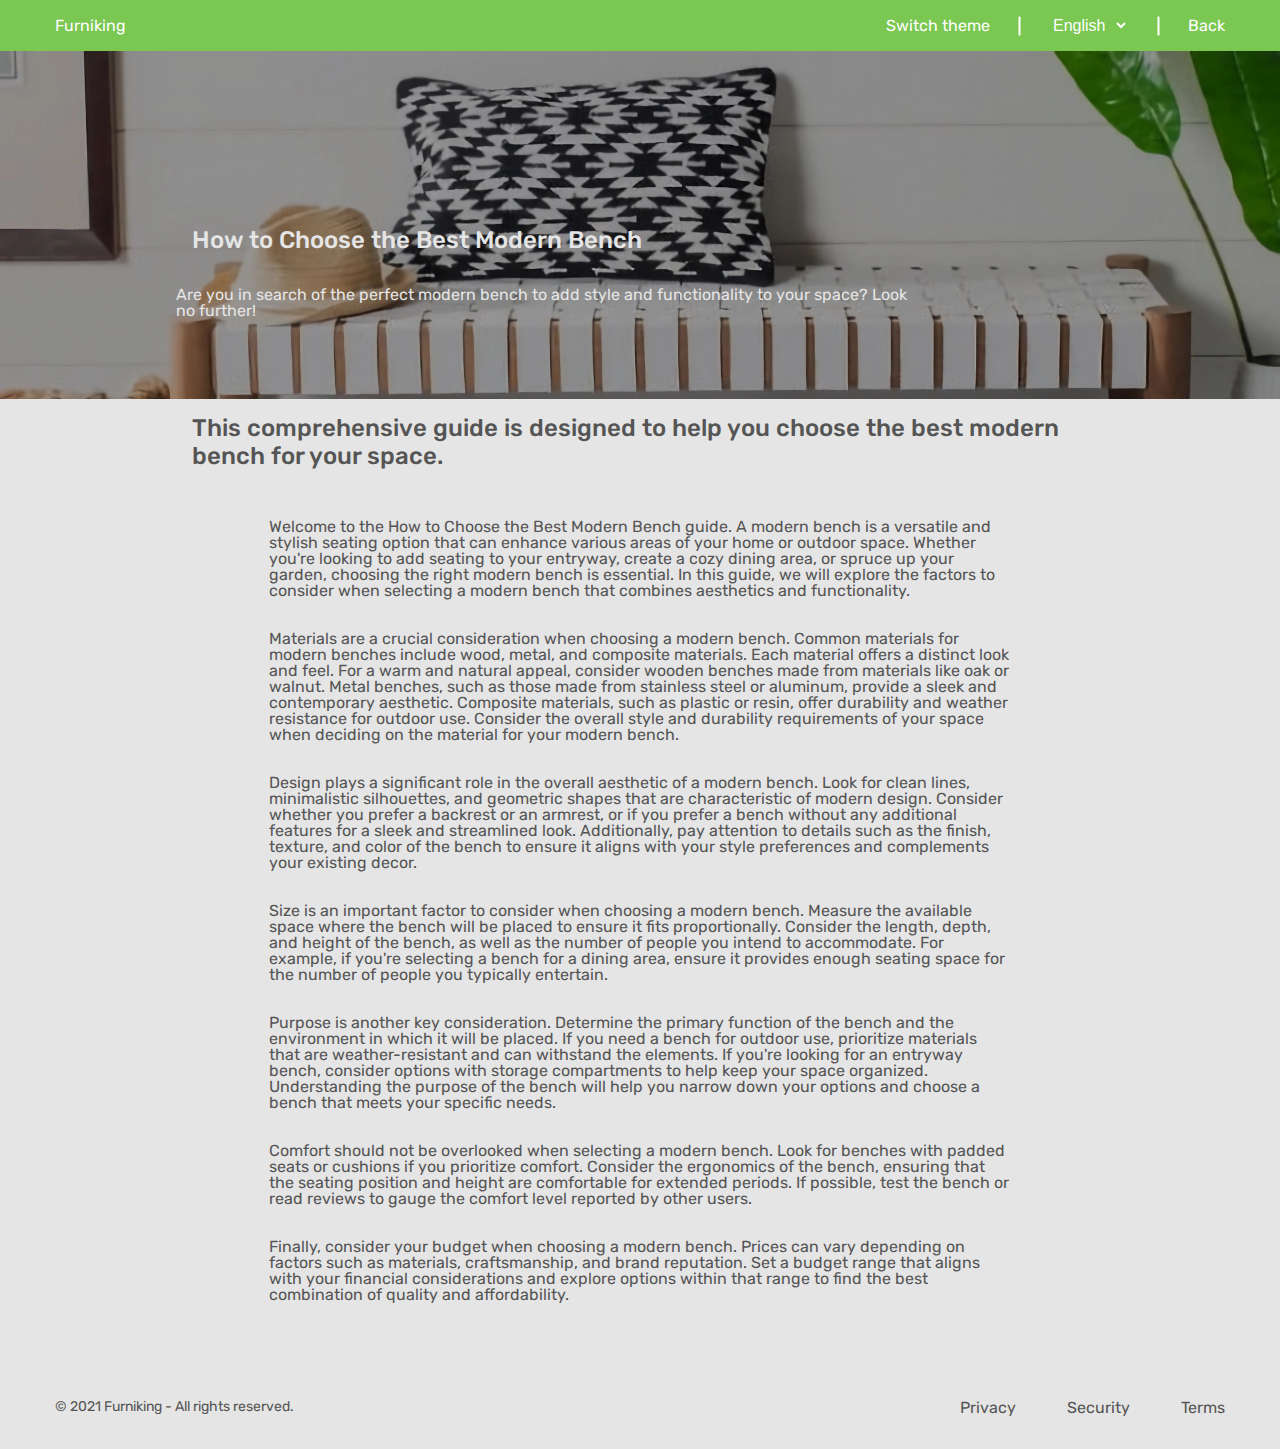
<file: article3.html>
<!DOCTYPE html>
<html lang="en">

<head>
    <meta charset="UTF-8">
    <meta name="viewport" content="width=device-width, initial-scale=1.0">
    <title>Article 3</title>
    <link rel="icon" href="images/svg/logo.svg" type="image/x-icon">
    <link rel="stylesheet" href="css/style.css">
    <link rel="stylesheet" href="css/about.css">
    <link rel="stylesheet" href="css/article.css">
    <link rel="stylesheet" type="text/css" href="css/style.css" id="theme-link">
</head>

<body>
    <div class="loading">
        <img src="images/svg/logo.svg" alt="logo">
    </div>
    <div class="preload">
    <div class="wrapper">
        <header>
            <div class="header__top top-header">
                <div class="top-header__container">
                    <div class="top-header__welcome">
                        <a>
                            Furniking
                        </a>
                    </div>
                    <div class="top-header__event">
                        <button class="lng-theme" id="theme-button">Switch theme</button>
                        <span></span>
                        <div class="top-header__select">
                            <select class="header-selct">
                                <option value="en" selected>English</option>
                                <option value="ru">Русский</option>
                            </select>
                        </div>
                        <span></span>
                        <div class="top-header__exits">
                            <a href="index.html" class="lng-back">Back</a>
                        </div>
                    </div>
                </div>
            </div>
        </header>
        <main class="page">
                <div class="hero" style="background-image: url(./images/jpg/a3-full.jpg);">
                    <div class="box">
                        <h1 class="logo-text lng-art3-title">How to Choose the Best Modern Bench</h1>
                        <p class="lng-art3-pre-title">Are you in search of the perfect modern bench to add style and functionality to your space? Look no further!</p>
                    </div>
                </div>
                <div class="__container">
                <section class="page__main main">
                    <div class="box">
                        <h2 class="logo-text lng-art3-text-title">This comprehensive guide is designed to help you choose the best modern bench for your space.</h2>
                        <div class="box-text">
                            <p class="lng-art3-p1">Welcome to the How to Choose the Best Modern Bench guide. A modern bench is a versatile and stylish seating option that can enhance various areas of your home or outdoor space. Whether you're looking to add seating to your entryway, create a cozy dining area, or spruce up your garden, choosing the right modern bench is essential. In this guide, we will explore the factors to consider when selecting a modern bench that combines aesthetics and functionality.</p>
                            <p class="lng-art3-p2">Materials are a crucial consideration when choosing a modern bench. Common materials for modern benches include wood, metal, and composite materials. Each material offers a distinct look and feel. For a warm and natural appeal, consider wooden benches made from materials like oak or walnut. Metal benches, such as those made from stainless steel or aluminum, provide a sleek and contemporary aesthetic. Composite materials, such as plastic or resin, offer durability and weather resistance for outdoor use. Consider the overall style and durability requirements of your space when deciding on the material for your modern bench.</p>
                            <p class="lng-art3-p3">Design plays a significant role in the overall aesthetic of a modern bench. Look for clean lines, minimalistic silhouettes, and geometric shapes that are characteristic of modern design. Consider whether you prefer a backrest or an armrest, or if you prefer a bench without any additional features for a sleek and streamlined look. Additionally, pay attention to details such as the finish, texture, and color of the bench to ensure it aligns with your style preferences and complements your existing decor.</p>
                            <p class="lng-art3-p4">Size is an important factor to consider when choosing a modern bench. Measure the available space where the bench will be placed to ensure it fits proportionally. Consider the length, depth, and height of the bench, as well as the number of people you intend to accommodate. For example, if you're selecting a bench for a dining area, ensure it provides enough seating space for the number of people you typically entertain.</p>
                            <p class="lng-art3-p5">Purpose is another key consideration. Determine the primary function of the bench and the environment in which it will be placed. If you need a bench for outdoor use, prioritize materials that are weather-resistant and can withstand the elements. If you're looking for an entryway bench, consider options with storage compartments to help keep your space organized. Understanding the purpose of the bench will help you narrow down your options and choose a bench that meets your specific needs.</p>
                            <p class="lng-art3-p6">Comfort should not be overlooked when selecting a modern bench. Look for benches with padded seats or cushions if you prioritize comfort. Consider the ergonomics of the bench, ensuring that the seating position and height are comfortable for extended periods. If possible, test the bench or read reviews to gauge the comfort level reported by other users.</p>
                            <p class="lng-art3-p7">Finally, consider your budget when choosing a modern bench. Prices can vary depending on factors such as materials, craftsmanship, and brand reputation. Set a budget range that aligns with your financial considerations and explore options within that range to find the best combination of quality and affordability.</p>
                        </div>
                    </div>
                </section>
                </div>
        </main>
        <footer class="footer">
            <div class="footer__bottom bottom-footer">
                <div class="bottom-footer__container">
                    <div class="bottom-footer__copy lng-all-rights">© 2021 Furniking - All rights reserved.</div>
                    <a href="admin_panel.html" class="bottom-footer__link lng-adminmenu hidden">AdminMenu</a>
                    <nav class="bottom-footer__menu">
                        <ul class="bottom-footer__list">
                            <li class="bottom-footer__item">
                                <a href="#" class="bottom-footer__link lng-privacy">Privacy</a>
                            </li>
                            <li class="bottom-footer__item">
                                <a href="#" class="bottom-footer__link lng-security">Security </a>
                            </li>
                            <li class="bottom-footer__item">
                                <a href="#" class="bottom-footer__link lng-terms">Terms</a>
                            </li>
                        </ul>
                    </nav>
                </div>
            </div>
        </footer>
    </div>
    <script src="js/theme-switcher.js"></script>
    <script src="js/languages.js"></script>
    <script src="js/lang-switcher.js"></script>
    <script src="js/main.js"></script>
</body>

</html>
</file>
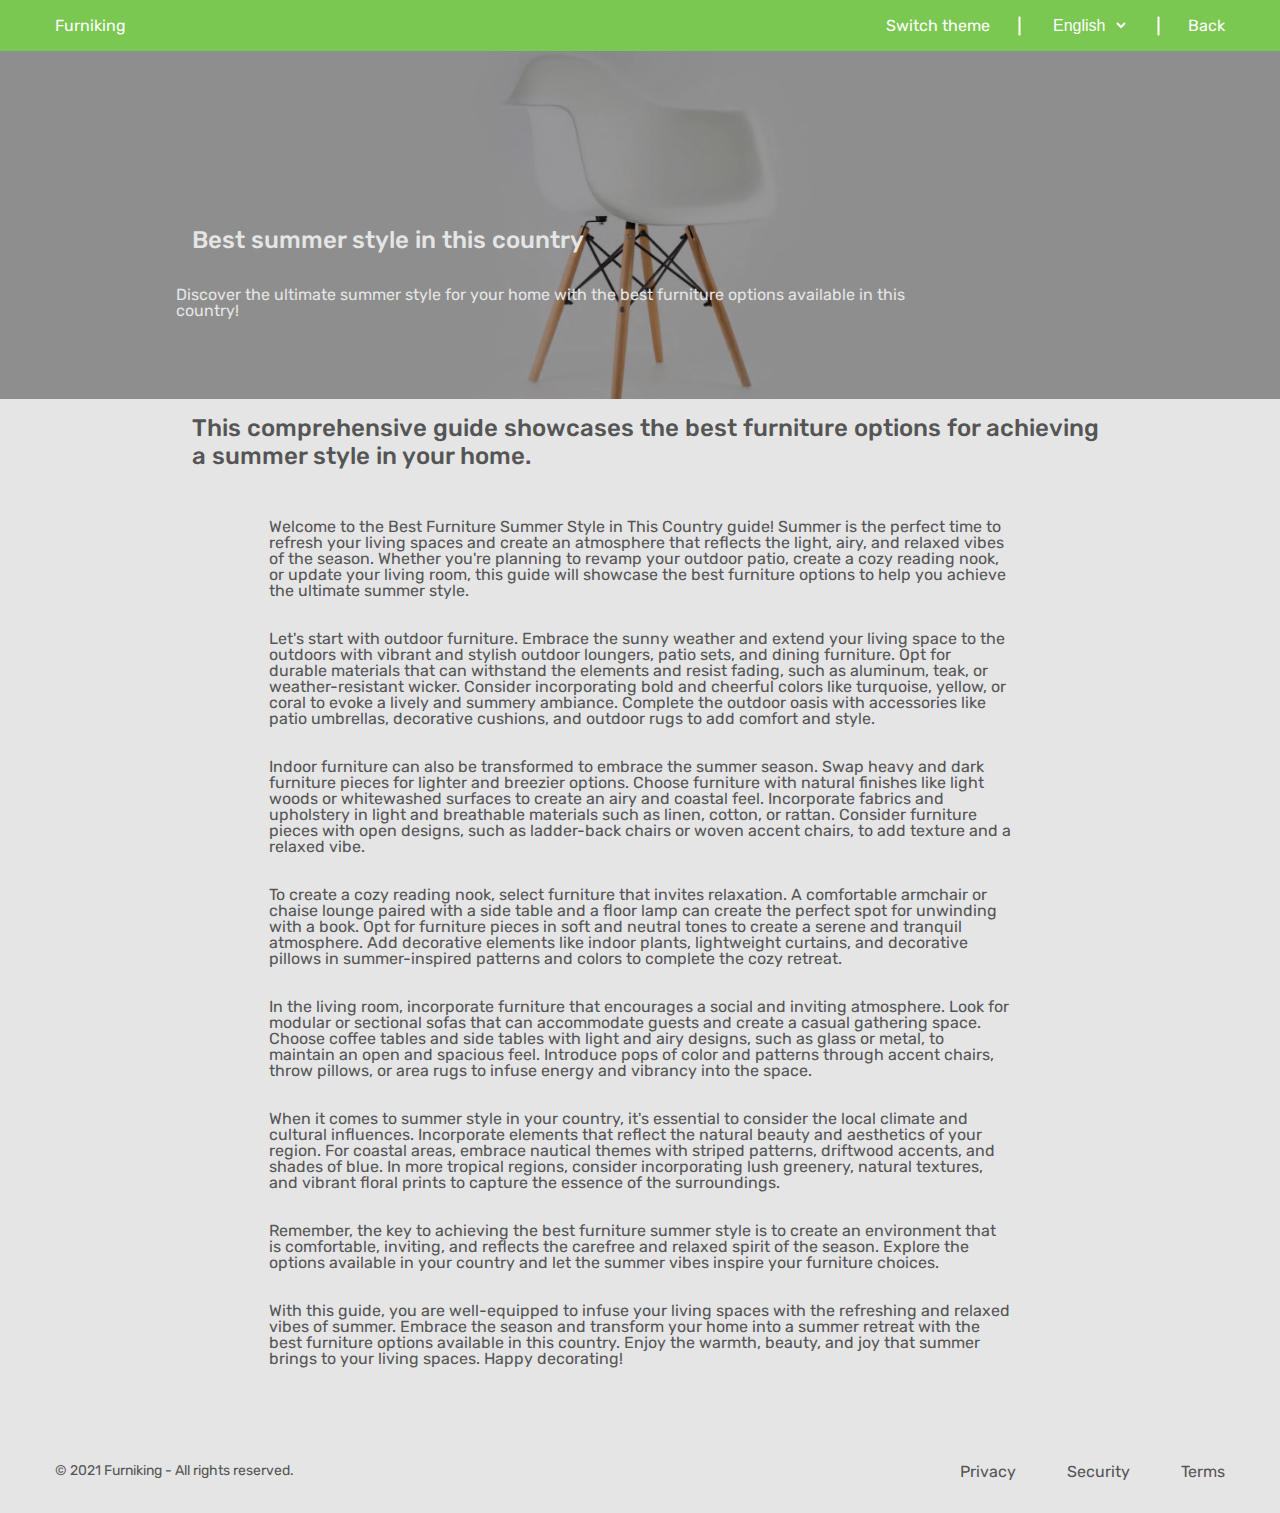
<file: article4.html>
<!DOCTYPE html>
<html lang="en">

<head>
    <meta charset="UTF-8">
    <meta name="viewport" content="width=device-width, initial-scale=1.0">
    <title>Article 4</title>
    <link rel="icon" href="images/svg/logo.svg" type="image/x-icon">
    <link rel="stylesheet" href="css/style.css">
    <link rel="stylesheet" href="css/about.css">
    <link rel="stylesheet" href="css/article.css">
    <link rel="stylesheet" type="text/css" href="css/style.css" id="theme-link">
</head>

<body>
    <div class="loading">
        <img src="images/svg/logo.svg" alt="logo">
    </div>
    <div class="preload">
    <div class="wrapper">
        <header>
            <div class="header__top top-header">
                <div class="top-header__container">
                    <div class="top-header__welcome">
                        <a>
                            Furniking
                        </a>
                    </div>
                    <div class="top-header__event">
                        <button class="lng-theme" id="theme-button">Switch theme</button>
                        <span></span>
                        <div class="top-header__select">
                            <select class="header-selct">
                                <option value="en" selected>English</option>
                                <option value="ru">Русский</option>
                            </select>
                        </div>
                        <span></span>
                        <div class="top-header__exits">
                            <a href="index.html" class="lng-back">Back</a>
                        </div>
                    </div>
                </div>
            </div>
        </header>
        <main class="page">
                <div class="hero" style="background-image: url(./images/jpg/a4-full.jpg);">
                    <div class="box">
                        <h1 class="logo-text lng-art4-title">Best summer style in this country</h1>
                        <p class="lng-art4-pre-title">Discover the ultimate summer style for your home with the best furniture options available in this country!</p>
                    </div>
                </div>
                <div class="__container">
                <section class="page__main main">
                    <div class="box">
                        <h2 class="logo-text lng-art4-text-title">This comprehensive guide showcases the best furniture options for achieving a summer style in your home.</h2>
                        <div class="box-text">
                            <p class="lng-art4-p1">Welcome to the Best Furniture Summer Style in This Country guide! Summer is the perfect time to refresh your living spaces and create an atmosphere that reflects the light, airy, and relaxed vibes of the season. Whether you're planning to revamp your outdoor patio, create a cozy reading nook, or update your living room, this guide will showcase the best furniture options to help you achieve the ultimate summer style.</p>
                            <p class="lng-art4-p2">Let's start with outdoor furniture. Embrace the sunny weather and extend your living space to the outdoors with vibrant and stylish outdoor loungers, patio sets, and dining furniture. Opt for durable materials that can withstand the elements and resist fading, such as aluminum, teak, or weather-resistant wicker. Consider incorporating bold and cheerful colors like turquoise, yellow, or coral to evoke a lively and summery ambiance. Complete the outdoor oasis with accessories like patio umbrellas, decorative cushions, and outdoor rugs to add comfort and style.</p>
                            <p class="lng-art4-p3">Indoor furniture can also be transformed to embrace the summer season. Swap heavy and dark furniture pieces for lighter and breezier options. Choose furniture with natural finishes like light woods or whitewashed surfaces to create an airy and coastal feel. Incorporate fabrics and upholstery in light and breathable materials such as linen, cotton, or rattan. Consider furniture pieces with open designs, such as ladder-back chairs or woven accent chairs, to add texture and a relaxed vibe.</p>
                            <p class="lng-art4-p4">To create a cozy reading nook, select furniture that invites relaxation. A comfortable armchair or chaise lounge paired with a side table and a floor lamp can create the perfect spot for unwinding with a book. Opt for furniture pieces in soft and neutral tones to create a serene and tranquil atmosphere. Add decorative elements like indoor plants, lightweight curtains, and decorative pillows in summer-inspired patterns and colors to complete the cozy retreat.</p>
                            <p class="lng-art4-p5">In the living room, incorporate furniture that encourages a social and inviting atmosphere. Look for modular or sectional sofas that can accommodate guests and create a casual gathering space. Choose coffee tables and side tables with light and airy designs, such as glass or metal, to maintain an open and spacious feel. Introduce pops of color and patterns through accent chairs, throw pillows, or area rugs to infuse energy and vibrancy into the space.</p>
                            <p class="lng-art4-p6">When it comes to summer style in your country, it's essential to consider the local climate and cultural influences. Incorporate elements that reflect the natural beauty and aesthetics of your region. For coastal areas, embrace nautical themes with striped patterns, driftwood accents, and shades of blue. In more tropical regions, consider incorporating lush greenery, natural textures, and vibrant floral prints to capture the essence of the surroundings.</p>
                            <p class="lng-art4-p7">Remember, the key to achieving the best furniture summer style is to create an environment that is comfortable, inviting, and reflects the carefree and relaxed spirit of the season. Explore the options available in your country and let the summer vibes inspire your furniture choices.</p>
                            <p class="lng-art4-p8">With this guide, you are well-equipped to infuse your living spaces with the refreshing and relaxed vibes of summer. Embrace the season and transform your home into a summer retreat with the best furniture options available in this country. Enjoy the warmth, beauty, and joy that summer brings to your living spaces. Happy decorating!</p>
                        </div>
                    </div>
                </section>
                </div>
        </main>
        <footer class="footer">
            <div class="footer__bottom bottom-footer">
                <div class="bottom-footer__container">
                    <div class="bottom-footer__copy lng-all-rights">© 2021 Furniking - All rights reserved.</div>
                    <a href="admin_panel.html" class="bottom-footer__link lng-adminmenu hidden">AdminMenu</a>
                    <nav class="bottom-footer__menu">
                        <ul class="bottom-footer__list">
                            <li class="bottom-footer__item">
                                <a href="#" class="bottom-footer__link lng-privacy">Privacy</a>
                            </li>
                            <li class="bottom-footer__item">
                                <a href="#" class="bottom-footer__link lng-security">Security </a>
                            </li>
                            <li class="bottom-footer__item">
                                <a href="#" class="bottom-footer__link lng-terms">Terms</a>
                            </li>
                        </ul>
                    </nav>
                </div>
            </div>
        </footer>
    </div>
    <script src="js/theme-switcher.js"></script>
    <script src="js/languages.js"></script>
    <script src="js/lang-switcher.js"></script>
    <script src="js/main.js"></script>
</body>

</html>
</file>
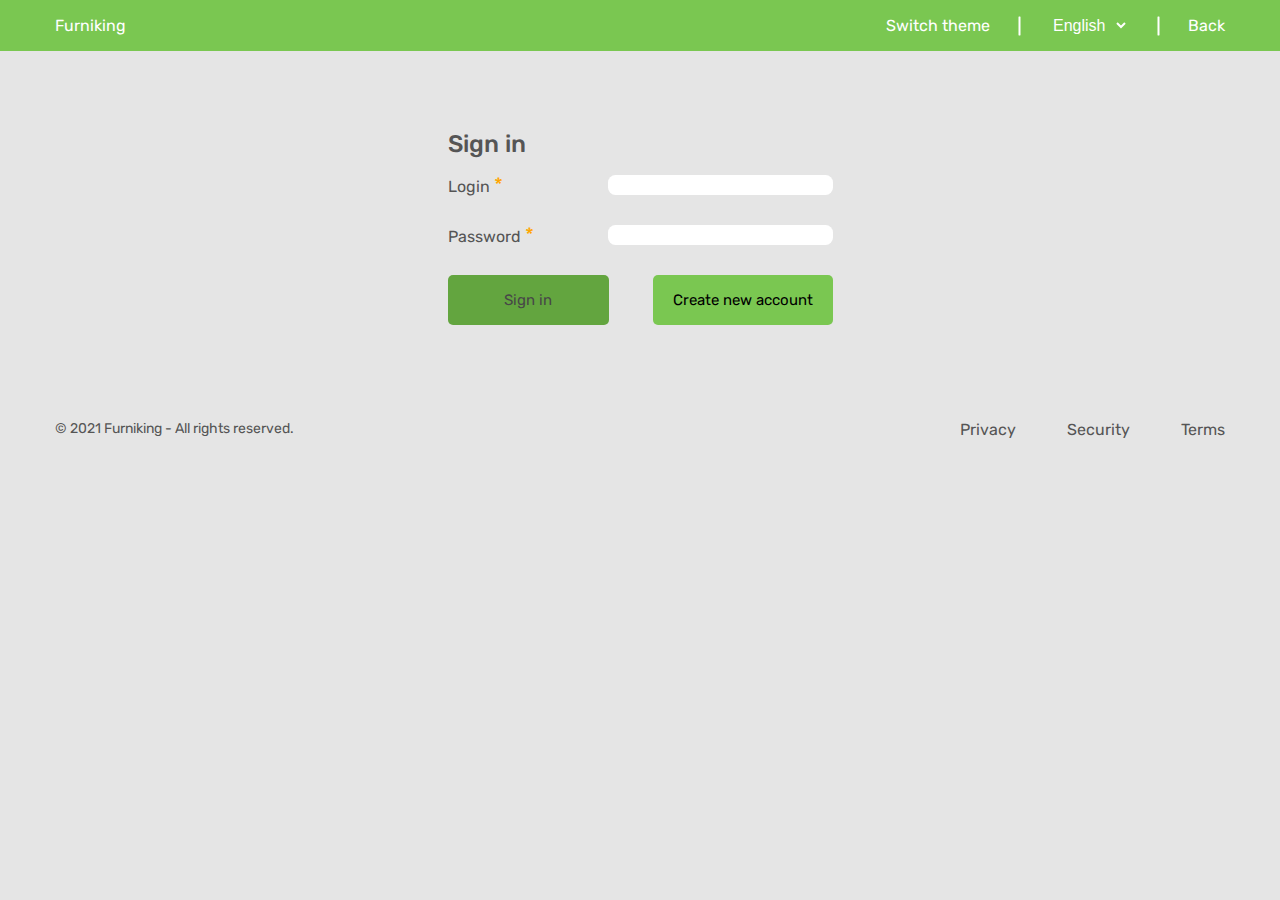
<file: authorization.html>
<!DOCTYPE html>
<html lang="en">

<head>
    <meta charset="UTF-8">
    <meta name="viewport" content="width=device-width, initial-scale=1.0">
    <title>Welcome!</title>
    <link rel="icon" href="images/svg/logo.svg" type="image/x-icon">
    <link rel="stylesheet" href="css/style.css">
    <link rel="stylesheet" href="css/authorization.css">
    <link rel="stylesheet" type="text/css" href="css/style.css" id="theme-link">
</head>

<body>
    <div class="loading">
        <img src="images/svg/logo.svg" alt="logo">
    </div>
    <div class="preload">
    <div class="wrapper">
        <header>
            <div class="header__top top-header">
                <div class="top-header__container">
                    <div class="top-header__welcome">
                        <p>
                            Furniking
                        </p>
                    </div>
                    <div class="top-header__event">
                        <button class="lng-theme" id="theme-button">Switch theme</button>
                        <span></span>
                        <div class="top-header__select">
                            <select class="header-selct">
                                <option value="en" selected>English</option>
                                <option value="ru">Русский</option>
                            </select>
                        </div>
                        <span></span>
                        <div class="top-header__exits">
                            <a href="index.html" class="lng-back">Back</a>
                        </div>
                    </div>
                </div>
            </div>
        </header>
        <main class="page">
            <section class="page__main main">
                <div class="main__container">
                    <section class="sign-in">
                        <h2 class="logo-text lng-signin" style="margin-bottom: 1rem;">Sign in</h2>
                        <form action="">
                            <div>
                                <label for="login" id="login-in-label"><a class="lng-login">Login</a> <span>*</span></label>
                                <input type="text" name="login" id="login" required>
                            </div>
                            <div>
                                <label for="password" id="password-in-label"><a class="lng-pass">Password</a> <span>*</span></label>
                                <input type="password" name="password" id="password" required>
                            </div>
                            <div>
                                <button type="button" class="lng-signin hidden" id="sign-in-send">Sign in</button>
                                <button type="button" class="lng-create-new" id="sign-up-button">Create new account</button>
                            </div>
                        </form>
                    </section>
                    <section class="sign-up hidden">
                        <h2 class="logo-text lng-Signup" style="margin-bottom: 1rem;">Sign up</h2>
                        <form action="">
                            <div>
                                <label for="phone" id="phone-label"><a class="lng-phone">Phone</a> <span>*</span></label>
                                <input type="text" name="phone" id="phone" required>
                            </div>
                            <div>
                                <label for="email" id="email-label"><a class="lng-email">Email</a> <span>*</span></label>
                                <input type="email" name="email" id="email" required>
                            </div>
                            <div>
                                <label for="birth-date" id="birthday-label"><a class="lng-birth">Birth date</a> <span>*</span></label>
                                <input type="date" name="birth-date" id="birth-date" required>
                            </div>
                            <div>
                                <label for="name" id="name-label"><a class="lng-name">Name</a> <span>*</span></label>
                                <input type="text" name="name" id="name" required>
                            </div>
                            <div>
                                <label for="surname" id="surname-label"><a class="lng-surname">Surname</a> <span>*</span></label>
                                <input type="text" name="surname" id="surname" required>
                            </div>
                            <div>
                                <label class="lng-patr" for="patronymic">Patronymic</label>
                                <input type="text" name="patronymic" id="patronymic" optional>
                            </div>
                            <div>
                                <label for="create-login" id="login-up-label"><a class="lng-login">Login</a> <span>*</span></label>
                                <input type="text" name="create-login" id="create-login" optional>
                                <button class="lng-gen-log" type="button" id="generate-login-button">Generate login</button>
                            </div>
                            <div>
                                <label for="create-password" id="password-up-label"><a class="lng-pass">Password</a> <span>*</span></label>
                                <input type="password" name="create-password" id="create-password" required>
                                <button type="button" id="visible-password-button">👁</button>
                                <button class="lng-gen-pass" type="button" id="generate-password-button">Generate password</button>
                            </div>
                            <div>
                                <label class="lng-con-pass" for="confirm-password" id="confirm-password-label"><a class="">Confirm password</a>
                                    <span>*</span></label>
                                <input type="password" name="confirm-password" id="confirm-password" required>
                            </div>
                            <div>
                                <label for="terms-of-use" id="terms-of-use-label">
                                    <a class="lng-i-agree">I read and agree with </a>
                                    <a class="lng-term-reg trigger" href="#">terms of use </a> 
                                    <span>*</span>
                                    </label>
                                <input type="checkbox" name="terms-of-use" id="terms-of-use" required>
                            </div>
                            <div>
                                <button type="button" class="lng-signup hidden"  id="sign-up-send">Sign up</button>
                                <button class="lng-login-as" type="button" id="sign-in-button">Login as existing account</button>
                            </div>
                        </form>
                    </section>
                </div>
            </section>
        </main>
        <footer class="footer">
            <div class="footer__bottom bottom-footer">
                <div class="bottom-footer__container">
                    <div class="bottom-footer__copy lng-all-rights">© 2021 Furniking - All rights reserved.</div>
                    <a href="admin_panel.html" class="bottom-footer__link lng-adminmenu hidden">AdminMenu</a>
                    <nav class="bottom-footer__menu">
                        <ul class="bottom-footer__list">
                            <li class="bottom-footer__item">
                                <a href="#" class="bottom-footer__link lng-privacy">Privacy</a>
                            </li>
                            <li class="bottom-footer__item">
                                <a href="#" class="bottom-footer__link lng-security">Security </a>
                            </li>
                            <li class="bottom-footer__item">
                                <a href="#" class="bottom-footer__link lng-terms">Terms</a>
                            </li>
                        </ul>
                    </nav>
                </div>
            </div>
        </footer>
        <div class="modalBackground">
            <div class="modalActive">
                <div class="modalClose">
                    <button id="button-close" class="footer-button-close">
                        <span></span>
                        <span></span>
                    </button>
                </div>
                <div class="modalWindow">
                    <a><a class="lng-modal-1">Условия использования Furniking</a><br>
                        <br>
                        <a class="lng-modal-2">Используя сайт Furniking, вы соглашаетесь с нашими Условиями использования и Политикой конфиденциальности.</a><br><br>
                        <a class="lng-modal-3">Использование платформы</a><br>
                        <br>
                        <a class="lng-modal-4">Вы можете использовать платформу Furniking только в законных целях.</a><br><br>
                        <a class="lng-modal-5">Учетная запись</a><br>
                        <br>
                        <a class="lng-modal-6">Для некоторых функций требуется регистрация с предоставлением достоверной информации. Вы отвечаете за безопасность своей учетной записи.</a><br><br>
                        <a class="lng-modal-7">Оплата и доставка</a><br>
                        <br>
                        <a class="lng-modal-8">Цены могут меняться, оплата через наши одобренные способы. Мы стараемся доставить вовремя, но не гарантируем сроки.</a><br>
                </div>
            </div>
        </div>
    </div>
    <script src="js/authorization.js" type="module"></script>
    <script src="js/theme-switcher.js"></script>
    <script src="js/languages.js"></script>
    <script src="js/lang-switcher.js"></script>
    <script src="js/main.js"></script>
</body>

</html>
</file>
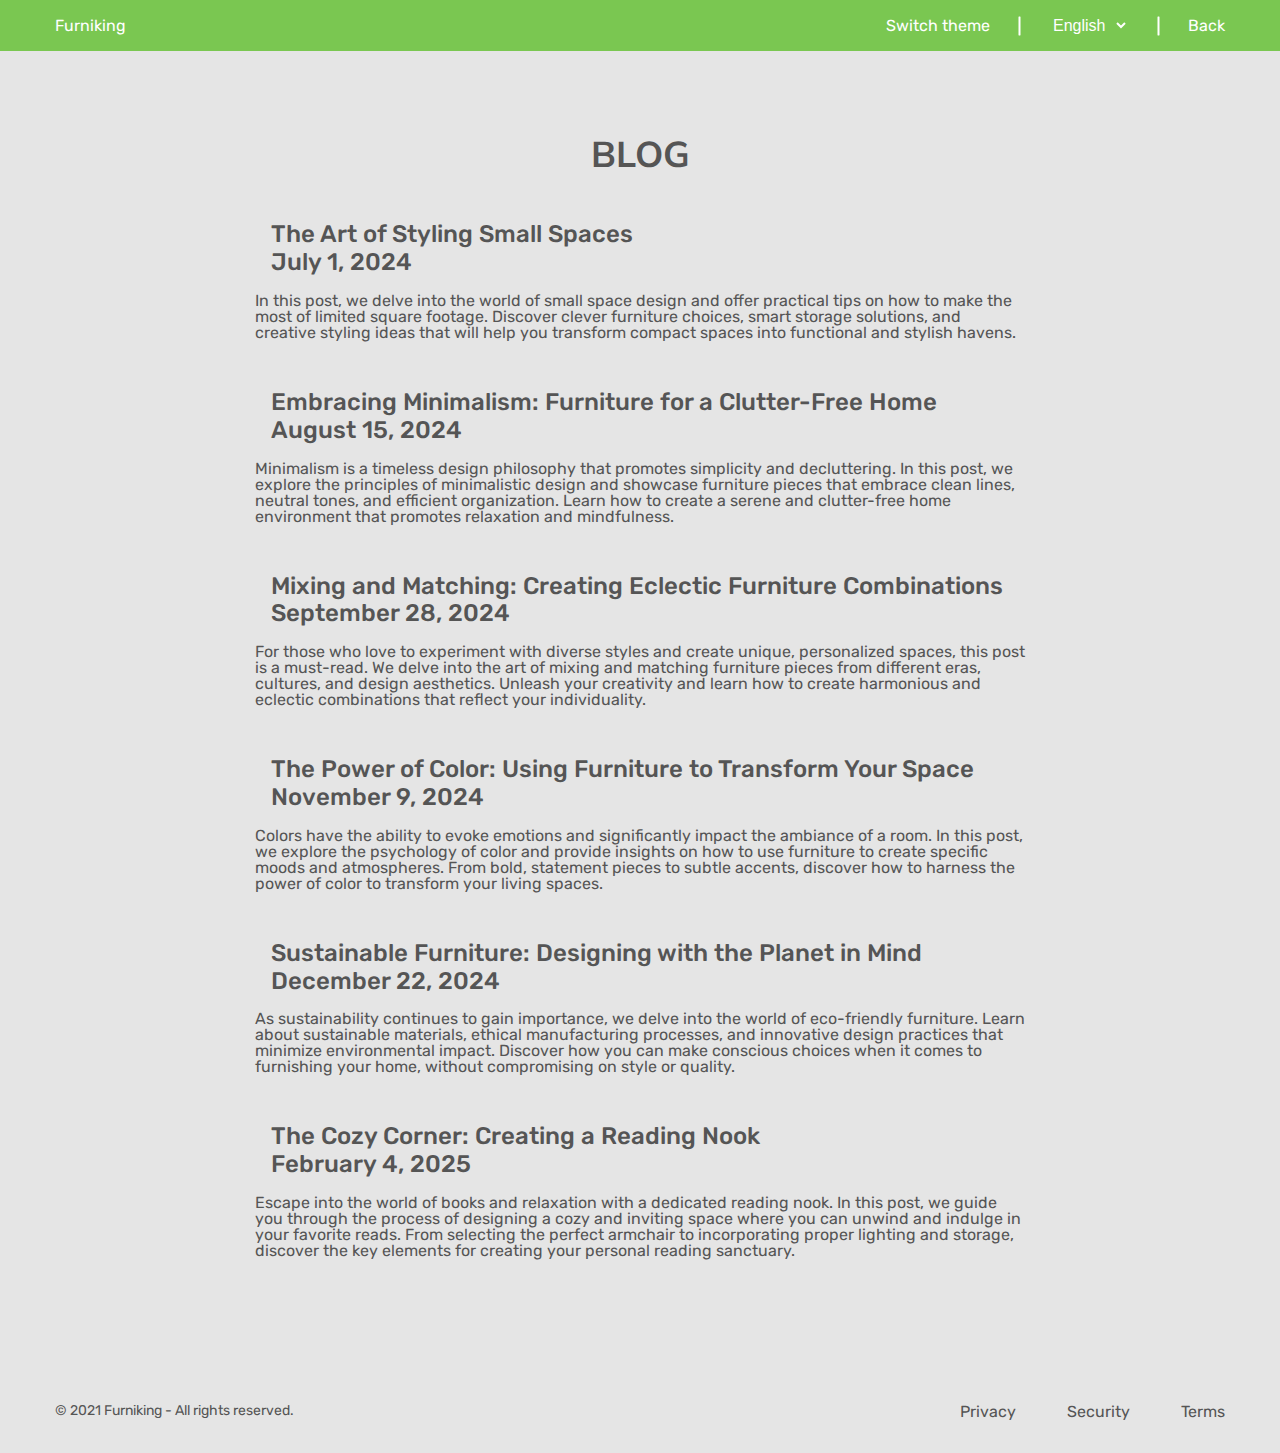
<file: blog.html>
<!DOCTYPE html>
<html lang="en">

<head>
    <meta charset="UTF-8">
    <meta name="viewport" content="width=device-width, initial-scale=1.0">
    <title>Blog</title>
    <link rel="icon" href="images/svg/logo.svg" type="image/x-icon">
    <link rel="stylesheet" href="css/style.css">
    <link rel="stylesheet" type="text/css" href="css/style.css" id="theme-link">
    <link rel="stylesheet" href="css/about.css">
</head>

<body>
    <div class="loading">
        <img src="images/svg/logo.svg" alt="logo">
    </div>
    <div class="preload">
    <div class="wrapper">
        <header>
            <div class="header__top top-header">
                <div class="top-header__container">
                    <div class="top-header__welcome">
                        <p>
                            Furniking
                        </p>
                    </div>
                    <div class="top-header__event">
                        <button class="lng-theme" id="theme-button">Switch theme</button>
                        <span></span>
                        <div class="top-header__select">
                            <select class="header-selct">
                                <option value="en" selected>English</option>
                                <option value="ru">Русский</option>
                            </select>
                        </div>
                        <span></span>
                        <div class="top-header__exits">
                            <a href="index.html" class="lng-back">Back</a>
                        </div>
                    </div>
                </div>
            </div>
        </header>
        <main class="page">
            <section class="page__main main">
                <h2 class="title lng-blog">BLOG</h2>
                <div class="article">
                    <div class="logo-text"><a class="lng-blog-title-1">The Art of Styling Small Spaces</a><br><a
                            class="lng-blog-date-1">July 1, 2024</a></div>
                    <div class="article_text lng-blog-text-1">
                        In this post, we delve into the world of small space design and offer practical tips on how to
                        make the most of limited square footage. Discover clever furniture choices, smart storage
                        solutions, and creative styling ideas that will help you transform compact spaces into
                        functional and stylish havens.
                    </div>
                    <div class="logo-text"><a class="lng-blog-title-2">Embracing Minimalism: Furniture for a
                            Clutter-Free Home</a><br><a class="lng-blog-date-2">August 15, 2024</a></div>
                    <div class="article_text lng-blog-text-2">
                        Minimalism is a timeless design philosophy that promotes simplicity and decluttering. In this
                        post, we explore the principles of minimalistic design and showcase furniture pieces that
                        embrace clean lines, neutral tones, and efficient organization. Learn how to create a serene and
                        clutter-free home environment that promotes relaxation and mindfulness.
                    </div>
                    <div class="logo-text"><a class="lng-blog-title-3">Mixing and Matching: Creating Eclectic Furniture
                            Combinations</a><br><a class="lng-blog-date-3">September 28, 2024</a></div>
                    <div class="article_text lng-blog-text-3">
                        For those who love to experiment with diverse styles and create unique, personalized spaces,
                        this post is a must-read. We delve into the art of mixing and matching furniture pieces from
                        different eras, cultures, and design aesthetics. Unleash your creativity and learn how to create
                        harmonious and eclectic combinations that reflect your individuality.
                    </div>
                    <div class="logo-text"><a class="lng-blog-title-4">The Power of Color: Using Furniture to Transform
                            Your Space</a><br><a class="lng-blog-date-4">November 9, 2024</a></div>
                    <div class="article_text lng-blog-text-4">
                        Colors have the ability to evoke emotions and significantly impact the ambiance of a room. In
                        this post, we explore the psychology of color and provide insights on how to use furniture to
                        create specific moods and atmospheres. From bold, statement pieces to subtle accents, discover
                        how to harness the power of color to transform your living spaces.
                    </div>
                    <div class="logo-text"><a class="lng-blog-title-5">Sustainable Furniture: Designing with the Planet
                            in Mind</a><br><a class="lng-blog-date-5">December 22, 2024</a></div>
                    <div class="article_text lng-blog-text-5">
                        As sustainability continues to gain importance, we delve into the world of eco-friendly
                        furniture. Learn about sustainable materials, ethical manufacturing processes, and innovative
                        design practices that minimize environmental impact. Discover how you can make conscious choices
                        when it comes to furnishing your home, without compromising on style or quality.
                    </div>
                    <div class="logo-text"><a class="lng-blog-title-6">The Cozy Corner: Creating a Reading
                            Nook</a><br><a class="lng-blog-date-6">February 4, 2025</a></div>
                    <div class="article_text lng-blog-text-6">
                        Escape into the world of books and relaxation with a dedicated reading nook. In this post, we
                        guide you through the process of designing a cozy and inviting space where you can unwind and
                        indulge in your favorite reads. From selecting the perfect armchair to incorporating proper
                        lighting and storage, discover the key elements for creating your personal reading sanctuary.
                    </div>
                </div>
            </section>
        </main>
        <footer class="footer">
            <div class="footer__bottom bottom-footer">
                <div class="bottom-footer__container">
                    <div class="bottom-footer__copy lng-all-rights">© 2021 Furniking - All rights reserved.</div>
                    <a href="admin_panel.html" class="bottom-footer__link lng-adminmenu hidden">AdminMenu</a>
                    <nav class="bottom-footer__menu">
                        <ul class="bottom-footer__list">
                            <li class="bottom-footer__item">
                                <a href="#" class="bottom-footer__link lng-privacy">Privacy</a>
                            </li>
                            <li class="bottom-footer__item">
                                <a href="#" class="bottom-footer__link lng-security">Security </a>
                            </li>
                            <li class="bottom-footer__item">
                                <a href="#" class="bottom-footer__link lng-terms">Terms</a>
                            </li>
                        </ul>
                    </nav>
                </div>
            </div>
        </footer>
    </div>
    <script src="js/theme-switcher.js"></script>
    <script src="js/languages.js"></script>
    <script src="js/lang-switcher.js"></script>
    <script src="js/main.js"></script>
</body>

</html>
</file>
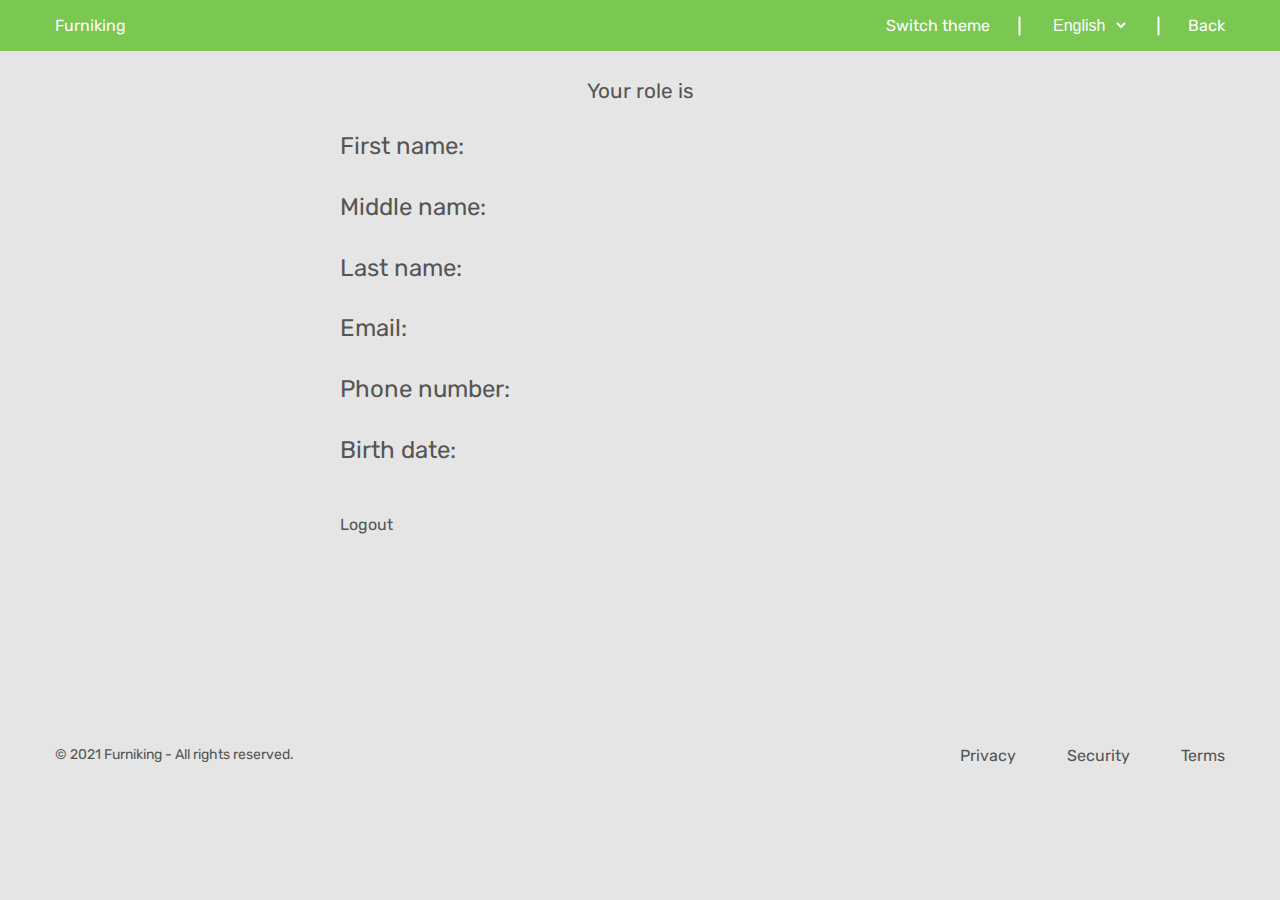
<file: profile.html>
<!DOCTYPE html>
<html lang="en">

<head>
    <meta charset="UTF-8">
    <meta name="viewport" content="width=device-width, initial-scale=1.0">
    <link rel="stylesheet" href="css/profile.css">
    <link rel="stylesheet" type="text/css" href="css/style.css">
    <link rel="icon" href="images/svg/logo.svg" type="image/x-icon">
    <link rel="stylesheet" type="text/css" href="css/style.css" id="theme-link">

    <title>Profile</title>
</head>

<body>
    <div class="loading">
        <img src="images/svg/logo.svg" alt="logo">
    </div>
    <div class="preload">
    <div class="wrapper">
        <header>
            <div class="header__top top-header">
                <div class="top-header__container">
                    <div class="top-header__welcome">
                        <p>
                            Furniking
                        </p>
                    </div>
                    <div class="top-header__event">
                        <button class="lng-theme" id="theme-button">Switch theme</button>
                        <span></span>
                        <div class="top-header__select">
                            <select class="header-selct">
                                <option value="en" selected>English</option>
                                <option value="ru">Русский</option>
                            </select>
                        </div>
                        <span></span>
                        <div class="top-header__exits">
                            <a href="index.html" class="lng-back">Back</a>
                        </div>
                    </div>
                </div>
            </div>
        </header>

        <main class="page">
            <section class="page__main main">
                <div class="main__container" style="justify-content: center;align-items: center;">
                    <div class="info">
                        <div class="form">
                            <label class="login_label"><a class="lng-your-role">Your role is </a></label><br><br>
                            <label class="fname label lng-fname">First name:</label><br>
                            <label id="fname"></label><br><br>
            
                            <label class="mname label lng-mname">Middle name:</label><br>
                            <label id="mname"></label><br><br>
            
                            <label class="lname label lng-lname">Last name:</label><br>
                            <label id="lname"></label><br><br>
            
                            <label class="email label lng-email">Email:</label><br>
                            <label id="email"></label><br><br>
            
                            <label class="phoneNum label lng-phone">Phone number:</label><br>
                            <label id="phoneNum"></label><br><br>
            
                            <label class="birthDate label lng-birthday">Birth date:</label><br>
                            <label id="birthDate"></label><br><br><br>
            
                            <button id="exit" class="top-header__in lng-exit">Logout</button>
                        </div>
                    </div>
                </div>
            </section>
        </main>

        <footer class="footer">
            <div class="footer__bottom bottom-footer">
                <div class="bottom-footer__container">
                    <div class="bottom-footer__copy lng-all-rights">© 2021 Furniking - All rights reserved.</div>
                    <a href="admin_panel.html" class="bottom-footer__link lng-adminmenu hidden">AdminMenu</a>
                    <nav class="bottom-footer__menu">
                        <ul class="bottom-footer__list">
                            <li class="bottom-footer__item">
                                <a href="#" class="bottom-footer__link lng-privacy">Privacy</a>
                            </li>
                            <li class="bottom-footer__item">
                                <a href="#" class="bottom-footer__link lng-security">Security </a>
                            </li>
                            <li class="bottom-footer__item">
                                <a href="#" class="bottom-footer__link lng-terms">Terms</a>
                            </li>
                        </ul>
                    </nav>
                </div>
            </div>
        </footer>
    </div>
    
    <script src="js/user_work.js"></script>
    <script src="js/theme-switcher.js"></script>
    <script src="js/languages.js"></script>
    <script src="js/lang-switcher.js"></script>
    <script src="js/main.js"></script>
    <script src="js/profile.js"></script>
</body>

</html>
</file>
<file: css/about.css>
.article {
    max-width: 50rem;
    margin: 0 auto;
    padding: 0 0.9375rem;
}

.article_text {
    margin-top: 1rem;
    margin-bottom: 3rem;
}

main {
    margin-top: 5rem;
    display: flex;
    flex-direction: column;
    align-items: center
}

.logo-text {
    margin-left: 1rem;
}
</file>
<file: css/article.css>
main {
    align-items: start;
}
.hero{
    background-color:#7AC751;
    color: #E5E5E5;
    background-size:cover;
    padding-top: 10rem;
    padding-bottom: 5rem;
    width: 100dvw;
}
.page{margin-top: 0;}
.box{
    max-width: 960px;
    margin-left: auto;
    margin-right: auto;
    padding-left: 1rem;
    padding-right: 1rem;
    
}
.logo-text{
    margin-top: 1rem;
    margin-bottom: 1rem;
}
p{margin-top: 2rem;
max-width: 80%;}
.box-text{display: flex; flex-direction: column; align-items: center;}
</file>
<file: css/authorization.css>
.page{flex-direction: row;}
button {
    border: none;
    background: none;
    padding: 0;
    font-family: inherit;
    font-size: inherit;
    cursor: pointer;
    text-decoration: none;
    display: flex;
    flex-direction: row;
    align-items: center;
}
img{
    max-width: 100%;
    height: auto;
}
main{
    margin-top: 5rem;
    display: flex;
    flex-direction: column;
    justify-content: center;
}
form{
    display: flex;
    flex-direction: column;
    flex-wrap: wrap;
    justify-content: space-between;
    gap: 30px;
}
.sign-in form{
    flex-direction: column;
}
form label{
    display: inline-block;
    width: 155px;
}
form div:not(:nth-child(10)) input{
    padding: 1px 4px;
    border-width: 1px;
    border-radius: 7.5px;
    height: 20px;
    width: 225px;
    color: #555555
}
form div:nth-child(10),form div:last-child {
    min-width: 100%;
}
form div:nth-child(10) input{
    margin-left: 0;
}
.sign-up div:nth-child(10) label{
    width: 275px;
}
form div:last-child{
    display: flex;
    justify-content: space-between;
}
form button:first-child{
    width: 161px;
    height: 50px;
    border-radius: 5px;
    background: #7AC751;

    color: #FFF;
    justify-content: center;
    font-size: 15px;
    line-height: 20px;
}
form button:last-child{
    border-radius: 5px;
    background: #7AC751;
    padding: 10px 20px;

    color: #000000;
    justify-content: center;
    font-size: 15px;
    line-height: 20px;
}
.hidden{
    display: none;
}
form div{
    display: flex;
    gap: 5px;
}
form div input{
    position: relative;
}
#visible-password-button{
    height: 100%;
    border-radius: 15px;
    width: 23.6px;
    padding: 0 0 2.1px 3.6px;
    background: #7AC751;
    color: #555555;
    margin: 0 10px;
}
#generate-password-button, #generate-login-button{
    padding: 0 5px;
}
#generate-login-button{
    margin-left: 10px;
}
span{
    color: orange;
    font-size: 20px;
}
#sign-up-send.hidden, #sign-in-send.hidden{
    display: block;
    background: #63a53f;
    color: #474747;
    cursor: default;
}
/*Термс энд агримент*/

/* фон нашего модального окна */
.modalBackground {
    display: none;
    background: rgba(0, 0, 0, 0.8);
    position: fixed;
    width: 100%;
    height: 100%;
    cursor: pointer;
    /* указываем z-индекс для корректного наслаивания */
    z-index: 1;
}

/* позиционирование самого модального окна */
.modalActive {
    position: absolute;
    width: 350px;
    height: 495px;
    top: calc(50% - 250px);
    left: calc(50% - 175px);
    border-radius: 10px;
    background-color: rgb(255, 255, 255);
    cursor: default;
    padding: 40px 20px;
}

/* кнопочка закрытия модального окна */
.modalClose {
    font-family: var(--font-regular);
    position: absolute;
    right: 5px;
    top: 5px;
    width: 30px;
    height: 30px;
    cursor: pointer;
}

/* сама картинка кнопочки закрытия */
.modalClose img {
    margin: 3px;
    width: 24px;
    height: 24px;
}

/* делаем позиционирование внутренних элементов относительно модального окна */
.modalWindow {
    position: relative;
}


@media (min-width: 1445px) {
    .header-container div {
        gap: 29.52px;
    }
}
body.dark-mode, 
body.dark-mode #theme-button-p,
body.dark-mode img
{
    filter: invert(100%);
}

form div{
    position: relative;
}
::after{
    display: block;
    color: black;
    background:#7AC751;
    padding: 2px 5px;
    border-radius: 5px;
    position: absolute;
    top: 0;
    left: 400px;
}
.msg-empty::after{
    content: "<--";
}
#login-up-label.msg-empty::after{
    left: 535px;
}
.msg-phone::after{
    content: "×";
}
.msg-phone-plus::after{
    content: "<-- +";
}
.msg-phone-bel::after{
    content: "<-- BLR";
}
.msg-less16::after{
    content: ">16";
}
.msg-name-more3::after{
    content: ">3";
}
.msg-login-exist::after{
    content: "×";
    left: 535px;
}
.msg-small-password::after{
    content: ">8";
    left: 610px;
}
.msg-big-password::after{
    content: "<20";
    left: 610px;
}
.msg-digit-password::after{
    content: "<-- +(1,2,3,4...)";
    left: 610px;
}
.msg-letter-password::after{
    content: "<-- +(a,b,c,d...)";
    left: 610px;
}
.msg-speshal-symbol-password::after{
    content: "<-- +(!,@,#,$...)";
    left: 610px;
}
.msg-match-password::after{
    content: "≠";
}
@media (max-width: 1000px) {
    .msg-phone, 
    .msg-phone-bel, 
    .msg-empty, 
    .msg-less16,
    .msg-login-exist,    
    .msg-small-password,
    .msg-big-password, 
    .msg-digit-password, 
    .msg-letter-password, 
    .msg-speshal-symbol-password,
    .msg-match-password{
        height: 39px;
    }
    ::after,
    #login-up-label.msg-empty::after,
    #login-in-label.msg-empty::after,
    .msg-small-password::after,
    .msg-login-exist::after,
    .msg-digit-password::after,
    .msg-letter-password::after,
    .msg-speshal-symbol-password::after,
    .msg-big-password::after{
        top: 34px;
        left: 0;
    }        
}
@media (max-width: 880px){
    form div {
        flex-wrap: wrap;
        flex-direction: column;
    }
    .sign-up form div:last-child, 
    .sign-up form div:nth-child(10){
        flex-direction: row;
    }
    .sign-in form div:last-child{
        flex-direction: row;
        margin-top: 10px;
    }
    #generate-login-button{
        margin-left: 0;
    }
    #visible-password-button{
        margin: 0 auto;
    }
    #terms-of-use-label.msg-empty::after {
        top: 24px
    }
    .msg-phone, 
    .msg-phone-bel, 
    .msg-empty, 
    .msg-less16,
    .msg-login-exist,    
    .msg-small-password,
    .msg-big-password, 
    .msg-digit-password, 
    .msg-letter-password, 
    .msg-speshal-symbol-password,
    .msg-match-password{
        height: 24px;
    }
    ::after,
    .msg-empty::after,
    #login-up-label.msg-empty::after,
    #login-up-label.msg-empty::after,
    #login-in-label.msg-empty::after,
    .msg-match-password::after{
        top: 59px;
    }       
    #login-up-label.msg-empty::after, 
    .msg-login-exist::after
    {
        top: 84px
    }
    .msg-small-password::after,
    .msg-big-password::after, 
    .msg-digit-password::after, 
    .msg-letter-password::after, 
    .msg-speshal-symbol-password::after
    {
        top: 114px
    }
}
@media (max-width: 600px){
    .top-header__container{justify-content: center;}
}
@media (max-width: 628px){
    form button:first-child {
        width: 100px;
    }
    form div:not(:nth-child(10)) input {
        height: 25px;
        width: 100%;
        box-sizing: border-box;
    }
    form div:last-child {
        gap: 30px;
        justify-content: start;
    }
    #generate-login-button {
        margin: 20px 0 0;
        width: 100%;
    }
    .sign-up div:nth-child(10) label {
        width: 100%;
    }
    .sign-up div:nth-child(10) {
        justify-content: center;
    }
    #visible-password-button {
        margin: 15px auto;
    }
    #sign-up-send, #sign-in-send {
        width: 100%;
    }
    form button:last-child {
        width: 100%;
        height: 50px;
    }
    #login-up-label.msg-empty::after, .msg-login-exist::after {
        top: 55px;
    }
    .msg-small-password::after, 
    .msg-big-password::after, 
    .msg-digit-password::after, 
    .msg-letter-password::after, 
    .msg-speshal-symbol-password::after {
        top: 50px;
    }
    #password-in-label.msg-empty::after{
        top: 59px;
    }
    #terms-of-use-label.msg-empty::after{
        top: 49px;
    }
}
@media (max-width: 507px){
    form{
        gap: 60px;
    }
    .msg-small-password::after, 
    .msg-big-password::after, 
    .msg-digit-password::after, 
    .msg-letter-password::after, 
    .msg-speshal-symbol-password::after {
        top: 169px;
    }
    form div:nth-child(10) label{
        height: 48px;
    }
    #terms-of-use-label.msg-empty::after {
        top:74px;
    }
}
@media (max-width: 380px){
    #login-up-label.msg-empty::after,
    .msg-login-exist::after{
        top: 139px;
    }
}
</file>
<file: css/profile.css>
.info{
    height: 600px;
}

.form{
    width: 600px;
    margin: auto;
}

.login_label{
    display: block;
    margin-top: 30px;
    text-align: center;
    width: 100%;
}

.label{
    font-size: 1.5rem;
}

label{
    font-size: 1.3rem;
}

@media screen and (max-width: 767px){
    .form{
        width: 300px;
    }
}
</file>
<file: css/style.css>
@import url('reset.css');
@import url('https://fonts.googleapis.com/css2?family=DM+Sans:wght@500&family=Mulish:wght@400;600;700&family=Rubik:wght@400;500&display=swap');

/* ====================================== */
body {
    scroll-behavior: smooth;
    font-family: 'Rubik', sans-serif;
    font-weight: 400;
    font-style: normal;
    background: #E5E5E5;
    color: #555555;
    transition: background-color .7s ease;
    overflow-x: hidden;
}

/* ======================================= */
.wrapper {
    min-height: 100%;
    overflow: clip;
    display: flex;
    flex-direction: column;
}

/* ========================================= */
.page {
    flex: 1 1 auto;
}

.page__main {}

.page__advantages {}

.page__category {}

.page__trend {}

.page__offer {}

.page__customer {}

.page__articles {}

/* ======================================== */
[class*="__container"] {
    max-width: 75rem;
    margin: 0 auto;
    padding: 0 0.9375rem;
}

/* ======================================= */
.logo-text {
    font-weight: 500;
    font-size: 1.5rem;
    line-height: 1.16;
    align-self: flex-end;
    transition: color 0.3s ease;
}

.title {
    font-family: 'Mulish';
    text-align: center;
    font-weight: 700;
    font-size: 2.25rem;
    line-height: 1.25;
    margin-bottom: 45px;
}

.type {
    font-size: 0.875rem;
    line-height: 1.3;
    letter-spacing: 0.008em;
    text-transform: uppercase;
    color: rgba(117, 117, 117, 0.71);
    margin-bottom: 0.5625rem;
}

.price-new {
    font-family: 'Mulish';
    font-weight: 700;
    font-size: 1.125rem;
    line-height: 1.2;
    letter-spacing: 0.005em;
    color: #7AC751;
}

.price-old {
    font-family: 'Mulish';
    font-weight: 600;
    font-size: 1.125rem;
    line-height: 1.2;
    letter-spacing: 0.005em;
    text-decoration-line: line-through;
    color: #CCCCCC;
}

.span-type {
    position: absolute;
    left: 0;
    top: 0;
    border-radius: 0px 0px 5px 0px;
    font-family: 'Mulish';
    font-weight: 600;
    font-size: 0.75rem;
    line-height: 1.3;
    letter-spacing: 0.008em;
    color: #FFFFFF;
    padding: 0.125rem 0.5625rem;
    z-index: 2;
    white-space: nowrap;
}

.new {
    background: #00B7F1;
}

.sale {
    background: #7AC751;
}

.discount {
    background: #FF6868;
}

.tabs {
    display: flex;
    column-gap: 4.375rem;
    row-gap: 1.875rem;
    justify-content: center;
}

.tabs:not(:last-child) {
    margin-bottom: 70px;
}

.tab {
    font-family: 'Mulish';
    font-weight: 600;
    font-size: 1.5rem;
    line-height: 1.25;
    color: #C2C2C2;
    transition: all 0.3s ease;
}



.tab:hover {
    color: #7AC751;
    cursor: pointer;
}

.tab.active {
    color: #7AC751;
}

/* ====================================== */
/* header */
.header {}

.menu-open .header {
    position: fixed;
    width: 100%;
    top: 0;
    left: 0;
    z-index: 11;
}

.header__top {}

.top-header {
    background: #7AC751;
    padding: 1rem 0;
    position: relative;
    z-index: 20;
}

.top-header__container {
    display: flex;
    align-items: center;
    justify-content: space-between;
    gap: 2rem;
    color: #FFFFFF;
    line-height: 1.2;
}

.top-header__event {
    display: flex;
    align-items: center;
    gap: 1.25rem;
}

.top-header__event span {
    display: inline-block;
    background: #FFFFFF;
    border-radius: 0.4px;
    height: 2px;
    width: 19px;
    transform: rotate(90deg);
}

.top-header__welcome {}

.top-header__select {
    cursor: pointer;
}

.header-selct {
    display: block;
    color: #FFFFFF;
    line-height: 1.2;
    outline: none;
    background-color: transparent;
    font-weight: 400;
    font-size: 1rem;
}

.header-selct option {
    color: #555555;
}

.top-header__exits {}

.top-header__in {
    white-space: nowrap;
}

.top-header__in:hover {
    text-decoration: underline;
}

.top-header__up {
    white-space: nowrap;
}

.top-header__up:hover {
    text-decoration: underline;
}

@media (max-width: 47.9988em) {
    .top-header__select {
        display: none;
    }

    .top-header__event span {
        display: none;
    }
}

@media (max-width:37.5em) {
    .top-header__welcome {
        display: none;
    }

    .top-header__select {
        display: block;
    }

    .top-header__event span {
        display: block;
    }
}

@media (max-width:30em) {
    .top-header__event {
        /* flex-direction: column;
        align-items: start; */
        gap: 0.625rem;
    }

    .top-header__event span {
        display: none;
    }
}

/* ==================================== */
.header__main {}

.main-header {
    position: relative;
}

.main-header__container {
    display: flex;
    align-items: center;
    gap: 2rem;
    /* justify-content: space-between; */
    min-height: 5.625rem;
    transition: background-color .7s ease;
}

.main-header__logo {
    position: relative;
    z-index: 20;
    display: flex;
    align-items: center;
    gap: 0.3125rem;
    margin-right: 5.5rem;
}

.main-header__form {
    position: relative;
    z-index: 20;
    flex: 1 1 auto;
    max-width: 36.375rem;
    background: #7AC751;
    border: 2px solid #7AC751;
    border-radius: 8px;
    display: flex;
    align-items: center;
}

.main-header__input {
    min-height: 2.875rem;
    max-width: 25rem;
    flex: 1 1 auto;
    border-radius: 8px 0 0 8px;
    padding-left: 1.6875rem;
    padding-right: 0.5rem;
    transition: background-color .7s ease;
}

.main-header__input::placeholder {
    font-size: 0.875rem;
    line-height: 1.2;
    color: #B0B0B0;
}

.main-header__select {
    display: block;
    max-width: 7.8125rem;
    border-left: 1.5px solid rgba(227, 227, 227, 0.78);
    min-height: 2.875rem;
    border-radius: 0 8px 8px 0;
    outline: none;
    font-size: 0.875rem;
    line-height: 1.2;
    color: #555555;
    cursor: pointer;
    transition: background-color .7s ease;
}

.main-header__btn {
    display: flex;
    align-items: center;
    justify-content: center;
    width: 55px;
}

.main-header__actions {
    display: flex;
    align-items: flex-end;
    align-items: center;
    gap: 1.5625rem;
    justify-content: end;
    flex: 1 1 auto;
}

.main-header__action {
    position: relative;
}

.main-header__action span {
    position: absolute;
    top: 0;
    right: -5px;
    width: 12px;
    height: 12px;
    background: #7AC751;
    border-radius: 50%;
    font-size: 0.4375rem;
    color: #fff;
    display: flex;
    align-items: center;
    justify-content: center;
}

.icon-menu {
    display: none;
}

@media (max-width:68.75em) {
    .main-header__logo {
        margin-right: 1rem;
    }
}

@media (max-width:47.99875em) {
    .main-header__logo-text {
        display: none;
    }

    .main-header__logo {
        margin-right: 0;
    }

    .main-header__container {
        gap: 1rem;
    }

    .main-header__actions {
        gap: 0.5rem;
    }
}

@media (max-width:47.99875em) {
    .main-header__actions {
        display: none;
    }

    .icon-menu {
        display: block;
        flex: 0 0 35px;
        height: 20px;
        position: relative;
        z-index: 50;
    }

    .menu-open .icon-menu {
        position: fixed;
        height: 20px;
        width: 35px;
        right: 15px;
    }

    .icon-menu span,
    .icon-menu::before,
    .icon-menu::after {
        content: "";
        right: 0;
        position: absolute;
        width: 100%;
        height: 2px;
        background-color: #7AC751;
        transition: all 0.3s ease;
    }

    .icon-menu::before {
        top: 0;
    }

    .icon-menu::after {
        bottom: 0;
    }

    .icon-menu span {
        top: calc(50% - 1px);
    }

    .menu-open .icon-menu span {
        width: 0;
    }

    .menu-open .icon-menu::before {
        top: calc(50% - 1px);
        transform: rotate(-45deg);
    }

    .menu-open .icon-menu::after {
        bottom: calc(50% - 1px);
        transform: rotate(45deg);
    }

    .burger-wrap {
        position: fixed !important;
        width: 100%;
        height: 100%;
        top: 0;
        left: -200%;
        display: flex;
        gap: 3.125rem;
        align-items: start !important;
        background-color: #e2e4dd;
        transition: all 0.5s ease;
        padding: 3.125rem 1rem !important;
        padding-bottom: 50px;
        justify-content: start;
        z-index: 10;
        overflow: auto;
    }

    .burger-wrap::before {
        content: "";
        position: fixed;
        width: 100%;
        height: 150px;
        top: 0;
        left: -100%;
        background-color: #e2e4dd;
        z-index: 20;
        transition: all 0.3s ease;
        transition: background-color .7s ease;
    }

    .menu-open .burger-wrap::before {
        left: 0;
    }

    .menu-open .burger-wrap {
        left: 0;
        transition: all 0.3s ease;
    }

    .main-header__action {
        top: 115px;
        left: 0;
    }
}

@media (max-width:30em) {
    .main-header__select {
        display: none;
    }

    .main-header__input {
        outline: none;
    }

    .main-header__btn {
        width: 40px;
    }
}


@media (max-width:21.875em) {
    .main-header__input {
        max-width: 13rem;
    }
}

/* header */
/* main */
.main {
    position: relative;
}

.main {
    padding-bottom: 4rem;
}

.menu-open .main {
    padding-top: 8.875rem;
}

.main__line {
    position: absolute;
    top: 0;
    left: 0;
    width: 100%;
    height: 4.25rem;
    background: #F7F8FA;
    transition: background-color .7s ease;
}

.main__container {
    display: flex;
    min-width: 0;
}

.main__col-1 {
    position: relative;
    z-index: 2;
}

.main__collections {
    min-width: 16.25rem;
}

.main__collections-title {
    display: flex;
    align-items: center;
    gap: 1.25rem;
    background: #7AC751;
    padding: 1.375rem 1.875rem;
    line-height: 1.18;
    letter-spacing: 0.02em;
    color: #FFFFFF;
    max-height: 4.1875rem;
}

.main__collections-items {
    background: #F7F8FA;
    transition: background-color .7s ease;
}

.main__collections-list {}

.main__collections-item {}

.main__collections-item:not(:last-child) {
    border-bottom: 1px solid #E3E3E3;
}

.main__collections-link {
    display: block;
    font-size: 0.875rem;
    line-height: 1.2;
    letter-spacing: 0.02em;
    padding: 0.625rem 0 0.875rem 1.875rem;
    transition: all 0.3s ease;
}

.main__collections-link:hover {
    color: #7AC751;
}

.main__col-2 {
    flex: 1 1 auto;
    min-width: 0;
}

.main__header {
    position: relative;
    display: flex;
    align-items: center;
    gap: 1.5rem;
    justify-content: space-between;
    max-height: 4.1875rem;
    min-height: 4.1875rem;
}


.main__menu {}

.menu {
    display: flex;
    align-items: center;
    min-height: 4.1875rem;
    padding-left: 5.0625rem;
}

.menu__list {
    display: flex;
    gap: 4.0625rem;
    align-items: center;
}

.menu__item {}

.menu__link {
    display: inline-block;
    font-size: 0.875rem;
    line-height: 1.2;
    transition: all 0.3s ease;
}

.menu-open .menu {
    top: 0;
    justify-content: center;
    transition: background-color .7s ease;
}

.menu-open .menu__list {
    flex-direction: column;
    gap: 2rem;
    padding-top: 140px;
}

.menu-open .menu__link {
    font-size: 2rem;
}

.menu__link:hover {
    color: #7AC751;
}

.main__tel {
    white-space: nowrap;
    display: flex;
    gap: 0.5625rem;
    align-items: center;
    transition: all 0.3s ease;
}

.main__tel:hover {
    color: #7AC751;
}

.main__tel:hover img {
    transform: rotate(-10deg);
}

/* =========swiper================== */
.main__body {
    display: flex;
    margin-top: 0.75rem;
    margin-left: 0.75rem;
    background: linear-gradient(103.4deg, rgba(241, 250, 255, 0.88) 0.89%, #F1FAFF 101.61%);
    backdrop-filter: blur(77.5px);
    border-radius: 1px;
    padding: 2.25rem 2.4375rem 1.9rem 2.9375rem;
    min-height: 27.4375rem;
}

.swiper {}

.swiper-wrapper {}

.body-main__wrapper {}

.swiper-slide {}

.swiper-slide img {
    max-width: 100%;
}

.body-main__slide {
    display: flex;
    align-items: center;
    justify-content: space-between;
    gap: 1rem;
}

.body-main__content {
    opacity: 0.5;
    transition: all 0.3s ease;
}

.swiper-slide-active .body-main__content {
    opacity: 1;
    transition: all 0.3s ease;
}

.content-main {
    max-width: 20.25rem;
}

.content-main__type {
    font-size: 1.375rem;
    line-height: 1.18;
    letter-spacing: 0.05em;
    color: #7AC751;
}

.content-main__type:not(:last-child) {
    margin-bottom: 0.375rem;
}

.content-main__title {
    font-weight: 500;
    font-size: 2.5rem;
    line-height: 1.17;
    color: #2F2F2F;
    padding-bottom: 0.125rem;
}

.content-main__title span {
    background: url('../images/svg/decor-line.svg') bottom no-repeat;
}

.content-main__title:not(:last-child) {
    margin-bottom: 1.6875rem;
}

.content-main__discount {
    font-family: 'Mulish';
    font-weight: 600;
    font-size: 1.6875rem;
    color: rgba(81, 81, 81, 0.71);

}

.content-main__discount:not(:last-child) {
    margin-bottom: 2.1875rem;
}

.content-main__btn {
    display: inline-block;
    font-family: 'Mulish';
    font-weight: 700;
    line-height: 1.25;
    color: #FFFFFF;
    padding: 0.625rem 1.125rem;
    background: #7AC751;
    border-radius: 5px;
    transition: all 0.3s ease;
}

.content-main__btn:hover {
    background: #7ac751cf;
}

.body-main__image {}

.body-main__image :not(:last-child) {
    margin-bottom: 0.5625rem;
}

.swiper-pagination {}

.swiper-pagination-bullet {
    background: rgba(122, 199, 81, 0.7);
    width: 12px;
    height: 12px;
    border-radius: 50%;
    transition: all 0.3s ease;
}

.swiper-pagination-bullet-active {
    background: #7AC751;
    width: 24px;
    height: 9px;
    border-radius: 666px;
    transition: all 0.3s ease;
}

/* ================== */
.swiper-mini {
    min-width: 98px !important;
    display: flex;
    flex-direction: column;
    align-self: flex-start;
}

.body-main__swiper-mini {}

.swiper-wrapper-mini {}

.body-main__wrapper-mini {
    display: flex;
    flex-direction: column;
    /* transform: translate3d(0px, 0px, 0px) !important; */
}

.swiper-slide-mini {}

.swiper-slide-mini:not(:last-child) {
    margin-bottom: 1.5rem;
}

.body-main__slide-mini {}

.slide-mini {
    text-align: center;
    background: linear-gradient(180deg, rgba(255, 255, 255, 0.6) 0%, rgba(255, 255, 255, 0.56) 100%);
    border: 2px solid #FFFFFF;
    border-radius: 8px;
    padding: 0.125rem 0 0 0.375rem;
    min-width: 98px !important;
}

.swiper-slide-thumb-active img {
    transform: scale(1.05);
}

.swiper-slide-thumb-active {
    box-shadow: 5px 5px 5px rgba(45, 44, 44, 0.064);
    background: #fff;
}

.swiper-slide-thumb-active .slide-mini__type {
    transform: scale(1.1);
    color: #000;
}

.slide-mini__image {
    overflow: hidden;
    transition: all 0.3s ease;
}

/* .slide-mini__image img {
    transform: scale(1.1);
} */

.slide-mini__price {
    font-weight: 500;
    font-size: 0.6875rem;
    line-height: 2.3;
    color: #7AC751;
}

.slide-mini__price span {
    font-size: 0.4375rem;
}

.slide-mini__type {
    font-weight: 500;
    font-size: 0.4375rem;
    line-height: 3;
    transition: all 0.3s ease;
}

@media (max-width:68.75em) {
    .menu {
        padding-left: 2rem;
    }

    .menu__list {
        gap: 2rem;
    }

    .content-main__title {
        font-size: 2rem;
    }

    .main__body {
        padding: 1.25rem 1rem 1.9rem 1.5rem;
    }

    .main__collections {
        min-width: 0;
    }

}

@media (max-width:61.9988em) {
    .body-main {
        display: block;
    }

    .body-main__wrapper:not(:last-child) {
        margin-bottom: 1rem;
    }

    .body-main__wrapper-mini {
        flex-direction: initial;
    }

}

@media (max-width:47.9988em) {
    .main {
        padding-bottom: 2rem;
    }

    .main__col-1 {
        display: none;
    }

    .body-main {
        margin-left: 0;
    }
}

@media (max-width:37.5em) {
    .menu {
        padding-left: 0;
    }

    .menu__list {
        column-gap: 1rem;
        row-gap: 0.5rem;
        flex-wrap: wrap;
    }

    .body-main__slide {
        flex-direction: column;
        gap: 2rem;
    }
}

@media (max-width:31.25em) {
    .content-main {
        max-width: 15rem;
    }


    .content-main__type {
        font-size: 1rem;
    }

    .content-main__title {
        font-size: 1.8em;
    }

    .content-main__title:not(:last-child) {
        margin-bottom: 1rem;
    }

    .content-main__discount {
        font-size: 1rem;
    }

    .content-main__discount:not(:last-child) {
        margin-bottom: 1rem;
    }
}

@media (max-width:30em) {
    .body-main__wrapper-mini {
        display: flex;
    }
}

/* main */
/* advantages */
.advantages {
    padding-bottom: 4.375rem;
}

@media (max-width:47.99875em) {
    .advantages {
        padding-bottom: 2rem;
    }
}

.advantages__container {
    display: grid;
    grid-template-columns: repeat(auto-fill, minmax(207px, 1fr));
    column-gap: 4rem;
    row-gap: 2rem;
}

.advantages__item {
    display: flex;
    align-items: center;
    gap: 0.9375rem;
}

.item-advantages {}

.item-advantages__icon {
    flex: 0 0 58px;
}

.item-advantages__about {}

.item-advantages__title {
    font-weight: 500;
    font-size: 1.25rem;
    line-height: 1.3;
    white-space: normal;
}

.item-advantages__info {
    font-size: 0.875rem;
    line-height: 1.85;
    color: rgba(81, 81, 81, 0.71);
    transition: background-color .7s ease;
}

@media (max-width:47.99875em) {
    .advantages__container {
        gap: 2rem;
    }
}

/* advantages */
/* category */
.category {
    padding-bottom: 120px;
}

@media (max-width:61.99875em) {
    .category {
        padding-bottom: 4rem;
    }
}

.category__container {
    display: flex;
    gap: 1.125rem;
}

.category__col-1 {
    position: relative;
    overflow: hidden;
}

.category__content {}

.category__col-1 .content-category {
    left: 4.5%;
    top: 9.8%;
}

.content-category {
    position: absolute;
    top: 0;
    left: 0;
    z-index: 2;
}

.content-category__title {
    font-family: 'Mulish';
    font-weight: 700;
    font-size: 1.375rem;
    line-height: 1.18;
    margin-bottom: 0.625rem;
}

.content-category__features {
    font-family: 'Mulish';
    font-style: normal;
    font-weight: 600;
    font-size: 1.25rem;
    line-height: 1.3;
    color: #7AC751;
}

.content-category__features span {
    font-weight: 700;
}

.content-category__features:not(:last-child) {
    margin-bottom: 0.8125rem;
}

.content-category__link {
    font-family: 'Mulish';
    line-height: 1.62;
    color: #757575;
}

.category__col-2 {
    display: flex;
    flex-direction: column;
    gap: 1.125rem;
}

.category__geometric {
    position: relative;
    overflow: hidden;
}


.category__geometric .content-category {
    left: 5%;
    top: 21%;
}

.category__minimal {
    position: relative;
    overflow: hidden;
}

.category__minimal .content-category {
    left: 5%;
    top: 15%;
}

.category__image-1 {
    max-width: 100%;
    transition: all 0.5s ease;
}

.category__image-2 {
    max-width: 100%;
    transition: all 0.5s ease;
}

.category__image-3 {
    max-width: 100%;
    transition: all 0.5s ease;
}

.category__col-1:hover .category__image-1 {
    transform: scale(1.05);
}

.category__geometric:hover .category__image-2 {
    transform: scale(1.05);
}

.category__minimal:hover .category__image-3 {
    transform: scale(1.05);
}

@media (max-width:47.99875em) {
    .category {
        padding-bottom: 2rem;
    }

    .category__container {
        flex-direction: column;
        align-items: center;
    }
}

/* category */
/* trend */
.trend {
    position: relative;
    padding-bottom: 100px;
}

.trend__container {}

.trend__title {}

.title {}

.trend__tabs {}

.trend__contents {}

.trend__content {}

.content-trend {
    min-width: 0;
    display: none;
    column-gap: 1.875rem;
    row-gap: 2.8125rem;
    place-items: center;
    grid-template-columns: repeat(auto-fill, minmax(270px, 1fr));
}

.content-trend-1 {
    grid-template-columns: auto;
}

.trend__content.active {
    display: grid;
}

.content-trend__card {}

.card-content {
    display: inline-block;
    max-width: 16.875rem;
}

.card-content__image {
    position: relative;
    display: inline-block;
    margin-bottom: 1rem;
    overflow: hidden;
}

.card-content__image img {
    max-width: 100%;
}

.card-content__image:hover.card-content__image::before {
    opacity: 1;
}


.card-content__image:hover .image__events {
    opacity: 1;
    transition: all 0.3s ease;
    right: 0.4375rem;
}

.image__events {
    position: absolute;
    right: -1rem;
    bottom: 0.9375rem;
    opacity: 0;
    transition: all 0.3s ease;
}

.image__event {
    background-color: #fff;
    height: 38px;
    width: 38px;
    border-radius: 50%;
    display: flex;
    align-items: center;
    justify-content: center;
    transition: all 0.3s ease;
}

.image__event:hover {
    background-color: #7AC751;
}

.card-content__image::before {
    content: "";
    position: absolute;
    width: 100%;
    height: 100%;
    top: 0;
    left: 0;
    background-color: rgba(0, 0, 0, 0.193);
    opacity: 0;
    transition: all 0.3s ease;
}

.image__event:not(:last-child) {
    margin-bottom: 0.5625rem;
}

.card-content__type {}

.card-content__name {
    font-size: 1.25rem;
    line-height: 1.2;
    letter-spacing: 0.005em;
    margin-bottom: 0.5625rem;
}

.card-content__how {
    display: flex;
    justify-content: space-between;
    align-items: center;
}

.card-content__price {
    display: flex;
    gap: 0.4375rem;
    align-items: center;
}

.trend-swiper {
    display: grid;
    grid-template-columns: repeat(auto-fill, minmax(270px, 1fr));
}

.trend-slide {
    display: grid;
    grid-template-columns: repeat(auto-fill, minmax(270px, 1fr));
    column-gap: 1.875rem;
    row-gap: 2.8125rem;
    place-items: center;
}

.trend-pagination .swiper-pagination-bullet {
    background: url('../images/svg/prev.svg') no-repeat;
    width: 24px;
    height: 24px;
}

.trend-pagination .swiper-pagination-bullet-active {
    width: 24px;
    height: 24px;
    background: url('../images/svg/next.svg') no-repeat !important;
}


@media (max-width:47.99875em) {
    .trend-slide {
        grid-template-columns: repeat(auto-fill, minmax(200px, 1fr));
    }
}

@media (max-width:37.5em) {
    .trend__tabs {
        flex-direction: column;
        align-items: center;
    }

}

@media (max-width:30em) {
    .trend {
        padding-bottom: 4rem;
    }

    .title {
        margin-bottom: 2rem;
    }

    .trend__tabs:not(:last-child) {
        margin-bottom: 2rem;
    }
}

/*RAITiNG*/
.simple-rating {
    position: relative;
    font-size: 14px;
    display: inline-block;
}

.simple-rating::before {
    content: "★★★★★";
    display: block;
}

.simple-rating__items {
    position: absolute;
    width: 100%;
    height: 100%;
    top: 0;
    left: 0;
    display: flex;
    flex-direction: row-reverse;
    overflow: hidden;
}

.simple-rating__item {
    position: absolute;
    width: 0%;
    height: 0%;
    opacity: 0;
    visibility: hidden;
    top: 0;
    left: 0;
}

.simple-rating__label {
    flex: 0 0 20%;
    height: 100%;
    cursor: pointer;
    color: #f0dbbb;
}

.simple-rating__label::before {
    content: "★";
    display: block;
    transition: color 0.3s ease 0s;
}

.simple-rating__item:checked,
.simple-rating__item:checked~.simple-rating__label {
    color: #7AC751;
}

.simple-rating__label:hover,
.simple-rating__label:hover~.simple-rating__label,
.simple-rating__label:checked~.simple-rating__label:hover {
    color: hsla(99, 59%, 75%, 0.803);
}

/*raiting*/
/* trend */
/* OFFER */
.offer {
    padding-top: 6.25rem;
    padding-bottom: 7.5rem;
}

.offer__container {}

.offer__title {}

.offer__body {
    display: flex;
    gap: 1.875rem;
}

.offer__item {
    flex: 1 1 50%;
    padding: 1.75rem 1rem 1.8125rem 1.5rem;
}

.item-offer-1 {
    background: url('../images/jpg/offer1.jpg') no-repeat;
}

.item-offer-2 {
    background: url('../images/jpg/offer2.jpg') no-repeat;
}

.item-offer {
    max-width: 35.625rem;
    position: relative;
    display: inline-block;
}

.item-offer__type {
    border-radius: 0px 0px 0 5px;
    position: absolute;
    top: 0;
    right: 0;
    font-family: 'Mulish';
    font-weight: 600;
    font-size: 0.75rem;
    line-height: 1.3;
    letter-spacing: 0.008em;
    color: #FFFFFF;
    padding: 0.125rem 0.5625rem;
    z-index: 2;
    white-space: nowrap;
}

.item-offer__content {}

.content-offer {
    max-width: 14.1875rem;
}

.content-offer__title {
    font-family: 'Mulish';
    font-weight: 600;
    font-size: 1.375rem;
    line-height: 1.27;
    margin-bottom: 0.6875rem;
    display: inline-block;
}

.content-offer__text {
    font-family: 'Mulish';
    font-size: 0.75rem;
    line-height: 1.5;
    color: #757575;
    margin-bottom: 1.25rem;

}

.content-offer__buy {
    display: flex;
    align-items: center;
    justify-content: space-between;
    gap: 1rem;
}

.content-offer__buy:not(:last-child) {
    margin-bottom: 1.8125rem;
}

.content-offer__price {
    display: flex;
    align-items: center;
    gap: 0.4375rem;
}

.content-offer__price-new {}

.content-offer__price-old {}

.content-offer__btn {
    display: inline-block;
    font-family: 'Mulish';
    font-weight: 700;
    font-size: 0.75rem;
    line-height: 1.25;
    color: #FFFFFF;
    padding: 0.4375rem 0.625rem;
    background: #7AC751;
    border-radius: 2px;
    transition: all 0.3s ease;
}

.content-offer__btn:hover {
    background: #7ac751cf;
}

.content-offer__time {
    display: flex;
    align-items: center;
    gap: 1.125rem;
}

.content-offer__days {}

.content-offer__hrs {}

.content-offer__min {}

.content-offer__secs {}

.content-offer__all {
    font-weight: 500;
    font-size: 0.875rem;
    line-height: 1.1;
    text-align: center;
    color: #FFFFFF;
    width: 2.5rem;
    height: 2.5rem;
    border-radius: 50%;
    background: #7AC751;
    padding-top: 0.375rem;
    padding-bottom: 0.375rem;
}

.content-offer__all span {
    font-size: 0.375rem;
    line-height: 1.2;
    text-align: center;
    letter-spacing: 0.005em;
    text-transform: uppercase;
    color: #FFFFFF;
}

@media (max-width:61.99875em) {
    .offer__body {
        flex-direction: column;
    }
}

@media (max-width:47.99875em) {
    .offer {
        padding-top: 5rem;
        padding-bottom: 5rem;
    }
}

@media (max-width:37.5em) {
    .item-offer {
        background-size: cover;
        background-position: center;
    }
}

@media (max-width:30em) {
    .offer {
        padding-top: 2rem;
        padding-bottom: 2rem;
    }
}

/* OFFER */
/* our */
.our {
    padding-bottom: 100px;
}

.our__container {}

.our__title {}

.our__tabs {}

.our__tab {}

.our__contents {}

.our__content {}

.content-our {
    display: none;
    grid-template-columns: repeat(auto-fill, minmax(270px, 1fr));
    column-gap: 1.875rem;
    row-gap: 2.8125rem;
    place-items: center;
}

.content-our.active {
    display: grid;
}

.content-our__card {}

.card-content {}

@media (max-width:47.99875em) {
    .our {
        padding-bottom: 3.125rem;
    }

    .content-our {
        grid-template-columns: repeat(auto-fill, minmax(200px, 1fr));
    }

    .our__tabs {
        flex-direction: column;
        align-items: center;
    }

}

@media (max-width:30em) {
    .our {
        padding-bottom: 1.875rem;
    }
}

/* our */
/* customer */
.customer {
    padding-bottom: 7.1875rem;
}

.customer__container {}

.customer__title {}

.customer-swiper {}

.customer-wrapper {}

.customer-slide {
    text-align: center;
}

.customer-slide__avatar {
    margin-bottom: -44px;
}

.customer-slide__avatar img {
    border-radius: 50%;
}

.customer-slide__content {
    background: #F8FAFB;
    box-shadow: 0px 2px 6px rgba(0, 0, 0, 0.05);
    border-radius: 8px;
    padding: 5rem 0.9375rem 3.125rem;
    max-width: 816px;
    margin: 0 auto;
}

.customer-slide__reviews {
    max-width: 35.375rem;
    font-family: 'DM Sans';
    line-height: 1.5;
    letter-spacing: 0.005em;
    color: #515151;
    margin: 0 auto 2rem;
}

.customer-slide__name {
    font-family: 'Mulish';
    font-weight: 600;
    font-size: 1.5rem;
    line-height: 1.2;
    letter-spacing: 0.005em;
    margin-bottom: 8px;
}

.customer-slide__job {
    line-height: 1.25;
    letter-spacing: 0.005em;
    color: #515151;

}

.customer-prev {
    background: url('../images/svg/arrow-prev.svg') center no-repeat;
}

.customer-next {
    transform: rotate(180deg);
    background: url('../images/svg/arrow-prev.svg') center no-repeat;
}

.customer-prev::after {
    display: none;
}

.customer-next::after {
    display: none;
}

.swiper-button-next {}

@media (max-width:47.99875em) {
    .customer {
        padding-bottom: 3.125rem;
    }

    .customer-slide__content {
        padding: 5rem 2.5rem 3.125rem;
    }

    .customer-prev {
        left: 0;
    }

    .customer-next {
        right: 0;
    }
}

@media (max-width:30em) {
    .customer {
        padding-bottom: 1.875rem;
    }
}

/* customer */
/* articles */
.articles {
    padding-bottom: 7.1875rem;
}

.articles__container {}

.articles__title {}

.articles__items {}

.articles__col-1 {
    display: flex;
    gap: 1.625rem;
}

.articles__col-1:not(:last-child) {
    margin-bottom: 1.375rem;
}

.articles__col-2 {
    display: flex;
    gap: 1.625rem;
}

.articles__item {}

.item-articles {
    padding: 15.625rem 0 1.875rem 2.8125rem;
    flex: 1 1 50%;
    border-radius: 8px;
    display: inline-block;
}

.item-articles-1 {
    background: url('../images/jpg/a1.jpg') 0 0 /cover no-repeat;
}

.item-articles-2 {
    background: url('../images/jpg/a2.jpg') 0 0 /cover no-repeat;
}

.item-articles-3 {
    background: url('../images/jpg/a3.jpg') 0 0 /cover no-repeat;
}

.item-articles-4 {
    background: url('../images/jpg/a4.jpg') 0 0 /cover no-repeat;
}

.item-articles__about {
    display: flex;
    gap: 0.3125rem;
    margin-bottom: 20px;
}

.item-articles__type {
    font-family: 'DM Sans';
    font-weight: 500;
    font-size: 0.75rem;
    line-height: 1.3;
    text-align: center;
    letter-spacing: 0.008em;
    text-transform: uppercase;
    color: #7AC751;
    background: #F8FAFB url('../images/svg/type.svg') left center no-repeat;
    border-radius: 3px;
    padding: 0.3125rem 0.25rem 0.0625rem 1.375rem;
}

.item-articles__date {
    font-family: 'Mulish';
    font-size: 0.875rem;
    line-height: 1.3;
    letter-spacing: 0.008em;
    color: #FFFFFF;
}

.item-articles__title {
    font-family: 'Mulish';
    font-weight: 700;
    font-size: 2.4375rem;
    line-height: 1.2;
    letter-spacing: 0.005em;
    color: #FFFFFF;
    margin-bottom: 2.1875rem;
    max-width: 30.625rem;
}

.item-articles__link {
    font-family: 'DM Sans';
    display: inline-block;
    font-weight: 500;
    font-size: 0.875rem;
    line-height: 1.3;
    letter-spacing: 0.008em;
    color: #FFFFFF;
}

.item-articles__link:hover {
    text-decoration: underline;
}

@media (max-width:61.99875em) {
    .item-articles {
        padding: 15.625rem 0 1.875rem 1rem;
    }
}

@media (max-width:47.99875em) {
    .articles {
        padding-bottom: 3.125rem;
    }

    .articles__item {
        background-position: center;
    }

    .articles__col-1 {
        flex-direction: column;
    }

    .articles__col-2 {
        flex-direction: column;
    }
}

@media (max-width:30em) {
    .articles {
        padding-bottom: 1.875rem;
    }
}

/* articles */
/* footer */
.footer {}

.footer__main {}

.main-footer {
    padding-bottom: 3.125rem;
    border-bottom: 1px solid rgba(150, 150, 150, 0.218);
}

.main-footer__container {
    display: flex;
    gap: 5rem;
}

.main-footer__column {}

.main-footer__logo {
    margin-bottom: 1rem;
    display: flex;
    align-items: center;
    gap: 0.3125rem;
}

.main-footer__text {
    max-width: 19.875rem;
    margin-bottom: 1rem;
}

.main-footer__socials {
    display: flex;
    align-items: center;
    gap: 2rem;
}

.main-footer-socials__item {}

.main-footer__body {
    display: flex;
    gap: 11.25rem;
}

.main-footer__title {
    font-weight: 500;
    font-size: 1.125rem;
    line-height: 2.22;
    letter-spacing: 0.01em;
    color: #555555;
    margin-bottom: 1.25rem;
}

.main-footer__menu {}

.menu-footer {}

.menu-footer__list {}

.menu-footer__item {}

.menu-footer__item:not(:last-child) {
    margin-bottom: 1.25rem;
}

.menu-footer__link {}

.menu-footer__link:hover {
    text-decoration: underline;
}

.footer__bottom {}

.bottom-footer {}

.bottom-footer__container {
    display: flex;
    gap: 2rem;
    justify-content: space-between;
    padding: 2.0625rem 0.9375rem;
}

.bottom-footer__copy {
    font-size: 0.875rem;
}

.bottom-footer__menu {}

.bottom-footer__list {
    display: flex;
    gap: 3.1875rem;
}

.bottom-footer__item {}

.bottom-footer__link {}

.bottom-footer__link:hover {
    text-decoration: underline;
}

@media (max-width:68.75em) {
    .main-footer__body {
        gap: 3rem;
    }
}

@media (max-width:61.99875em) {
    .main-footer__container {
        flex-wrap: wrap;
    }

    .main-footer__body {
        flex-wrap: wrap;
    }
}

@media (max-width:37.5em) {
    .bottom-footer__container {
        flex-direction: column-reverse;
    }

    .bottom-footer__list {
        gap: 1.875rem;
    }

}

@media (max-width:30em) {
    .main-footer__container {
        gap: 3rem;
    }
}

/* карты */
#footer-map {
    display: none;
    /* width: 400px; */
    /* height: 370px; */
    background-color: white;
    }

    #footer-map div {
    margin: auto;
    /* padding-top: 50px; */
    width: 320px;
    height: 320px;
    }

    .footer-map-visible#footer-map {
    position: fixed;
    display: block;
    padding: auto;
    margin: auto;
    z-index: 11;
    left: 50%;
    bottom: 25%;
    transform: translateX(-50%);
    }

    .cover-button {
    display: block;
    border: none;
    position: fixed;
    width: 100vw;
    height: 100vh;
    display: inline-block;
    background: #0000005e;
    left: 0;
    bottom: 0;
    z-index: 8;
    }

    .body-scroll {
    overflow: hidden;
    }

    .footer-button-close {
    border: none;
    position: relative;
    width: 30px;
    height: 30px;
    display: block;
    margin: auto;
    margin-left: auto;
    margin-right: 0;
    background: transparent;
    }

    .footer-button-close span {
    position: absolute;
    left: 0;
    width: 30px;
    height: 3px;
    background-color: black;
    z-index: 10;
    }

    .footer-button-close span:nth-child(1) {
    transform: rotate(45deg);
    }

    .footer-button-close span:nth-child(2) {
    transform: rotate(-45deg);
    }

/* стрелка */
.to-top {
    position: fixed;
    right: 5dvw;
    bottom: 2dvh;
    background: #7AC751;
    display: inline-block;
    color: #555555;
    font-size: 16px;
    padding: 0 5px;
    line-height: 26px;
    text-align: center;
    z-index: 100;
    width: 2rem;
    height: 2rem;
}
.hidden{display: none;}

/* прелоадер */
.preload {
    opacity: 0;
    transition: opacity .7s ease;
}

.loaded .preload {
    opacity: 1;
}

.loaded .loading {
    opacity: 0;
    transition: opacity .2s cubic-bezier(0.075, 1, 0.25, 1);
}
.loading {
    padding: 0;
    display: flex;
    justify-content: center;
    align-items: center;
    width: 97dvw;
    height: 100dvh;
    position: absolute;
    bottom: 5%;
    z-index: -1;
}
:root {
    --gap: 1em;
    --index: calc(1vw + 1vh);
}
</file>
